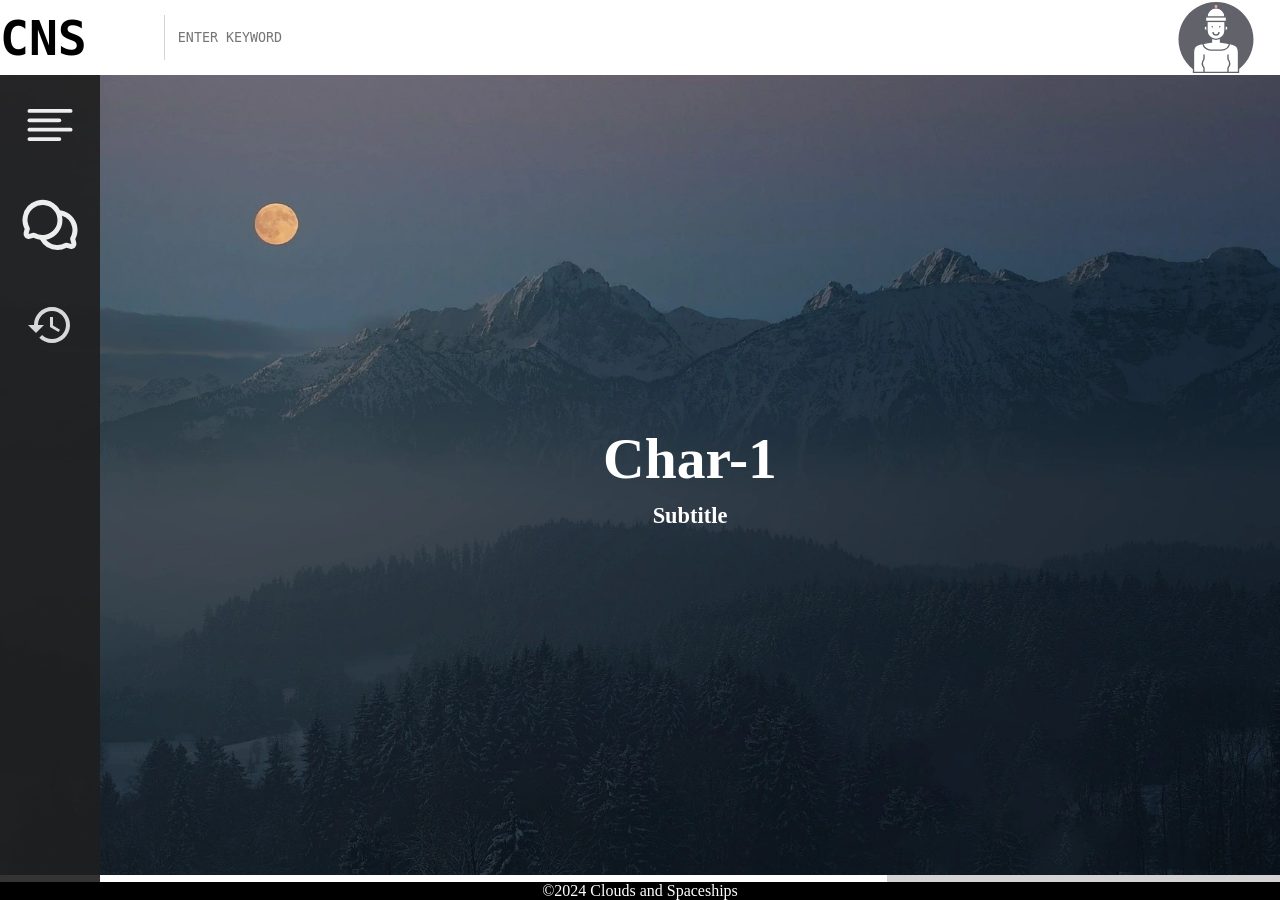
<file: wiki/char-1.html>
<!DOCTYPE html>
<html lang="en">
<head>
    <meta charset="UTF-8">
    <meta name="viewport" content="width=device-width, initial-scale=1.0">
    <title>Char-1</title>
    <link rel="stylesheet" href="../assets/css/style.css">
    <link rel="stylesheet" href="../assets/css/wiki.css">
</head>
<body>
    <section class="wiki-page">
        <header  class="wiki-header fx-row" id="header">
            <a href="/" class="logo-container">
                CNS
            </a>
            <input type="text" name="search-word" id="search-word" placeholder="ENTER KEYWORD">
            <a href="" class="profile-container">
                <?xml version="1.0" ?><!DOCTYPE svg  PUBLIC '-//W3C//DTD SVG 1.1//EN'  'http://www.w3.org/Graphics/SVG/1.1/DTD/svg11.dtd'>
                <svg id="Layer_1" style="enable-background:new 0 0 500 500;" version="1.1" viewBox="0 0 500 500" xml:space="preserve" xmlns="http://www.w3.org/2000/svg" xmlns:xlink="http://www.w3.org/1999/xlink">
                    <style type="text/css">
                        .st0{fill:#62626A;}
                        .st1{fill:#FFFFFF;stroke:#62626A;stroke-width:9;stroke-miterlimit:10;}
                        .st2{fill:#FF9E9D;}
                    </style>
                    <title/>
                    <g id="Layer_2_1_"><g id="Layer_1-2"><path class="st0" d="M500,262.8c0,91.8-50.4,176.3-131.1,220H131.1C9.7,417.1-35.6,265.4,30.1,144S247.4-22.8,368.9,42.9    C449.6,86.5,500,170.9,500,262.8z"/><circle class="st1" cx="250" cy="112.8" r="60"/><circle class="st1" cx="315" cy="187.8" r="15"/><circle class="st1" cx="185" cy="187.8" r="15"/><path class="st1" d="M400,346v136.8H100V346c0-25.1,17.7-46.8,42.4-51.7l20.1-4l33.3-6.7c35.8-7.1,72.6-7.1,108.4,0l36.2,7.2    l17.2,3.5C382.3,299.2,400,320.8,400,346z"/><path class="st1" d="M304.2,283.6c-8-1.6-16.1-2.8-24.2-3.7v-37.1h-60v37.1c-8.1,0.9-16.2,2.1-24.2,3.7l-33.3,6.7    c5,25.6,27.5,44,53.6,44h70.9c25.9,0,48.2-18.1,53.4-43.4L304.2,283.6z"/><path class="st1" d="M310,142.8v60c0,33.1-26.9,60-60,60l0,0c-33.1,0-60-26.9-60-60v-60"/><rect class="st1" height="30" width="140" x="180" y="112.8"/><circle class="st0" cx="275" cy="177.8" r="5"/><circle class="st0" cx="225" cy="177.8" r="5"/><path class="st1" d="M270,212.8L270,212.8c0,11-9,20-20,20c-11,0-20-9-20-20"/><path class="st1" d="M330,362.8v31.4c13.3,17.3,13.3,41.3,0,58.6v30"/><path class="st1" d="M170,362.8v31.4c-13.3,17.3-13.3,41.3,0,58.6v30"/><path class="st2" d="M250,32.8L250,32.8c5.5,0,10,4.5,10,10l0,0c0,5.5-4.5,10-10,10l0,0c-5.5,0-10-4.5-10-10l0,0    C240,37.2,244.5,32.8,250,32.8z"/></g></g>
                </svg>
            </a>
        </header>
        <nav class="side-bar">
            <ul class="menu-btns">
                <li>
                    <a href="#main-content">
                        <?xml version="1.0" ?><svg viewBox="0 0 256 256" xmlns="http://www.w3.org/2000/svg"><rect fill="none" height="256" width="256"/><line fill="none" stroke="#ededed" stroke-linecap="round" stroke-linejoin="round" stroke-width="16" x1="40" x2="216" y1="68" y2="68"/><line fill="none" stroke="#ededed" stroke-linecap="round" stroke-linejoin="round" stroke-width="16" x1="40" x2="168" y1="108" y2="108"/><line fill="none" stroke="#ededed" stroke-linecap="round" stroke-linejoin="round" stroke-width="16" x1="40" x2="216" y1="148" y2="148"/><line fill="none" stroke="#ededed" stroke-linecap="round" stroke-linejoin="round" stroke-width="16" x1="40" x2="168" y1="188" y2="188"/></svg>
                    </a>
                </li>
                <li>
                    <a href="#comment-section">
                        <?xml version="1.0" ?><svg viewBox="0 0 24 24" xmlns="http://www.w3.org/2000/svg"><g id="Line"><path fill="#ededed" d="M22.13,17.62a7.83,7.83,0,0,0,.74-5,8,8,0,0,0-6.36-6.44A5.24,5.24,0,0,0,16,6.08a8.45,8.45,0,0,0-1.31-1.74A8,8,0,0,0,1.13,8.57a7.91,7.91,0,0,0,.74,5l-.39,1.45a2,2,0,0,0,2.45,2.45l1.45-.39a7.94,7.94,0,0,0,2.67.81A8,8,0,0,0,15,22a7.83,7.83,0,0,0,3.6-.87l1.45.38A2,2,0,0,0,22,21a2,2,0,0,0,.52-1.93ZM5.51,15.06a1.09,1.09,0,0,0-.26,0l-1.84.5.5-1.84a1.06,1.06,0,0,0-.1-.76A5.9,5.9,0,0,1,3.1,8.92a6,6,0,1,1,7,7A5.9,5.9,0,0,1,6,15.19,1.13,1.13,0,0,0,5.51,15.06ZM20.19,17a1,1,0,0,0-.1.76l.5,1.83-1.84-.49a1,1,0,0,0-.76.11,6,6,0,0,1-7.57-1.33h0a8,8,0,0,0,6.43-6.36,8.34,8.34,0,0,0-.05-3.23,6.05,6.05,0,0,1,4.09,4.65A5.87,5.87,0,0,1,20.19,17Z"/></g></svg>
                    </a>
                </li>
                <li>
                    <a href="#revision-history">
                        <?xml version="1.0" ?><svg height="48" viewBox="0 0 48 48" width="48" xmlns="http://www.w3.org/2000/svg"><path d="M0 0h48v48h-48z" fill="none"/><path fill="#ededed" d="M25.99 6c-9.95 0-17.99 8.06-17.99 18h-6l7.79 7.79.14.29 8.07-8.08h-6c0-7.73 6.27-14 14-14s14 6.27 14 14-6.27 14-14 14c-3.87 0-7.36-1.58-9.89-4.11l-2.83 2.83c3.25 3.26 7.74 5.28 12.71 5.28 9.95 0 18.01-8.06 18.01-18s-8.06-18-18.01-18zm-1.99 10v10l8.56 5.08 1.44-2.43-7-4.15v-8.5h-3z" opacity=".9"/></svg>
                    </a>
                </li>
            </ul>
        </nav>
        <main  class="wiki-main">
            <div class="content-container">
                <section class="main-visual">
                    <h1>Char-1</h1>
                    <h3>Subtitle</h3>
                    <img src="../assets/img/wiki/char-1/char-1-main-visual.webp" alt="" class="mv-bg">
                </section>
                <article class="main-content" id="main-content">
                    <div class="content-area">
                        <section class="content">
                            <h2>Title1</h2>
                            <p>
                                Lorem ipsum dolor sit amet consectetur adipisicing elit. Laborum non incidunt rerum, dolores, tenetur, quas rem quam eligendi illum iure possimus voluptate cumque officia error? Similique laudantium delectus id cupiditate harum explicabo voluptatum exercitationem eum excepturi? Facilis, magnam. Odit, commodi! Voluptatum iste dicta temporibus reprehenderit eum, magni unde ipsam id. Hic, consequuntur accusantium earum alias molestias perspiciatis veritatis illum necessitatibus nam ratione odio voluptas accusamus sed molestiae quibusdam eos nulla provident optio reiciendis dignissimos eaque at magni veniam? Officiis cum ut, commodi quis inventore excepturi totam ipsum sequi repellendus autem tenetur magnam non. Quo neque, explicabo necessitatibus nulla debitis sit quidem dignissimos suscipit mollitia tempora similique veniam hic possimus omnis deserunt ut dolorem repellendus eius culpa soluta est maiores? Tempore, iste ipsam? Magnam dolorem nesciunt soluta ea dicta, odit repellat ex mollitia possimus molestias nemo autem! Aut facere ad laborum provident reprehenderit eveniet tempore obcaecati incidunt, reiciendis velit expedita rem maxime veniam. Debitis, distinctio nostrum! Assumenda harum modi illo, ea, quis est voluptate soluta ab vero minus et odit numquam blanditiis delectus ratione sunt consequatur quo. Repellat recusandae deleniti dignissimos dolores sunt, porro voluptate aspernatur excepturi soluta rerum nulla, ab debitis earum necessitatibus eum dolorum quae vero at! Laborum ipsa facere reprehenderit veritatis excepturi voluptate, repudiandae ducimus exercitationem repellat blanditiis ratione, magnam ut, labore a? Reiciendis enim odio distinctio eaque provident, magni suscipit quas quae modi. Soluta aspernatur necessitatibus cum voluptatibus itaque deserunt nostrum non alias sint hic laudantium, vel eveniet? Iste doloremque laudantium voluptates quod maxime, id obcaecati blanditiis optio veritatis nam vitae, aperiam ad dolores, dicta aliquam. Veniam nisi culpa vero temporibus voluptatibus expedita harum exercitationem voluptatum nobis facilis possimus distinctio officiis alias quam animi rerum quisquam a saepe fuga, officia beatae dolor nam repellendus unde? Dicta, ducimus? Ipsam recusandae, provident quo iste quos reprehenderit temporibus rem voluptatibus.
                            </p>
                        </section>
                        <section class="content">
                            <h2>Title2</h2>
                            <p>
                                Lorem ipsum dolor sit amet consectetur adipisicing elit. Laborum non incidunt rerum, dolores, tenetur, quas rem quam eligendi illum iure possimus voluptate cumque officia error? Similique laudantium delectus id cupiditate harum explicabo voluptatum exercitationem eum excepturi? Facilis, magnam. Odit, commodi! Voluptatum iste dicta temporibus reprehenderit eum, magni unde ipsam id. Hic, consequuntur accusantium earum alias molestias perspiciatis veritatis illum necessitatibus nam ratione odio voluptas accusamus sed molestiae quibusdam eos nulla provident optio reiciendis dignissimos eaque at magni veniam? Officiis cum ut, commodi quis inventore excepturi totam ipsum sequi repellendus autem tenetur magnam non. Quo neque, explicabo necessitatibus nulla debitis sit quidem dignissimos suscipit mollitia tempora similique veniam hic possimus omnis deserunt ut dolorem repellendus eius culpa soluta est maiores? Tempore, iste ipsam? Magnam dolorem nesciunt soluta ea dicta, odit repellat ex mollitia possimus molestias nemo autem! Aut facere ad laborum provident reprehenderit eveniet tempore obcaecati incidunt, reiciendis velit expedita rem maxime veniam. Debitis, distinctio nostrum! Assumenda harum modi illo, ea, quis est voluptate soluta ab vero minus et odit numquam blanditiis delectus ratione sunt consequatur quo. Repellat recusandae deleniti dignissimos dolores sunt, porro voluptate aspernatur excepturi soluta rerum nulla, ab debitis earum necessitatibus eum dolorum quae vero at! Laborum ipsa facere reprehenderit veritatis excepturi voluptate, repudiandae ducimus exercitationem repellat blanditiis ratione, magnam ut, labore a? Reiciendis enim odio distinctio eaque provident, magni suscipit quas quae modi. Soluta aspernatur necessitatibus cum voluptatibus itaque deserunt nostrum non alias sint hic laudantium, vel eveniet? Iste doloremque laudantium voluptates quod maxime, id obcaecati blanditiis optio veritatis nam vitae, aperiam ad dolores, dicta aliquam. Veniam nisi culpa vero temporibus voluptatibus expedita harum exercitationem voluptatum nobis facilis possimus distinctio officiis alias quam animi rerum quisquam a saepe fuga, officia beatae dolor nam repellendus unde? Dicta, ducimus? Ipsam recusandae, provident quo iste quos reprehenderit temporibus rem voluptatibus.
                            </p>
                        </section>
                    </div>
                    <section class="info">
                        <figure class="img-container" id="img-container">
                            <img src="../assets/img/characters/character-1-full.jpg" alt="Char-1" class="ib-img" id="ib-img">
                            <figcaption class="title-container text-center" id="ib-title">Char-1</figcaption>
                        </figure>
                        <dl class="info-area" id="info-area">
                            <dt>
                                Beast of Bodmin
                            </dt>
                            <dd>
                                Rawr!
                            </dd>
                            <dt>
                                East of Odmin
                            </dt>
                            <dd>
                                Just West of Dmin
                            </dd>
                        </dl>
                        <div class="info-text" id="info-text">
                            <h4 class="mtem-1">
                                Title
                            </h4>
                            <p>
                                Lorem ipsum dolor sit amet consectetur, adipisicing elit. Aliquam sed nisi porro blanditiis ipsum minima amet facere accusamus molestias eaque commodi quisquam quis excepturi necessitatibus, reiciendis laborum quia nesciunt sint dolore! Laboriosam placeat est suscipit dolorem perspiciatis, illo, magnam quibusdam, cum tempore repellendus unde aut molestiae doloremque magni. Autem nihil cum quo vitae saepe aliquam eaque hic doloremque dolore quis facilis beatae alias inventore esse facere accusantium voluptates, dignissimos tenetur magni quisquam repellendus? Accusantium, laborum! Libero, ea. Incidunt, fuga quis. Quidem magnam dolorum soluta, quae, veniam sunt reprehenderit atque repellendus nam necessitatibus sequi ut adipisci, vero doloremque voluptatum consequuntur vel.
                            </p>
                        </div>
                    </section>
                </article>
                <section class="comment-section full-content" id="comment-section">
                    <div class="comment-container">
                        <section class="comment-filter">
                            <div class="filter-group">
                                <select name="sort" id="sort">
                                    <option value="1" default>Sort By Newest</option>
                                    <option value="2">Sort by Oldest</option>
                                    <option value="3">Sort by Relevance</option>
                                    <option value="4">Most popular</option>
                                    <option value="5">Least popular</option>
                                </select>
                                <svg viewBox="0 0 48 48" xmlns="http://www.w3.org/2000/svg"><path d="M0 0h48v48H0z" fill="none"></path><path d="M24 4C12.95 4 4 12.95 4 24s8.95 20 20 20 20-8.95 20-20S35.05 4 24 4zm0 24-8-8h16l-8 8z" fill="#a9a9a9" class="fill-000000"></path></svg>
                            </div>
                            <div class="filter-group">
                                <select name="user" id="user">
                                    <option value="1" default>Current User</option>
                                    <option value="2">Popular Users</option>
                                </select>
                                <svg viewBox="0 0 48 48" xmlns="http://www.w3.org/2000/svg"><path d="M0 0h48v48H0z" fill="none"></path><path d="M24 4C12.95 4 4 12.95 4 24s8.95 20 20 20 20-8.95 20-20S35.05 4 24 4zm0 24-8-8h16l-8 8z" fill="#a9a9a9" class="fill-000000"></path></svg>
                            </div>
                        </section>
                        <section class="comment-input">
                            <div class="comment-group input-group">
                                <a href="" class="profile">
                                    <svg id="Layer_1" style="enable-background:new 0 0 500 500;" version="1.1" viewBox="0 0 500 500" xml:space="preserve" xmlns="http://www.w3.org/2000/svg" xmlns:xlink="http://www.w3.org/1999/xlink"><style type="text/css">.st0{fill:#62626A;}.st1{fill:#FFFFFF;stroke:#62626A;stroke-width:9;stroke-miterlimit:10;}.st2{fill:#FF9E9D;}</style><title/><g id="Layer_2_1_"><g id="Layer_1-2"><path class="st0" d="M500,262.8c0,91.8-50.4,176.3-131.1,220H131.1C9.7,417.1-35.6,265.4,30.1,144S247.4-22.8,368.9,42.9    C449.6,86.5,500,170.9,500,262.8z"/><circle class="st1" cx="250" cy="112.8" r="60"/><circle class="st1" cx="315" cy="187.8" r="15"/><circle class="st1" cx="185" cy="187.8" r="15"/><path class="st1" d="M400,346v136.8H100V346c0-25.1,17.7-46.8,42.4-51.7l20.1-4l33.3-6.7c35.8-7.1,72.6-7.1,108.4,0l36.2,7.2    l17.2,3.5C382.3,299.2,400,320.8,400,346z"/><path class="st1" d="M304.2,283.6c-8-1.6-16.1-2.8-24.2-3.7v-37.1h-60v37.1c-8.1,0.9-16.2,2.1-24.2,3.7l-33.3,6.7    c5,25.6,27.5,44,53.6,44h70.9c25.9,0,48.2-18.1,53.4-43.4L304.2,283.6z"/><path class="st1" d="M310,142.8v60c0,33.1-26.9,60-60,60l0,0c-33.1,0-60-26.9-60-60v-60"/><rect class="st1" height="30" width="140" x="180" y="112.8"/><circle class="st0" cx="275" cy="177.8" r="5"/><circle class="st0" cx="225" cy="177.8" r="5"/><path class="st1" d="M270,212.8L270,212.8c0,11-9,20-20,20c-11,0-20-9-20-20"/><path class="st1" d="M330,362.8v31.4c13.3,17.3,13.3,41.3,0,58.6v30"/><path class="st1" d="M170,362.8v31.4c-13.3,17.3-13.3,41.3,0,58.6v30"/><path class="st2" d="M250,32.8L250,32.8c5.5,0,10,4.5,10,10l0,0c0,5.5-4.5,10-10,10l0,0c-5.5,0-10-4.5-10-10l0,0    C240,37.2,244.5,32.8,250,32.8z"/></g></g></svg>
                                </a>
                                <div class="comment">
                                    <textarea class="comment-input" name="comment-input" id="comment-input" placeholder="Add a comment..."></textarea>
                                    <button class="post-btn">Post</button>
                                </div>
                            </div>
                        </section>
                        <section class="comment-list">
                            <div class="comment-group">
                                <a href="" class="profile">
                                    <svg viewBox="0 0 500 474.5" xmlns="http://www.w3.org/2000/svg"><defs><style>.cls-1{fill:#62626a;}.cls-2{fill:#ff9e9d;}.cls-3{fill:#fff;stroke:#62626a;stroke-miterlimit:10;stroke-width:9px;}</style></defs><title/><g data-name="Layer 2" id="Layer_2"><g data-name="Layer 1" id="Layer_1-2"><path class="cls-1" d="M500,250A250.28,250.28,0,0,1,368.85,470H131.15A250,250,0,1,1,500,250Z"/><path class="cls-2" d="M250,60h0a90,90,0,0,1,90,90V350a0,0,0,0,1,0,0H160a0,0,0,0,1,0,0V150A90,90,0,0,1,250,60Z"/><path class="cls-3" d="M400,333.23V470H100V333.23a52.75,52.75,0,0,1,42.39-51.72l20.13-4,33.3-6.66a276.76,276.76,0,0,1,108.36,0l36.18,7.23,17.25,3.45A52.75,52.75,0,0,1,400,333.23Z"/><path class="cls-3" d="M330,350v31.42A47.9,47.9,0,0,1,330,440v30"/><circle class="cls-3" cx="315" cy="175" r="15"/><circle class="cls-3" cx="185" cy="175" r="15"/><path class="cls-3" d="M304.18,270.83q-12-2.4-24.18-3.7V230H220v37.13q-12.15,1.32-24.18,3.7L170,276v4l80,90,80-90v-4Z"/><path class="cls-3" d="M310,130v60a60,60,0,0,1-60,60h0a60,60,0,0,1-60-60V130"/><path class="cls-3" d="M320,130s-50,0-70-20c-20,20-70,20-70,20"/><circle class="cls-1" cx="275" cy="165" r="5"/><circle class="cls-1" cx="225" cy="165" r="5"/><path class="cls-3" d="M270,200h0a20,20,0,0,1-40,0"/><path class="cls-3" d="M170,350v31.42A47.9,47.9,0,0,0,170,440v30"/><path class="cls-2" d="M250,324.5A54.56,54.56,0,0,0,304.5,270c0-1.25-.06-2.49-.14-3.71-3.06-.61-6.12-1.15-9.19-1.65a45.5,45.5,0,1,1-90.34,0c-3.07.51-6.13,1-9.19,1.65-.08,1.22-.14,2.46-.14,3.71A54.56,54.56,0,0,0,250,324.5Z"/></g></g></svg>
                                </a>
                                <div class="comment">
                                    <h4 class="poster">Avid Fan</h4>
                                    <p class="comment-content">
                                        Lorem ipsum dolor sit amet consectetur adipisicing elit. Porro vero labore officia quod quibusdam ut obcaecati expedita sapiente molestiae suscipit illo minima omnis accusamus doloribus vel enim, magnam quo illum qui. Minus quo officiis, dolore quasi voluptates sit, neque praesentium veritatis, esse veniam in commodi quia architecto laboriosam vitae rerum!
                                    </p>
                                    <div class="post-meta fx-row">
                                        <button class="reply">Reply</button>
                                        <button class="share">Share</button>
                                        <span class="like-counter">10 likes</span>
                                        <button class="rate rate-positive">
                                            <svg viewBox="0 0 32 32" xmlns="http://www.w3.org/2000/svg"><defs><style>.cls-1{fill:#101820;}</style></defs><title/><g data-name="Layer 54" id="Layer_54"><path class="cls-1" d="M16,28.72a3,3,0,0,1-2.13-.88L3.57,17.54a8.72,8.72,0,0,1-2.52-6.25,8.06,8.06,0,0,1,8.14-8A8.06,8.06,0,0,1,15,5.68l1,1,.82-.82h0a8.39,8.39,0,0,1,11-.89,8.25,8.25,0,0,1,.81,12.36L18.13,27.84A3,3,0,0,1,16,28.72ZM9.15,5.28A6.12,6.12,0,0,0,4.89,7a6,6,0,0,0-1.84,4.33A6.72,6.72,0,0,0,5,16.13l10.3,10.3a1,1,0,0,0,1.42,0L27.23,15.91A6.25,6.25,0,0,0,29,11.11a6.18,6.18,0,0,0-2.43-4.55,6.37,6.37,0,0,0-8.37.71L16.71,8.8a1,1,0,0,1-1.42,0l-1.7-1.7a6.28,6.28,0,0,0-4.4-1.82Z"/></g></svg>
                                        </button>
                                    </div>
                                    <div class="comment-group nested-group">
                                        <a href="" class="profile">
                                            <svg id="Layer_1" style="enable-background:new 0 0 500 500;" version="1.1" viewBox="0 0 500 500" xml:space="preserve" xmlns="http://www.w3.org/2000/svg" xmlns:xlink="http://www.w3.org/1999/xlink"><style type="text/css">.st0{fill:#62626A;}.st1{fill:#FFFFFF;stroke:#62626A;stroke-width:9;stroke-miterlimit:10;}.st2{fill:#FF9E9D;}</style><title/><g id="Layer_2_1_"><g id="Layer_1-2"><path class="st0" d="M500,262.8c0,91.8-50.4,176.3-131.1,220H131.1C9.7,417.1-35.6,265.4,30.1,144S247.4-22.8,368.9,42.9    C449.6,86.5,500,170.9,500,262.8z"/><circle class="st1" cx="250" cy="112.8" r="60"/><circle class="st1" cx="315" cy="187.8" r="15"/><circle class="st1" cx="185" cy="187.8" r="15"/><path class="st1" d="M400,346v136.8H100V346c0-25.1,17.7-46.8,42.4-51.7l20.1-4l33.3-6.7c35.8-7.1,72.6-7.1,108.4,0l36.2,7.2    l17.2,3.5C382.3,299.2,400,320.8,400,346z"/><path class="st1" d="M304.2,283.6c-8-1.6-16.1-2.8-24.2-3.7v-37.1h-60v37.1c-8.1,0.9-16.2,2.1-24.2,3.7l-33.3,6.7    c5,25.6,27.5,44,53.6,44h70.9c25.9,0,48.2-18.1,53.4-43.4L304.2,283.6z"/><path class="st1" d="M310,142.8v60c0,33.1-26.9,60-60,60l0,0c-33.1,0-60-26.9-60-60v-60"/><rect class="st1" height="30" width="140" x="180" y="112.8"/><circle class="st0" cx="275" cy="177.8" r="5"/><circle class="st0" cx="225" cy="177.8" r="5"/><path class="st1" d="M270,212.8L270,212.8c0,11-9,20-20,20c-11,0-20-9-20-20"/><path class="st1" d="M330,362.8v31.4c13.3,17.3,13.3,41.3,0,58.6v30"/><path class="st1" d="M170,362.8v31.4c-13.3,17.3-13.3,41.3,0,58.6v30"/><path class="st2" d="M250,32.8L250,32.8c5.5,0,10,4.5,10,10l0,0c0,5.5-4.5,10-10,10l0,0c-5.5,0-10-4.5-10-10l0,0    C240,37.2,244.5,32.8,250,32.8z"/></g></g></svg>
                                        </a>
                                        <div class="comment">
                                            <h4 class="poster">Furious Commenter</h4>
                                            <p class="comment-content">
                                                Lorem ipsum dolor sit amet consectetur adipisicing elit. 
                                            </p>
                                            <div class="post-meta fx-row">
                                                <button class="reply">Reply</button>
                                                <button class="share">Share</button>
                                                <span class="like-counter">0</span>
                                                <button class="rate rate-positive">
                                                    <svg viewBox="0 0 32 32" xmlns="http://www.w3.org/2000/svg"><defs><style>.cls-1{fill:#101820;}</style></defs><title/><g data-name="Layer 54" id="Layer_54"><path class="cls-1" d="M16,28.72a3,3,0,0,1-2.13-.88L3.57,17.54a8.72,8.72,0,0,1-2.52-6.25,8.06,8.06,0,0,1,8.14-8A8.06,8.06,0,0,1,15,5.68l1,1,.82-.82h0a8.39,8.39,0,0,1,11-.89,8.25,8.25,0,0,1,.81,12.36L18.13,27.84A3,3,0,0,1,16,28.72ZM9.15,5.28A6.12,6.12,0,0,0,4.89,7a6,6,0,0,0-1.84,4.33A6.72,6.72,0,0,0,5,16.13l10.3,10.3a1,1,0,0,0,1.42,0L27.23,15.91A6.25,6.25,0,0,0,29,11.11a6.18,6.18,0,0,0-2.43-4.55,6.37,6.37,0,0,0-8.37.71L16.71,8.8a1,1,0,0,1-1.42,0l-1.7-1.7a6.28,6.28,0,0,0-4.4-1.82Z"/></g></svg>
                                                </button>
                                            </div>
                                        </div>
                                    </div>
                                    <div class="comment-group nested-group">
                                        <a href="" class="profile">
                                            <svg id="Layer_1" style="enable-background:new 0 0 500 500;" version="1.1" viewBox="0 0 500 500" xml:space="preserve" xmlns="http://www.w3.org/2000/svg" xmlns:xlink="http://www.w3.org/1999/xlink"><style type="text/css">.st0{fill:#62626A;}.st1{fill:#FFFFFF;stroke:#62626A;stroke-width:9;stroke-miterlimit:10;}.st2{fill:#FF9E9D;}</style><title/><g id="Layer_2_1_"><g id="Layer_1-2"><path class="st0" d="M500,262.8c0,91.8-50.4,176.3-131.1,220H131.1C9.7,417.1-35.6,265.4,30.1,144S247.4-22.8,368.9,42.9    C449.6,86.5,500,170.9,500,262.8z"/><circle class="st1" cx="250" cy="112.8" r="60"/><circle class="st1" cx="315" cy="187.8" r="15"/><circle class="st1" cx="185" cy="187.8" r="15"/><path class="st1" d="M400,346v136.8H100V346c0-25.1,17.7-46.8,42.4-51.7l20.1-4l33.3-6.7c35.8-7.1,72.6-7.1,108.4,0l36.2,7.2    l17.2,3.5C382.3,299.2,400,320.8,400,346z"/><path class="st1" d="M304.2,283.6c-8-1.6-16.1-2.8-24.2-3.7v-37.1h-60v37.1c-8.1,0.9-16.2,2.1-24.2,3.7l-33.3,6.7    c5,25.6,27.5,44,53.6,44h70.9c25.9,0,48.2-18.1,53.4-43.4L304.2,283.6z"/><path class="st1" d="M310,142.8v60c0,33.1-26.9,60-60,60l0,0c-33.1,0-60-26.9-60-60v-60"/><rect class="st1" height="30" width="140" x="180" y="112.8"/><circle class="st0" cx="275" cy="177.8" r="5"/><circle class="st0" cx="225" cy="177.8" r="5"/><path class="st1" d="M270,212.8L270,212.8c0,11-9,20-20,20c-11,0-20-9-20-20"/><path class="st1" d="M330,362.8v31.4c13.3,17.3,13.3,41.3,0,58.6v30"/><path class="st1" d="M170,362.8v31.4c-13.3,17.3-13.3,41.3,0,58.6v30"/><path class="st2" d="M250,32.8L250,32.8c5.5,0,10,4.5,10,10l0,0c0,5.5-4.5,10-10,10l0,0c-5.5,0-10-4.5-10-10l0,0    C240,37.2,244.5,32.8,250,32.8z"/></g></g></svg>
                                        </a>
                                        <div class="comment">
                                            <h4 class="poster">White Knight</h4>
                                            <p class="comment-content">
                                            Lorem ipsum dolor sit amet consectetur adipisicing elit. Molestias et quo recusandae explicabo nam voluptatum eligendi, vel perspiciatis porro autem atque aliquam necessitatibus repellat magni soluta aliquid dicta quam earum libero! Maxime quaerat modi ut vero animi reprehenderit numquam nam distinctio commodi deserunt unde, officiis atque sapiente adipisci nihil ratione temporibus debitis incidunt obcaecati excepturi voluptates dignissimos! Quis labore nobis placeat culpa obcaecati? Assumenda doloremque, possimus veniam facilis nihil, exercitationem quos reprehenderit quidem unde suscipit eos voluptatibus. Aut illo ullam libero doloremque numquam praesentium assumenda voluptatum ratione minima. Aliquam neque tenetur quo velit rem aperiam odit perspiciatis modi incidunt maiores optio eaque culpa explicabo quaerat tempore hic cupiditate quibusdam, rerum labore veniam distinctio eius nulla delectus eum. Ex cupiditate modi incidunt possimus voluptates at veniam, ut recusandae, amet saepe, consequuntur blanditiis maxime atque quidem sequi animi quibusdam! A officiis aliquam culpa vero illum, natus sapiente mollitia numquam est! Labore tempore numquam nostrum harum eum vero aliquid? Inventore illo nihil voluptatum similique sapiente aspernatur adipisci reprehenderit ut cupiditate, voluptatem laudantium architecto. Tenetur repellat, ratione deserunt velit rem atque, nihil error minus molestiae eaque impedit est iusto. Ducimus corrupti ratione asperiores perferendis aut cumque voluptatem, molestias iste aliquid excepturi alias ipsa explicabo.
                                            </p>
                                            <div class="post-meta fx-row">
                                                <button class="reply">Reply</button>
                                                <button class="share">Share</button>
                                                <span class="like-counter">2</span>
                                                <button class="rate rate-positive">
                                                    <svg viewBox="0 0 32 32" xmlns="http://www.w3.org/2000/svg"><defs><style>.cls-1{fill:#101820;}</style></defs><title/><g data-name="Layer 54" id="Layer_54"><path class="cls-1" d="M16,28.72a3,3,0,0,1-2.13-.88L3.57,17.54a8.72,8.72,0,0,1-2.52-6.25,8.06,8.06,0,0,1,8.14-8A8.06,8.06,0,0,1,15,5.68l1,1,.82-.82h0a8.39,8.39,0,0,1,11-.89,8.25,8.25,0,0,1,.81,12.36L18.13,27.84A3,3,0,0,1,16,28.72ZM9.15,5.28A6.12,6.12,0,0,0,4.89,7a6,6,0,0,0-1.84,4.33A6.72,6.72,0,0,0,5,16.13l10.3,10.3a1,1,0,0,0,1.42,0L27.23,15.91A6.25,6.25,0,0,0,29,11.11a6.18,6.18,0,0,0-2.43-4.55,6.37,6.37,0,0,0-8.37.71L16.71,8.8a1,1,0,0,1-1.42,0l-1.7-1.7a6.28,6.28,0,0,0-4.4-1.82Z"/></g></svg>
                                                </button>
                                            </div>
                                        </div>
                                    </div>
                                </div>
                            </div>
                            <div class="comment-group">
                                <a href="" class="profile">
                                    <svg id="Layer_1" style="enable-background:new 0 0 500 500;" version="1.1" viewBox="0 0 500 500" xml:space="preserve" xmlns="http://www.w3.org/2000/svg" xmlns:xlink="http://www.w3.org/1999/xlink"><style type="text/css">.st0{fill:#62626A;}.st1{fill:#FFFFFF;stroke:#62626A;stroke-width:9;stroke-miterlimit:10;}.st2{fill:#FF9E9D;}</style><title/><g id="Layer_2_1_"><g id="Layer_1-2"><path class="st0" d="M500,262.8c0,91.8-50.4,176.3-131.1,220H131.1C9.7,417.1-35.6,265.4,30.1,144S247.4-22.8,368.9,42.9    C449.6,86.5,500,170.9,500,262.8z"/><circle class="st1" cx="250" cy="112.8" r="60"/><circle class="st1" cx="315" cy="187.8" r="15"/><circle class="st1" cx="185" cy="187.8" r="15"/><path class="st1" d="M400,346v136.8H100V346c0-25.1,17.7-46.8,42.4-51.7l20.1-4l33.3-6.7c35.8-7.1,72.6-7.1,108.4,0l36.2,7.2    l17.2,3.5C382.3,299.2,400,320.8,400,346z"/><path class="st1" d="M304.2,283.6c-8-1.6-16.1-2.8-24.2-3.7v-37.1h-60v37.1c-8.1,0.9-16.2,2.1-24.2,3.7l-33.3,6.7    c5,25.6,27.5,44,53.6,44h70.9c25.9,0,48.2-18.1,53.4-43.4L304.2,283.6z"/><path class="st1" d="M310,142.8v60c0,33.1-26.9,60-60,60l0,0c-33.1,0-60-26.9-60-60v-60"/><rect class="st1" height="30" width="140" x="180" y="112.8"/><circle class="st0" cx="275" cy="177.8" r="5"/><circle class="st0" cx="225" cy="177.8" r="5"/><path class="st1" d="M270,212.8L270,212.8c0,11-9,20-20,20c-11,0-20-9-20-20"/><path class="st1" d="M330,362.8v31.4c13.3,17.3,13.3,41.3,0,58.6v30"/><path class="st1" d="M170,362.8v31.4c-13.3,17.3-13.3,41.3,0,58.6v30"/><path class="st2" d="M250,32.8L250,32.8c5.5,0,10,4.5,10,10l0,0c0,5.5-4.5,10-10,10l0,0c-5.5,0-10-4.5-10-10l0,0    C240,37.2,244.5,32.8,250,32.8z"/></g></g></svg>
                                </a>
                                <div class="comment">
                                    <h4 class="poster">Avid Fan</h4>
                                    <p class="comment-content">
                                        Lorem ipsum dolor sit amet consectetur adipisicing elit. Porro vero labore officia quod quibusdam ut obcaecati expedita sapiente molestiae suscipit illo minima omnis accusamus doloribus vel enim, magnam quo illum qui. Minus quo officiis, dolore quasi voluptates sit, neque praesentium veritatis, esse veniam in commodi quia architecto laboriosam vitae rerum!
                                    </p>
                                    <div class="post-meta fx-row">
                                        <button class="reply">Reply</button>
                                        <button class="share">Share</button>
                                        <span class="like-counter">1 likes</span>
                                        <button class="rate rate-positive">
                                            <svg viewBox="0 0 32 32" xmlns="http://www.w3.org/2000/svg"><defs><style>.cls-1{fill:#101820;}</style></defs><title/><g data-name="Layer 54" id="Layer_54"><path class="cls-1" d="M16,28.72a3,3,0,0,1-2.13-.88L3.57,17.54a8.72,8.72,0,0,1-2.52-6.25,8.06,8.06,0,0,1,8.14-8A8.06,8.06,0,0,1,15,5.68l1,1,.82-.82h0a8.39,8.39,0,0,1,11-.89,8.25,8.25,0,0,1,.81,12.36L18.13,27.84A3,3,0,0,1,16,28.72ZM9.15,5.28A6.12,6.12,0,0,0,4.89,7a6,6,0,0,0-1.84,4.33A6.72,6.72,0,0,0,5,16.13l10.3,10.3a1,1,0,0,0,1.42,0L27.23,15.91A6.25,6.25,0,0,0,29,11.11a6.18,6.18,0,0,0-2.43-4.55,6.37,6.37,0,0,0-8.37.71L16.71,8.8a1,1,0,0,1-1.42,0l-1.7-1.7a6.28,6.28,0,0,0-4.4-1.82Z"/></g></svg>
                                        </button>
                                    </div>
                                </div>
                            </div>
                            <div class="comment-group">
                                <a href="" class="profile">
                                    <svg viewBox="0 0 500 474.5" xmlns="http://www.w3.org/2000/svg"><defs><style>.cls-1{fill:#62626a;}.cls-2{fill:#ff9e9d;}.cls-3{fill:#fff;stroke:#62626a;stroke-miterlimit:10;stroke-width:9px;}</style></defs><title/><g data-name="Layer 2" id="Layer_2"><g data-name="Layer 1" id="Layer_1-2"><path class="cls-1" d="M500,250A250.28,250.28,0,0,1,368.85,470H131.15A250,250,0,1,1,500,250Z"/><path class="cls-2" d="M250,60h0a90,90,0,0,1,90,90V350a0,0,0,0,1,0,0H160a0,0,0,0,1,0,0V150A90,90,0,0,1,250,60Z"/><path class="cls-3" d="M400,333.23V470H100V333.23a52.75,52.75,0,0,1,42.39-51.72l20.13-4,33.3-6.66a276.76,276.76,0,0,1,108.36,0l36.18,7.23,17.25,3.45A52.75,52.75,0,0,1,400,333.23Z"/><path class="cls-3" d="M330,350v31.42A47.9,47.9,0,0,1,330,440v30"/><circle class="cls-3" cx="315" cy="175" r="15"/><circle class="cls-3" cx="185" cy="175" r="15"/><path class="cls-3" d="M304.18,270.83q-12-2.4-24.18-3.7V230H220v37.13q-12.15,1.32-24.18,3.7L170,276v4l80,90,80-90v-4Z"/><path class="cls-3" d="M310,130v60a60,60,0,0,1-60,60h0a60,60,0,0,1-60-60V130"/><path class="cls-3" d="M320,130s-50,0-70-20c-20,20-70,20-70,20"/><circle class="cls-1" cx="275" cy="165" r="5"/><circle class="cls-1" cx="225" cy="165" r="5"/><path class="cls-3" d="M270,200h0a20,20,0,0,1-40,0"/><path class="cls-3" d="M170,350v31.42A47.9,47.9,0,0,0,170,440v30"/><path class="cls-2" d="M250,324.5A54.56,54.56,0,0,0,304.5,270c0-1.25-.06-2.49-.14-3.71-3.06-.61-6.12-1.15-9.19-1.65a45.5,45.5,0,1,1-90.34,0c-3.07.51-6.13,1-9.19,1.65-.08,1.22-.14,2.46-.14,3.71A54.56,54.56,0,0,0,250,324.5Z"/></g></g></svg>
                                </a>
                                <div class="comment">
                                    <h4 class="poster">Avid Fan</h4>
                                    <p class="comment-content">
                                        Lorem ipsum dolor sit amet consectetur adipisicing elit. Porro vero labore officia quod quibusdam ut obcaecati expedita sapiente molestiae suscipit illo minima omnis accusamus doloribus vel enim, magnam quo illum qui. Minus quo officiis, dolore quasi voluptates sit, neque praesentium veritatis, esse veniam in commodi quia architecto laboriosam vitae rerum!
                                    </p>
                                    <div class="post-meta fx-row">
                                        <button class="reply">Reply</button>
                                        <button class="share">Share</button>
                                        <span class="like-counter">1 likes</span>
                                        <button class="rate rate-positive">
                                            <svg viewBox="0 0 32 32" xmlns="http://www.w3.org/2000/svg"><defs><style>.cls-1{fill:#101820;}</style></defs><title/><g data-name="Layer 54" id="Layer_54"><path class="cls-1" d="M16,28.72a3,3,0,0,1-2.13-.88L3.57,17.54a8.72,8.72,0,0,1-2.52-6.25,8.06,8.06,0,0,1,8.14-8A8.06,8.06,0,0,1,15,5.68l1,1,.82-.82h0a8.39,8.39,0,0,1,11-.89,8.25,8.25,0,0,1,.81,12.36L18.13,27.84A3,3,0,0,1,16,28.72ZM9.15,5.28A6.12,6.12,0,0,0,4.89,7a6,6,0,0,0-1.84,4.33A6.72,6.72,0,0,0,5,16.13l10.3,10.3a1,1,0,0,0,1.42,0L27.23,15.91A6.25,6.25,0,0,0,29,11.11a6.18,6.18,0,0,0-2.43-4.55,6.37,6.37,0,0,0-8.37.71L16.71,8.8a1,1,0,0,1-1.42,0l-1.7-1.7a6.28,6.28,0,0,0-4.4-1.82Z"/></g></svg>
                                        </button>
                                    </div>
                                </div>
                            </div>
                        </section>
                    </div>
                </section>
                <section class="revision-history fx-col-center  full-content" id="revision-history">
                    <h2 class="mbem-1">Revisions</h2>
                    <dl>
                        <dt>2024.01.24</dt>
                        <dd>
                            <h4>Layout fixes</h4>
                            <p>
                                Lorem ipsum, dolor sit amet consectetur adipisicing elit. Distinctio nesciunt, quidem voluptatibus, blanditiis earum ducimus omnis fugit temporibus quibusdam ipsum similique officia inventore aspernatur quia molestias! Iure, perspiciatis veritatis voluptatibus ea commodi autem ab dignissimos nesciunt cum sint ullam deserunt eaque, quos maiores, temporibus sit sed quidem adipisci! Voluptatem labore doloribus sunt unde impedit perferendis laboriosam quae minima autem totam ipsam vero ducimus eaque quo tenetur, accusamus odit natus quibusdam repellat facere consequatur numquam fugit? Hic voluptate iusto facere incidunt modi? Sit ullam nesciunt voluptatem, quasi laborum, molestiae maiores tempore consectetur earum impedit eaque atque. Error pariatur rem obcaecati at.
                            </p>
                        </dd>
                        <dt>2024.01.22</dt>
                        <dd>Initial Post</dd>
                    </dl>
                </section>
            </div>
        </main>
        <footer class="wiki-footer">
            ©2024 Clouds and Spaceships
        </footer>
    </section>
</body>
</html>
</file>
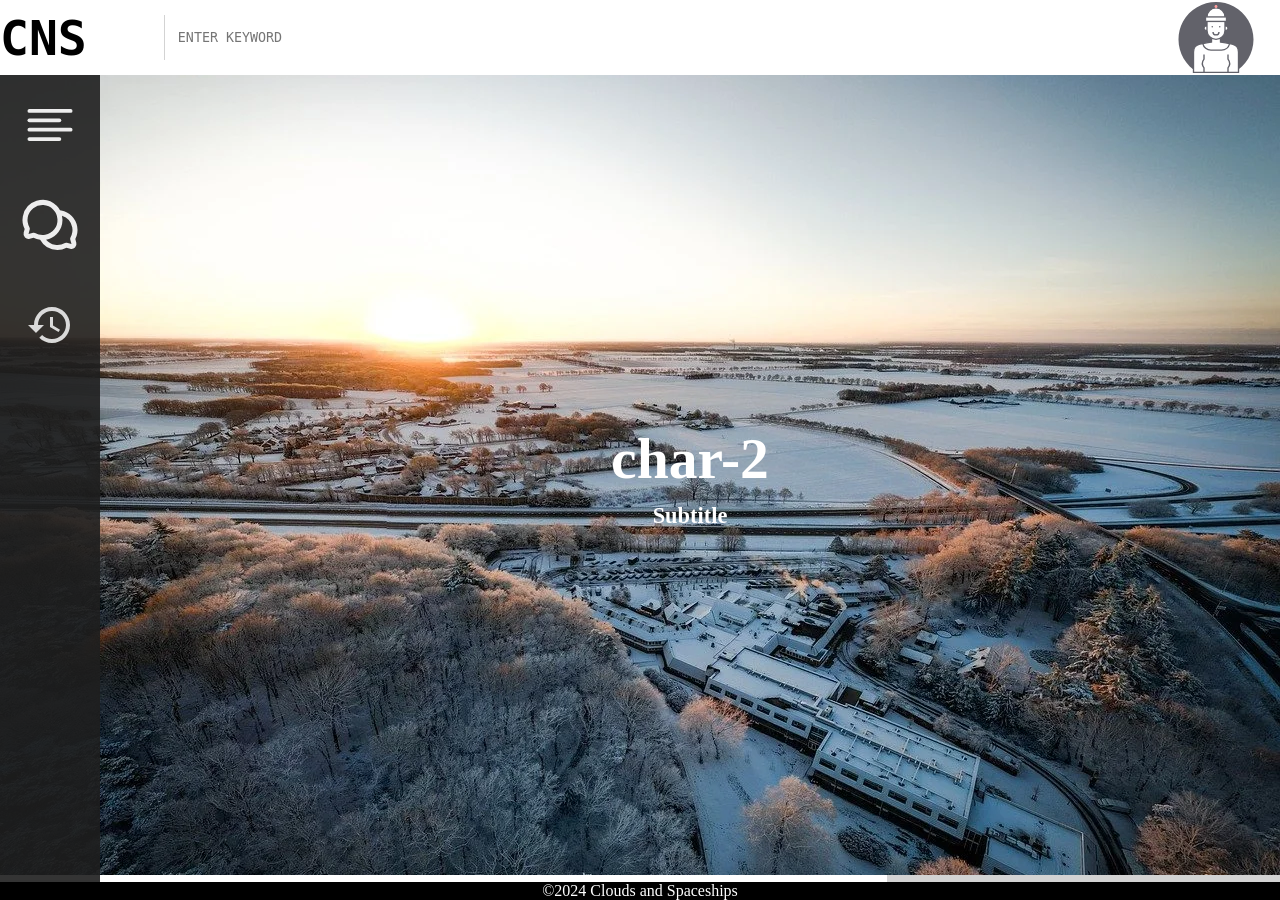
<file: wiki/char-2.html>
<!DOCTYPE html>
<html lang="en">
<head>
    <meta charset="UTF-8">
    <meta name="viewport" content="width=device-width, initial-scale=1.0">
    <title>char-2</title>
    <link rel="stylesheet" href="../assets/css/style.css">
    <link rel="stylesheet" href="../assets/css/wiki.css">
</head>
<body>
    <section class="wiki-page">
        <header  class="wiki-header fx-row" id="header">
            <a href="/" class="logo-container">
                CNS
            </a>
            <input type="text" name="search-word" id="search-word" placeholder="ENTER KEYWORD">
            <a href="" class="profile-container">
                <?xml version="1.0" ?><!DOCTYPE svg  PUBLIC '-//W3C//DTD SVG 1.1//EN'  'http://www.w3.org/Graphics/SVG/1.1/DTD/svg11.dtd'>
                <svg id="Layer_1" style="enable-background:new 0 0 500 500;" version="1.1" viewBox="0 0 500 500" xml:space="preserve" xmlns="http://www.w3.org/2000/svg" xmlns:xlink="http://www.w3.org/1999/xlink">
                    <style type="text/css">
                        .st0{fill:#62626A;}
                        .st1{fill:#FFFFFF;stroke:#62626A;stroke-width:9;stroke-miterlimit:10;}
                        .st2{fill:#FF9E9D;}
                    </style>
                    <title/>
                    <g id="Layer_2_1_"><g id="Layer_1-2"><path class="st0" d="M500,262.8c0,91.8-50.4,176.3-131.1,220H131.1C9.7,417.1-35.6,265.4,30.1,144S247.4-22.8,368.9,42.9    C449.6,86.5,500,170.9,500,262.8z"/><circle class="st1" cx="250" cy="112.8" r="60"/><circle class="st1" cx="315" cy="187.8" r="15"/><circle class="st1" cx="185" cy="187.8" r="15"/><path class="st1" d="M400,346v136.8H100V346c0-25.1,17.7-46.8,42.4-51.7l20.1-4l33.3-6.7c35.8-7.1,72.6-7.1,108.4,0l36.2,7.2    l17.2,3.5C382.3,299.2,400,320.8,400,346z"/><path class="st1" d="M304.2,283.6c-8-1.6-16.1-2.8-24.2-3.7v-37.1h-60v37.1c-8.1,0.9-16.2,2.1-24.2,3.7l-33.3,6.7    c5,25.6,27.5,44,53.6,44h70.9c25.9,0,48.2-18.1,53.4-43.4L304.2,283.6z"/><path class="st1" d="M310,142.8v60c0,33.1-26.9,60-60,60l0,0c-33.1,0-60-26.9-60-60v-60"/><rect class="st1" height="30" width="140" x="180" y="112.8"/><circle class="st0" cx="275" cy="177.8" r="5"/><circle class="st0" cx="225" cy="177.8" r="5"/><path class="st1" d="M270,212.8L270,212.8c0,11-9,20-20,20c-11,0-20-9-20-20"/><path class="st1" d="M330,362.8v31.4c13.3,17.3,13.3,41.3,0,58.6v30"/><path class="st1" d="M170,362.8v31.4c-13.3,17.3-13.3,41.3,0,58.6v30"/><path class="st2" d="M250,32.8L250,32.8c5.5,0,10,4.5,10,10l0,0c0,5.5-4.5,10-10,10l0,0c-5.5,0-10-4.5-10-10l0,0    C240,37.2,244.5,32.8,250,32.8z"/></g></g>
                </svg>
            </a>
        </header>
        <nav class="side-bar">
            <ul class="menu-btns">
                <li>
                    <a href="#main-content">
                        <?xml version="1.0" ?><svg viewBox="0 0 256 256" xmlns="http://www.w3.org/2000/svg"><rect fill="none" height="256" width="256"/><line fill="none" stroke="#ededed" stroke-linecap="round" stroke-linejoin="round" stroke-width="16" x1="40" x2="216" y1="68" y2="68"/><line fill="none" stroke="#ededed" stroke-linecap="round" stroke-linejoin="round" stroke-width="16" x1="40" x2="168" y1="108" y2="108"/><line fill="none" stroke="#ededed" stroke-linecap="round" stroke-linejoin="round" stroke-width="16" x1="40" x2="216" y1="148" y2="148"/><line fill="none" stroke="#ededed" stroke-linecap="round" stroke-linejoin="round" stroke-width="16" x1="40" x2="168" y1="188" y2="188"/></svg>
                    </a>
                </li>
                <li>
                    <a href="#comment-section">
                        <?xml version="1.0" ?><svg viewBox="0 0 24 24" xmlns="http://www.w3.org/2000/svg"><g id="Line"><path fill="#ededed" d="M22.13,17.62a7.83,7.83,0,0,0,.74-5,8,8,0,0,0-6.36-6.44A5.24,5.24,0,0,0,16,6.08a8.45,8.45,0,0,0-1.31-1.74A8,8,0,0,0,1.13,8.57a7.91,7.91,0,0,0,.74,5l-.39,1.45a2,2,0,0,0,2.45,2.45l1.45-.39a7.94,7.94,0,0,0,2.67.81A8,8,0,0,0,15,22a7.83,7.83,0,0,0,3.6-.87l1.45.38A2,2,0,0,0,22,21a2,2,0,0,0,.52-1.93ZM5.51,15.06a1.09,1.09,0,0,0-.26,0l-1.84.5.5-1.84a1.06,1.06,0,0,0-.1-.76A5.9,5.9,0,0,1,3.1,8.92a6,6,0,1,1,7,7A5.9,5.9,0,0,1,6,15.19,1.13,1.13,0,0,0,5.51,15.06ZM20.19,17a1,1,0,0,0-.1.76l.5,1.83-1.84-.49a1,1,0,0,0-.76.11,6,6,0,0,1-7.57-1.33h0a8,8,0,0,0,6.43-6.36,8.34,8.34,0,0,0-.05-3.23,6.05,6.05,0,0,1,4.09,4.65A5.87,5.87,0,0,1,20.19,17Z"/></g></svg>
                    </a>
                </li>
                <li>
                    <a href="#revision-history">
                        <?xml version="1.0" ?><svg height="48" viewBox="0 0 48 48" width="48" xmlns="http://www.w3.org/2000/svg"><path d="M0 0h48v48h-48z" fill="none"/><path fill="#ededed" d="M25.99 6c-9.95 0-17.99 8.06-17.99 18h-6l7.79 7.79.14.29 8.07-8.08h-6c0-7.73 6.27-14 14-14s14 6.27 14 14-6.27 14-14 14c-3.87 0-7.36-1.58-9.89-4.11l-2.83 2.83c3.25 3.26 7.74 5.28 12.71 5.28 9.95 0 18.01-8.06 18.01-18s-8.06-18-18.01-18zm-1.99 10v10l8.56 5.08 1.44-2.43-7-4.15v-8.5h-3z" opacity=".9"/></svg>
                    </a>
                </li>
            </ul>
        </nav>
        <main  class="wiki-main">
            <div class="content-container">
                <section class="main-visual">
                    <h1>char-2</h1>
                    <h3>Subtitle</h3>
                    <img src="../assets/img/wiki/char-2/char-2-main-visual.webp" alt="" class="mv-bg">
                </section>
                <article class="main-content" id="main-content">
                    <div class="content-area">
                        <section class="content">
                            <h2>Title1</h2>
                            <p>
                                Lorem ipsum dolor sit amet consectetur adipisicing elit. Laborum non incidunt rerum, dolores, tenetur, quas rem quam eligendi illum iure possimus voluptate cumque officia error? Similique laudantium delectus id cupiditate harum explicabo voluptatum exercitationem eum excepturi? Facilis, magnam. Odit, commodi! Voluptatum iste dicta temporibus reprehenderit eum, magni unde ipsam id. Hic, consequuntur accusantium earum alias molestias perspiciatis veritatis illum necessitatibus nam ratione odio voluptas accusamus sed molestiae quibusdam eos nulla provident optio reiciendis dignissimos eaque at magni veniam? Officiis cum ut, commodi quis inventore excepturi totam ipsum sequi repellendus autem tenetur magnam non. Quo neque, explicabo necessitatibus nulla debitis sit quidem dignissimos suscipit mollitia tempora similique veniam hic possimus omnis deserunt ut dolorem repellendus eius culpa soluta est maiores? Tempore, iste ipsam? Magnam dolorem nesciunt soluta ea dicta, odit repellat ex mollitia possimus molestias nemo autem! Aut facere ad laborum provident reprehenderit eveniet tempore obcaecati incidunt, reiciendis velit expedita rem maxime veniam. Debitis, distinctio nostrum! Assumenda harum modi illo, ea, quis est voluptate soluta ab vero minus et odit numquam blanditiis delectus ratione sunt consequatur quo. Repellat recusandae deleniti dignissimos dolores sunt, porro voluptate aspernatur excepturi soluta rerum nulla, ab debitis earum necessitatibus eum dolorum quae vero at! Laborum ipsa facere reprehenderit veritatis excepturi voluptate, repudiandae ducimus exercitationem repellat blanditiis ratione, magnam ut, labore a? Reiciendis enim odio distinctio eaque provident, magni suscipit quas quae modi. Soluta aspernatur necessitatibus cum voluptatibus itaque deserunt nostrum non alias sint hic laudantium, vel eveniet? Iste doloremque laudantium voluptates quod maxime, id obcaecati blanditiis optio veritatis nam vitae, aperiam ad dolores, dicta aliquam. Veniam nisi culpa vero temporibus voluptatibus expedita harum exercitationem voluptatum nobis facilis possimus distinctio officiis alias quam animi rerum quisquam a saepe fuga, officia beatae dolor nam repellendus unde? Dicta, ducimus? Ipsam recusandae, provident quo iste quos reprehenderit temporibus rem voluptatibus.
                            </p>
                        </section>
                        <section class="content">
                            <h2>Title2</h2>
                            <p>
                                Lorem ipsum dolor sit amet consectetur adipisicing elit. Laborum non incidunt rerum, dolores, tenetur, quas rem quam eligendi illum iure possimus voluptate cumque officia error? Similique laudantium delectus id cupiditate harum explicabo voluptatum exercitationem eum excepturi? Facilis, magnam. Odit, commodi! Voluptatum iste dicta temporibus reprehenderit eum, magni unde ipsam id. Hic, consequuntur accusantium earum alias molestias perspiciatis veritatis illum necessitatibus nam ratione odio voluptas accusamus sed molestiae quibusdam eos nulla provident optio reiciendis dignissimos eaque at magni veniam? Officiis cum ut, commodi quis inventore excepturi totam ipsum sequi repellendus autem tenetur magnam non. Quo neque, explicabo necessitatibus nulla debitis sit quidem dignissimos suscipit mollitia tempora similique veniam hic possimus omnis deserunt ut dolorem repellendus eius culpa soluta est maiores? Tempore, iste ipsam? Magnam dolorem nesciunt soluta ea dicta, odit repellat ex mollitia possimus molestias nemo autem! Aut facere ad laborum provident reprehenderit eveniet tempore obcaecati incidunt, reiciendis velit expedita rem maxime veniam. Debitis, distinctio nostrum! Assumenda harum modi illo, ea, quis est voluptate soluta ab vero minus et odit numquam blanditiis delectus ratione sunt consequatur quo. Repellat recusandae deleniti dignissimos dolores sunt, porro voluptate aspernatur excepturi soluta rerum nulla, ab debitis earum necessitatibus eum dolorum quae vero at! Laborum ipsa facere reprehenderit veritatis excepturi voluptate, repudiandae ducimus exercitationem repellat blanditiis ratione, magnam ut, labore a? Reiciendis enim odio distinctio eaque provident, magni suscipit quas quae modi. Soluta aspernatur necessitatibus cum voluptatibus itaque deserunt nostrum non alias sint hic laudantium, vel eveniet? Iste doloremque laudantium voluptates quod maxime, id obcaecati blanditiis optio veritatis nam vitae, aperiam ad dolores, dicta aliquam. Veniam nisi culpa vero temporibus voluptatibus expedita harum exercitationem voluptatum nobis facilis possimus distinctio officiis alias quam animi rerum quisquam a saepe fuga, officia beatae dolor nam repellendus unde? Dicta, ducimus? Ipsam recusandae, provident quo iste quos reprehenderit temporibus rem voluptatibus.
                            </p>
                        </section>
                    </div>
                    <section class="info">
                        <figure class="img-container" id="img-container">
                            <img src="../assets/img/characters/character-2-full.jpg" alt="char-2" class="ib-img" id="ib-img">
                            <figcaption class="title-container text-center" id="ib-title">char-2</figcaption>
                        </figure>
                        <dl class="info-area" id="info-area">
                            <dt>
                                Beast of Bodmin
                            </dt>
                            <dd>
                                Rawr!
                            </dd>
                            <dt>
                                East of Odmin
                            </dt>
                            <dd>
                                Just West of Dmin
                            </dd>
                        </dl>
                        <div class="info-text" id="info-text">
                            <h4 class="mtem-1">
                                Title
                            </h4>
                            <p>
                                Lorem ipsum dolor sit amet consectetur, adipisicing elit. Aliquam sed nisi porro blanditiis ipsum minima amet facere accusamus molestias eaque commodi quisquam quis excepturi necessitatibus, reiciendis laborum quia nesciunt sint dolore! Laboriosam placeat est suscipit dolorem perspiciatis, illo, magnam quibusdam, cum tempore repellendus unde aut molestiae doloremque magni. Autem nihil cum quo vitae saepe aliquam eaque hic doloremque dolore quis facilis beatae alias inventore esse facere accusantium voluptates, dignissimos tenetur magni quisquam repellendus? Accusantium, laborum! Libero, ea. Incidunt, fuga quis. Quidem magnam dolorum soluta, quae, veniam sunt reprehenderit atque repellendus nam necessitatibus sequi ut adipisci, vero doloremque voluptatum consequuntur vel.
                            </p>
                        </div>
                    </section>
                </article>
                <section class="comment-section full-content" id="comment-section">
                    <div class="comment-container">
                        <section class="comment-filter">
                            <div class="filter-group">
                                <select name="sort" id="sort">
                                    <option value="1" default>Sort By Newest</option>
                                    <option value="2">Sort by Oldest</option>
                                    <option value="3">Sort by Relevance</option>
                                    <option value="4">Most popular</option>
                                    <option value="5">Least popular</option>
                                </select>
                                <svg viewBox="0 0 48 48" xmlns="http://www.w3.org/2000/svg"><path d="M0 0h48v48H0z" fill="none"></path><path d="M24 4C12.95 4 4 12.95 4 24s8.95 20 20 20 20-8.95 20-20S35.05 4 24 4zm0 24-8-8h16l-8 8z" fill="#a9a9a9" class="fill-000000"></path></svg>
                            </div>
                            <div class="filter-group">
                                <select name="user" id="user">
                                    <option value="1" default>Current User</option>
                                    <option value="2">Popular Users</option>
                                </select>
                                <svg viewBox="0 0 48 48" xmlns="http://www.w3.org/2000/svg"><path d="M0 0h48v48H0z" fill="none"></path><path d="M24 4C12.95 4 4 12.95 4 24s8.95 20 20 20 20-8.95 20-20S35.05 4 24 4zm0 24-8-8h16l-8 8z" fill="#a9a9a9" class="fill-000000"></path></svg>
                            </div>
                        </section>
                        <section class="comment-input">
                            <div class="comment-group input-group">
                                <a href="" class="profile">
                                    <svg id="Layer_1" style="enable-background:new 0 0 500 500;" version="1.1" viewBox="0 0 500 500" xml:space="preserve" xmlns="http://www.w3.org/2000/svg" xmlns:xlink="http://www.w3.org/1999/xlink"><style type="text/css">.st0{fill:#62626A;}.st1{fill:#FFFFFF;stroke:#62626A;stroke-width:9;stroke-miterlimit:10;}.st2{fill:#FF9E9D;}</style><title/><g id="Layer_2_1_"><g id="Layer_1-2"><path class="st0" d="M500,262.8c0,91.8-50.4,176.3-131.1,220H131.1C9.7,417.1-35.6,265.4,30.1,144S247.4-22.8,368.9,42.9    C449.6,86.5,500,170.9,500,262.8z"/><circle class="st1" cx="250" cy="112.8" r="60"/><circle class="st1" cx="315" cy="187.8" r="15"/><circle class="st1" cx="185" cy="187.8" r="15"/><path class="st1" d="M400,346v136.8H100V346c0-25.1,17.7-46.8,42.4-51.7l20.1-4l33.3-6.7c35.8-7.1,72.6-7.1,108.4,0l36.2,7.2    l17.2,3.5C382.3,299.2,400,320.8,400,346z"/><path class="st1" d="M304.2,283.6c-8-1.6-16.1-2.8-24.2-3.7v-37.1h-60v37.1c-8.1,0.9-16.2,2.1-24.2,3.7l-33.3,6.7    c5,25.6,27.5,44,53.6,44h70.9c25.9,0,48.2-18.1,53.4-43.4L304.2,283.6z"/><path class="st1" d="M310,142.8v60c0,33.1-26.9,60-60,60l0,0c-33.1,0-60-26.9-60-60v-60"/><rect class="st1" height="30" width="140" x="180" y="112.8"/><circle class="st0" cx="275" cy="177.8" r="5"/><circle class="st0" cx="225" cy="177.8" r="5"/><path class="st1" d="M270,212.8L270,212.8c0,11-9,20-20,20c-11,0-20-9-20-20"/><path class="st1" d="M330,362.8v31.4c13.3,17.3,13.3,41.3,0,58.6v30"/><path class="st1" d="M170,362.8v31.4c-13.3,17.3-13.3,41.3,0,58.6v30"/><path class="st2" d="M250,32.8L250,32.8c5.5,0,10,4.5,10,10l0,0c0,5.5-4.5,10-10,10l0,0c-5.5,0-10-4.5-10-10l0,0    C240,37.2,244.5,32.8,250,32.8z"/></g></g></svg>
                                </a>
                                <div class="comment">
                                    <textarea class="comment-input" name="comment-input" id="comment-input" placeholder="Add a comment..."></textarea>
                                    <button class="post-btn">Post</button>
                                </div>
                            </div>
                        </section>
                        <section class="comment-list">
                            <div class="comment-group">
                                <a href="" class="profile">
                                    <svg viewBox="0 0 500 474.5" xmlns="http://www.w3.org/2000/svg"><defs><style>.cls-1{fill:#62626a;}.cls-2{fill:#ff9e9d;}.cls-3{fill:#fff;stroke:#62626a;stroke-miterlimit:10;stroke-width:9px;}</style></defs><title/><g data-name="Layer 2" id="Layer_2"><g data-name="Layer 1" id="Layer_1-2"><path class="cls-1" d="M500,250A250.28,250.28,0,0,1,368.85,470H131.15A250,250,0,1,1,500,250Z"/><path class="cls-2" d="M250,60h0a90,90,0,0,1,90,90V350a0,0,0,0,1,0,0H160a0,0,0,0,1,0,0V150A90,90,0,0,1,250,60Z"/><path class="cls-3" d="M400,333.23V470H100V333.23a52.75,52.75,0,0,1,42.39-51.72l20.13-4,33.3-6.66a276.76,276.76,0,0,1,108.36,0l36.18,7.23,17.25,3.45A52.75,52.75,0,0,1,400,333.23Z"/><path class="cls-3" d="M330,350v31.42A47.9,47.9,0,0,1,330,440v30"/><circle class="cls-3" cx="315" cy="175" r="15"/><circle class="cls-3" cx="185" cy="175" r="15"/><path class="cls-3" d="M304.18,270.83q-12-2.4-24.18-3.7V230H220v37.13q-12.15,1.32-24.18,3.7L170,276v4l80,90,80-90v-4Z"/><path class="cls-3" d="M310,130v60a60,60,0,0,1-60,60h0a60,60,0,0,1-60-60V130"/><path class="cls-3" d="M320,130s-50,0-70-20c-20,20-70,20-70,20"/><circle class="cls-1" cx="275" cy="165" r="5"/><circle class="cls-1" cx="225" cy="165" r="5"/><path class="cls-3" d="M270,200h0a20,20,0,0,1-40,0"/><path class="cls-3" d="M170,350v31.42A47.9,47.9,0,0,0,170,440v30"/><path class="cls-2" d="M250,324.5A54.56,54.56,0,0,0,304.5,270c0-1.25-.06-2.49-.14-3.71-3.06-.61-6.12-1.15-9.19-1.65a45.5,45.5,0,1,1-90.34,0c-3.07.51-6.13,1-9.19,1.65-.08,1.22-.14,2.46-.14,3.71A54.56,54.56,0,0,0,250,324.5Z"/></g></g></svg>
                                </a>
                                <div class="comment">
                                    <h4 class="poster">Avid Fan</h4>
                                    <p class="comment-content">
                                        Lorem ipsum dolor sit amet consectetur adipisicing elit. Porro vero labore officia quod quibusdam ut obcaecati expedita sapiente molestiae suscipit illo minima omnis accusamus doloribus vel enim, magnam quo illum qui. Minus quo officiis, dolore quasi voluptates sit, neque praesentium veritatis, esse veniam in commodi quia architecto laboriosam vitae rerum!
                                    </p>
                                    <div class="post-meta fx-row">
                                        <button class="reply">Reply</button>
                                        <button class="share">Share</button>
                                        <span class="like-counter">10 likes</span>
                                        <button class="rate rate-positive">
                                            <svg viewBox="0 0 32 32" xmlns="http://www.w3.org/2000/svg"><defs><style>.cls-1{fill:#101820;}</style></defs><title/><g data-name="Layer 54" id="Layer_54"><path class="cls-1" d="M16,28.72a3,3,0,0,1-2.13-.88L3.57,17.54a8.72,8.72,0,0,1-2.52-6.25,8.06,8.06,0,0,1,8.14-8A8.06,8.06,0,0,1,15,5.68l1,1,.82-.82h0a8.39,8.39,0,0,1,11-.89,8.25,8.25,0,0,1,.81,12.36L18.13,27.84A3,3,0,0,1,16,28.72ZM9.15,5.28A6.12,6.12,0,0,0,4.89,7a6,6,0,0,0-1.84,4.33A6.72,6.72,0,0,0,5,16.13l10.3,10.3a1,1,0,0,0,1.42,0L27.23,15.91A6.25,6.25,0,0,0,29,11.11a6.18,6.18,0,0,0-2.43-4.55,6.37,6.37,0,0,0-8.37.71L16.71,8.8a1,1,0,0,1-1.42,0l-1.7-1.7a6.28,6.28,0,0,0-4.4-1.82Z"/></g></svg>
                                        </button>
                                    </div>
                                    <div class="comment-group nested-group">
                                        <a href="" class="profile">
                                            <svg id="Layer_1" style="enable-background:new 0 0 500 500;" version="1.1" viewBox="0 0 500 500" xml:space="preserve" xmlns="http://www.w3.org/2000/svg" xmlns:xlink="http://www.w3.org/1999/xlink"><style type="text/css">.st0{fill:#62626A;}.st1{fill:#FFFFFF;stroke:#62626A;stroke-width:9;stroke-miterlimit:10;}.st2{fill:#FF9E9D;}</style><title/><g id="Layer_2_1_"><g id="Layer_1-2"><path class="st0" d="M500,262.8c0,91.8-50.4,176.3-131.1,220H131.1C9.7,417.1-35.6,265.4,30.1,144S247.4-22.8,368.9,42.9    C449.6,86.5,500,170.9,500,262.8z"/><circle class="st1" cx="250" cy="112.8" r="60"/><circle class="st1" cx="315" cy="187.8" r="15"/><circle class="st1" cx="185" cy="187.8" r="15"/><path class="st1" d="M400,346v136.8H100V346c0-25.1,17.7-46.8,42.4-51.7l20.1-4l33.3-6.7c35.8-7.1,72.6-7.1,108.4,0l36.2,7.2    l17.2,3.5C382.3,299.2,400,320.8,400,346z"/><path class="st1" d="M304.2,283.6c-8-1.6-16.1-2.8-24.2-3.7v-37.1h-60v37.1c-8.1,0.9-16.2,2.1-24.2,3.7l-33.3,6.7    c5,25.6,27.5,44,53.6,44h70.9c25.9,0,48.2-18.1,53.4-43.4L304.2,283.6z"/><path class="st1" d="M310,142.8v60c0,33.1-26.9,60-60,60l0,0c-33.1,0-60-26.9-60-60v-60"/><rect class="st1" height="30" width="140" x="180" y="112.8"/><circle class="st0" cx="275" cy="177.8" r="5"/><circle class="st0" cx="225" cy="177.8" r="5"/><path class="st1" d="M270,212.8L270,212.8c0,11-9,20-20,20c-11,0-20-9-20-20"/><path class="st1" d="M330,362.8v31.4c13.3,17.3,13.3,41.3,0,58.6v30"/><path class="st1" d="M170,362.8v31.4c-13.3,17.3-13.3,41.3,0,58.6v30"/><path class="st2" d="M250,32.8L250,32.8c5.5,0,10,4.5,10,10l0,0c0,5.5-4.5,10-10,10l0,0c-5.5,0-10-4.5-10-10l0,0    C240,37.2,244.5,32.8,250,32.8z"/></g></g></svg>
                                        </a>
                                        <div class="comment">
                                            <h4 class="poster">Furious Commenter</h4>
                                            <p class="comment-content">
                                                Lorem ipsum dolor sit amet consectetur adipisicing elit. 
                                            </p>
                                            <div class="post-meta fx-row">
                                                <button class="reply">Reply</button>
                                                <button class="share">Share</button>
                                                <span class="like-counter">0</span>
                                                <button class="rate rate-positive">
                                                    <svg viewBox="0 0 32 32" xmlns="http://www.w3.org/2000/svg"><defs><style>.cls-1{fill:#101820;}</style></defs><title/><g data-name="Layer 54" id="Layer_54"><path class="cls-1" d="M16,28.72a3,3,0,0,1-2.13-.88L3.57,17.54a8.72,8.72,0,0,1-2.52-6.25,8.06,8.06,0,0,1,8.14-8A8.06,8.06,0,0,1,15,5.68l1,1,.82-.82h0a8.39,8.39,0,0,1,11-.89,8.25,8.25,0,0,1,.81,12.36L18.13,27.84A3,3,0,0,1,16,28.72ZM9.15,5.28A6.12,6.12,0,0,0,4.89,7a6,6,0,0,0-1.84,4.33A6.72,6.72,0,0,0,5,16.13l10.3,10.3a1,1,0,0,0,1.42,0L27.23,15.91A6.25,6.25,0,0,0,29,11.11a6.18,6.18,0,0,0-2.43-4.55,6.37,6.37,0,0,0-8.37.71L16.71,8.8a1,1,0,0,1-1.42,0l-1.7-1.7a6.28,6.28,0,0,0-4.4-1.82Z"/></g></svg>
                                                </button>
                                            </div>
                                        </div>
                                    </div>
                                    <div class="comment-group nested-group">
                                        <a href="" class="profile">
                                            <svg id="Layer_1" style="enable-background:new 0 0 500 500;" version="1.1" viewBox="0 0 500 500" xml:space="preserve" xmlns="http://www.w3.org/2000/svg" xmlns:xlink="http://www.w3.org/1999/xlink"><style type="text/css">.st0{fill:#62626A;}.st1{fill:#FFFFFF;stroke:#62626A;stroke-width:9;stroke-miterlimit:10;}.st2{fill:#FF9E9D;}</style><title/><g id="Layer_2_1_"><g id="Layer_1-2"><path class="st0" d="M500,262.8c0,91.8-50.4,176.3-131.1,220H131.1C9.7,417.1-35.6,265.4,30.1,144S247.4-22.8,368.9,42.9    C449.6,86.5,500,170.9,500,262.8z"/><circle class="st1" cx="250" cy="112.8" r="60"/><circle class="st1" cx="315" cy="187.8" r="15"/><circle class="st1" cx="185" cy="187.8" r="15"/><path class="st1" d="M400,346v136.8H100V346c0-25.1,17.7-46.8,42.4-51.7l20.1-4l33.3-6.7c35.8-7.1,72.6-7.1,108.4,0l36.2,7.2    l17.2,3.5C382.3,299.2,400,320.8,400,346z"/><path class="st1" d="M304.2,283.6c-8-1.6-16.1-2.8-24.2-3.7v-37.1h-60v37.1c-8.1,0.9-16.2,2.1-24.2,3.7l-33.3,6.7    c5,25.6,27.5,44,53.6,44h70.9c25.9,0,48.2-18.1,53.4-43.4L304.2,283.6z"/><path class="st1" d="M310,142.8v60c0,33.1-26.9,60-60,60l0,0c-33.1,0-60-26.9-60-60v-60"/><rect class="st1" height="30" width="140" x="180" y="112.8"/><circle class="st0" cx="275" cy="177.8" r="5"/><circle class="st0" cx="225" cy="177.8" r="5"/><path class="st1" d="M270,212.8L270,212.8c0,11-9,20-20,20c-11,0-20-9-20-20"/><path class="st1" d="M330,362.8v31.4c13.3,17.3,13.3,41.3,0,58.6v30"/><path class="st1" d="M170,362.8v31.4c-13.3,17.3-13.3,41.3,0,58.6v30"/><path class="st2" d="M250,32.8L250,32.8c5.5,0,10,4.5,10,10l0,0c0,5.5-4.5,10-10,10l0,0c-5.5,0-10-4.5-10-10l0,0    C240,37.2,244.5,32.8,250,32.8z"/></g></g></svg>
                                        </a>
                                        <div class="comment">
                                            <h4 class="poster">White Knight</h4>
                                            <p class="comment-content">
                                            Lorem ipsum dolor sit amet consectetur adipisicing elit. Molestias et quo recusandae explicabo nam voluptatum eligendi, vel perspiciatis porro autem atque aliquam necessitatibus repellat magni soluta aliquid dicta quam earum libero! Maxime quaerat modi ut vero animi reprehenderit numquam nam distinctio commodi deserunt unde, officiis atque sapiente adipisci nihil ratione temporibus debitis incidunt obcaecati excepturi voluptates dignissimos! Quis labore nobis placeat culpa obcaecati? Assumenda doloremque, possimus veniam facilis nihil, exercitationem quos reprehenderit quidem unde suscipit eos voluptatibus. Aut illo ullam libero doloremque numquam praesentium assumenda voluptatum ratione minima. Aliquam neque tenetur quo velit rem aperiam odit perspiciatis modi incidunt maiores optio eaque culpa explicabo quaerat tempore hic cupiditate quibusdam, rerum labore veniam distinctio eius nulla delectus eum. Ex cupiditate modi incidunt possimus voluptates at veniam, ut recusandae, amet saepe, consequuntur blanditiis maxime atque quidem sequi animi quibusdam! A officiis aliquam culpa vero illum, natus sapiente mollitia numquam est! Labore tempore numquam nostrum harum eum vero aliquid? Inventore illo nihil voluptatum similique sapiente aspernatur adipisci reprehenderit ut cupiditate, voluptatem laudantium architecto. Tenetur repellat, ratione deserunt velit rem atque, nihil error minus molestiae eaque impedit est iusto. Ducimus corrupti ratione asperiores perferendis aut cumque voluptatem, molestias iste aliquid excepturi alias ipsa explicabo.
                                            </p>
                                            <div class="post-meta fx-row">
                                                <button class="reply">Reply</button>
                                                <button class="share">Share</button>
                                                <span class="like-counter">2</span>
                                                <button class="rate rate-positive">
                                                    <svg viewBox="0 0 32 32" xmlns="http://www.w3.org/2000/svg"><defs><style>.cls-1{fill:#101820;}</style></defs><title/><g data-name="Layer 54" id="Layer_54"><path class="cls-1" d="M16,28.72a3,3,0,0,1-2.13-.88L3.57,17.54a8.72,8.72,0,0,1-2.52-6.25,8.06,8.06,0,0,1,8.14-8A8.06,8.06,0,0,1,15,5.68l1,1,.82-.82h0a8.39,8.39,0,0,1,11-.89,8.25,8.25,0,0,1,.81,12.36L18.13,27.84A3,3,0,0,1,16,28.72ZM9.15,5.28A6.12,6.12,0,0,0,4.89,7a6,6,0,0,0-1.84,4.33A6.72,6.72,0,0,0,5,16.13l10.3,10.3a1,1,0,0,0,1.42,0L27.23,15.91A6.25,6.25,0,0,0,29,11.11a6.18,6.18,0,0,0-2.43-4.55,6.37,6.37,0,0,0-8.37.71L16.71,8.8a1,1,0,0,1-1.42,0l-1.7-1.7a6.28,6.28,0,0,0-4.4-1.82Z"/></g></svg>
                                                </button>
                                            </div>
                                        </div>
                                    </div>
                                </div>
                            </div>
                            <div class="comment-group">
                                <a href="" class="profile">
                                    <svg id="Layer_1" style="enable-background:new 0 0 500 500;" version="1.1" viewBox="0 0 500 500" xml:space="preserve" xmlns="http://www.w3.org/2000/svg" xmlns:xlink="http://www.w3.org/1999/xlink"><style type="text/css">.st0{fill:#62626A;}.st1{fill:#FFFFFF;stroke:#62626A;stroke-width:9;stroke-miterlimit:10;}.st2{fill:#FF9E9D;}</style><title/><g id="Layer_2_1_"><g id="Layer_1-2"><path class="st0" d="M500,262.8c0,91.8-50.4,176.3-131.1,220H131.1C9.7,417.1-35.6,265.4,30.1,144S247.4-22.8,368.9,42.9    C449.6,86.5,500,170.9,500,262.8z"/><circle class="st1" cx="250" cy="112.8" r="60"/><circle class="st1" cx="315" cy="187.8" r="15"/><circle class="st1" cx="185" cy="187.8" r="15"/><path class="st1" d="M400,346v136.8H100V346c0-25.1,17.7-46.8,42.4-51.7l20.1-4l33.3-6.7c35.8-7.1,72.6-7.1,108.4,0l36.2,7.2    l17.2,3.5C382.3,299.2,400,320.8,400,346z"/><path class="st1" d="M304.2,283.6c-8-1.6-16.1-2.8-24.2-3.7v-37.1h-60v37.1c-8.1,0.9-16.2,2.1-24.2,3.7l-33.3,6.7    c5,25.6,27.5,44,53.6,44h70.9c25.9,0,48.2-18.1,53.4-43.4L304.2,283.6z"/><path class="st1" d="M310,142.8v60c0,33.1-26.9,60-60,60l0,0c-33.1,0-60-26.9-60-60v-60"/><rect class="st1" height="30" width="140" x="180" y="112.8"/><circle class="st0" cx="275" cy="177.8" r="5"/><circle class="st0" cx="225" cy="177.8" r="5"/><path class="st1" d="M270,212.8L270,212.8c0,11-9,20-20,20c-11,0-20-9-20-20"/><path class="st1" d="M330,362.8v31.4c13.3,17.3,13.3,41.3,0,58.6v30"/><path class="st1" d="M170,362.8v31.4c-13.3,17.3-13.3,41.3,0,58.6v30"/><path class="st2" d="M250,32.8L250,32.8c5.5,0,10,4.5,10,10l0,0c0,5.5-4.5,10-10,10l0,0c-5.5,0-10-4.5-10-10l0,0    C240,37.2,244.5,32.8,250,32.8z"/></g></g></svg>
                                </a>
                                <div class="comment">
                                    <h4 class="poster">Avid Fan</h4>
                                    <p class="comment-content">
                                        Lorem ipsum dolor sit amet consectetur adipisicing elit. Porro vero labore officia quod quibusdam ut obcaecati expedita sapiente molestiae suscipit illo minima omnis accusamus doloribus vel enim, magnam quo illum qui. Minus quo officiis, dolore quasi voluptates sit, neque praesentium veritatis, esse veniam in commodi quia architecto laboriosam vitae rerum!
                                    </p>
                                    <div class="post-meta fx-row">
                                        <button class="reply">Reply</button>
                                        <button class="share">Share</button>
                                        <span class="like-counter">1 likes</span>
                                        <button class="rate rate-positive">
                                            <svg viewBox="0 0 32 32" xmlns="http://www.w3.org/2000/svg"><defs><style>.cls-1{fill:#101820;}</style></defs><title/><g data-name="Layer 54" id="Layer_54"><path class="cls-1" d="M16,28.72a3,3,0,0,1-2.13-.88L3.57,17.54a8.72,8.72,0,0,1-2.52-6.25,8.06,8.06,0,0,1,8.14-8A8.06,8.06,0,0,1,15,5.68l1,1,.82-.82h0a8.39,8.39,0,0,1,11-.89,8.25,8.25,0,0,1,.81,12.36L18.13,27.84A3,3,0,0,1,16,28.72ZM9.15,5.28A6.12,6.12,0,0,0,4.89,7a6,6,0,0,0-1.84,4.33A6.72,6.72,0,0,0,5,16.13l10.3,10.3a1,1,0,0,0,1.42,0L27.23,15.91A6.25,6.25,0,0,0,29,11.11a6.18,6.18,0,0,0-2.43-4.55,6.37,6.37,0,0,0-8.37.71L16.71,8.8a1,1,0,0,1-1.42,0l-1.7-1.7a6.28,6.28,0,0,0-4.4-1.82Z"/></g></svg>
                                        </button>
                                    </div>
                                </div>
                            </div>
                            <div class="comment-group">
                                <a href="" class="profile">
                                    <svg viewBox="0 0 500 474.5" xmlns="http://www.w3.org/2000/svg"><defs><style>.cls-1{fill:#62626a;}.cls-2{fill:#ff9e9d;}.cls-3{fill:#fff;stroke:#62626a;stroke-miterlimit:10;stroke-width:9px;}</style></defs><title/><g data-name="Layer 2" id="Layer_2"><g data-name="Layer 1" id="Layer_1-2"><path class="cls-1" d="M500,250A250.28,250.28,0,0,1,368.85,470H131.15A250,250,0,1,1,500,250Z"/><path class="cls-2" d="M250,60h0a90,90,0,0,1,90,90V350a0,0,0,0,1,0,0H160a0,0,0,0,1,0,0V150A90,90,0,0,1,250,60Z"/><path class="cls-3" d="M400,333.23V470H100V333.23a52.75,52.75,0,0,1,42.39-51.72l20.13-4,33.3-6.66a276.76,276.76,0,0,1,108.36,0l36.18,7.23,17.25,3.45A52.75,52.75,0,0,1,400,333.23Z"/><path class="cls-3" d="M330,350v31.42A47.9,47.9,0,0,1,330,440v30"/><circle class="cls-3" cx="315" cy="175" r="15"/><circle class="cls-3" cx="185" cy="175" r="15"/><path class="cls-3" d="M304.18,270.83q-12-2.4-24.18-3.7V230H220v37.13q-12.15,1.32-24.18,3.7L170,276v4l80,90,80-90v-4Z"/><path class="cls-3" d="M310,130v60a60,60,0,0,1-60,60h0a60,60,0,0,1-60-60V130"/><path class="cls-3" d="M320,130s-50,0-70-20c-20,20-70,20-70,20"/><circle class="cls-1" cx="275" cy="165" r="5"/><circle class="cls-1" cx="225" cy="165" r="5"/><path class="cls-3" d="M270,200h0a20,20,0,0,1-40,0"/><path class="cls-3" d="M170,350v31.42A47.9,47.9,0,0,0,170,440v30"/><path class="cls-2" d="M250,324.5A54.56,54.56,0,0,0,304.5,270c0-1.25-.06-2.49-.14-3.71-3.06-.61-6.12-1.15-9.19-1.65a45.5,45.5,0,1,1-90.34,0c-3.07.51-6.13,1-9.19,1.65-.08,1.22-.14,2.46-.14,3.71A54.56,54.56,0,0,0,250,324.5Z"/></g></g></svg>
                                </a>
                                <div class="comment">
                                    <h4 class="poster">Avid Fan</h4>
                                    <p class="comment-content">
                                        Lorem ipsum dolor sit amet consectetur adipisicing elit. Porro vero labore officia quod quibusdam ut obcaecati expedita sapiente molestiae suscipit illo minima omnis accusamus doloribus vel enim, magnam quo illum qui. Minus quo officiis, dolore quasi voluptates sit, neque praesentium veritatis, esse veniam in commodi quia architecto laboriosam vitae rerum!
                                    </p>
                                    <div class="post-meta fx-row">
                                        <button class="reply">Reply</button>
                                        <button class="share">Share</button>
                                        <span class="like-counter">1 likes</span>
                                        <button class="rate rate-positive">
                                            <svg viewBox="0 0 32 32" xmlns="http://www.w3.org/2000/svg"><defs><style>.cls-1{fill:#101820;}</style></defs><title/><g data-name="Layer 54" id="Layer_54"><path class="cls-1" d="M16,28.72a3,3,0,0,1-2.13-.88L3.57,17.54a8.72,8.72,0,0,1-2.52-6.25,8.06,8.06,0,0,1,8.14-8A8.06,8.06,0,0,1,15,5.68l1,1,.82-.82h0a8.39,8.39,0,0,1,11-.89,8.25,8.25,0,0,1,.81,12.36L18.13,27.84A3,3,0,0,1,16,28.72ZM9.15,5.28A6.12,6.12,0,0,0,4.89,7a6,6,0,0,0-1.84,4.33A6.72,6.72,0,0,0,5,16.13l10.3,10.3a1,1,0,0,0,1.42,0L27.23,15.91A6.25,6.25,0,0,0,29,11.11a6.18,6.18,0,0,0-2.43-4.55,6.37,6.37,0,0,0-8.37.71L16.71,8.8a1,1,0,0,1-1.42,0l-1.7-1.7a6.28,6.28,0,0,0-4.4-1.82Z"/></g></svg>
                                        </button>
                                    </div>
                                </div>
                            </div>
                        </section>
                    </div>
                </section>
                <section class="revision-history fx-col-center  full-content" id="revision-history">
                    <h2 class="mbem-1">Revisions</h2>
                    <dl>
                        <dt>2024.01.24</dt>
                        <dd>
                            <h4>Layout fixes</h4>
                            <p>
                                Lorem ipsum, dolor sit amet consectetur adipisicing elit. Distinctio nesciunt, quidem voluptatibus, blanditiis earum ducimus omnis fugit temporibus quibusdam ipsum similique officia inventore aspernatur quia molestias! Iure, perspiciatis veritatis voluptatibus ea commodi autem ab dignissimos nesciunt cum sint ullam deserunt eaque, quos maiores, temporibus sit sed quidem adipisci! Voluptatem labore doloribus sunt unde impedit perferendis laboriosam quae minima autem totam ipsam vero ducimus eaque quo tenetur, accusamus odit natus quibusdam repellat facere consequatur numquam fugit? Hic voluptate iusto facere incidunt modi? Sit ullam nesciunt voluptatem, quasi laborum, molestiae maiores tempore consectetur earum impedit eaque atque. Error pariatur rem obcaecati at.
                            </p>
                        </dd>
                        <dt>2024.01.22</dt>
                        <dd>Initial Post</dd>
                    </dl>
                </section>
            </div>
        </main>
        <footer class="wiki-footer">
            ©2024 Clouds and Spaceships
        </footer>
    </section>
</body>
</html>
</file>
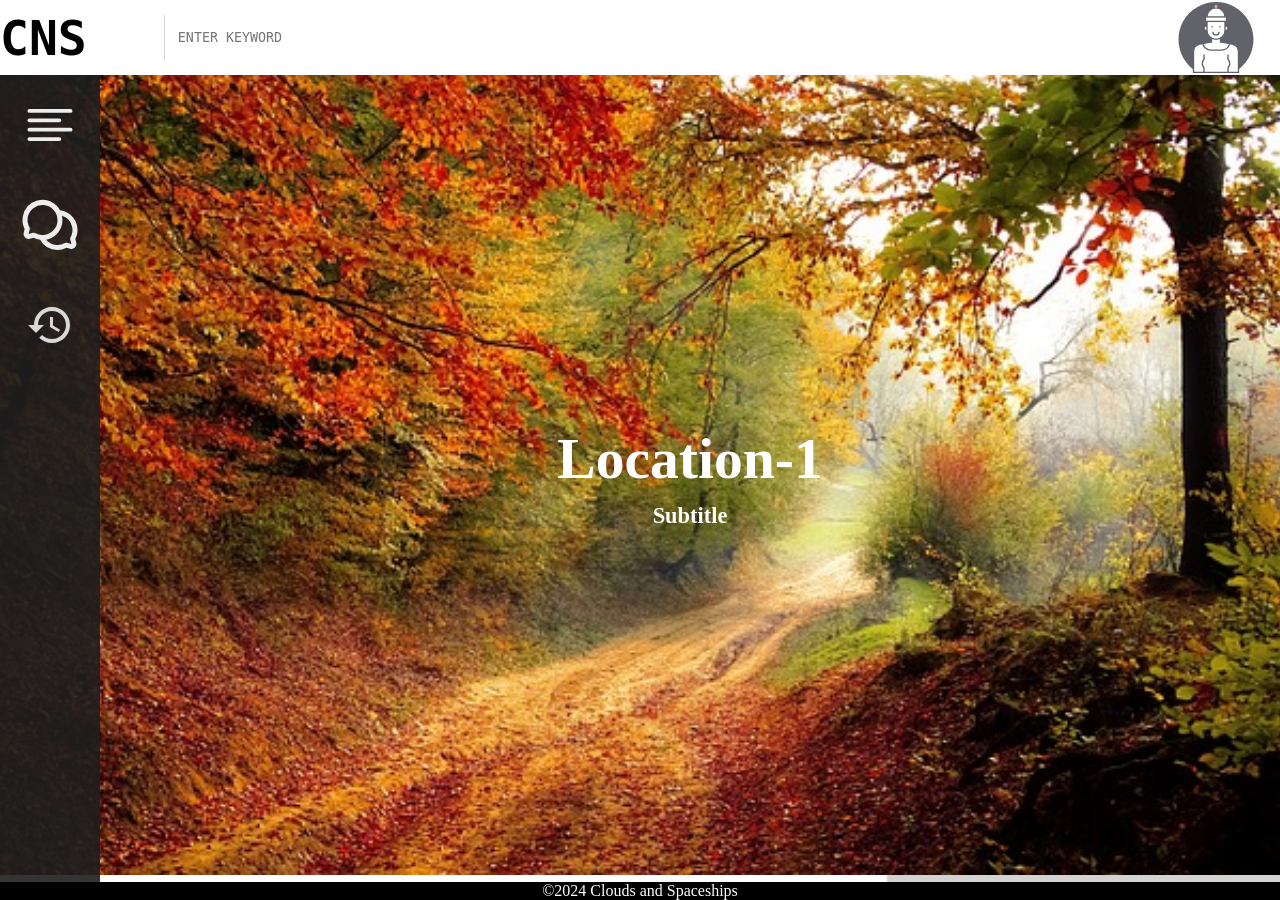
<file: wiki/location-1.html>
<!DOCTYPE html>
<html lang="en">
<head>
    <meta charset="UTF-8">
    <meta name="viewport" content="width=device-width, initial-scale=1.0">
    <title>location-1</title>
    <link rel="stylesheet" href="../assets/css/style.css">
    <link rel="stylesheet" href="../assets/css/wiki.css">
</head>
<body>
    <section class="wiki-page">
        <header  class="wiki-header fx-row" id="header">
            <a href="/" class="logo-container">
                CNS
            </a>
            <input type="text" name="search-word" id="search-word" placeholder="ENTER KEYWORD">
            <a href="" class="profile-container">
                <?xml version="1.0" ?><!DOCTYPE svg  PUBLIC '-//W3C//DTD SVG 1.1//EN'  'http://www.w3.org/Graphics/SVG/1.1/DTD/svg11.dtd'>
                <svg id="Layer_1" style="enable-background:new 0 0 500 500;" version="1.1" viewBox="0 0 500 500" xml:space="preserve" xmlns="http://www.w3.org/2000/svg" xmlns:xlink="http://www.w3.org/1999/xlink">
                    <style type="text/css">
                        .st0{fill:#62626A;}
                        .st1{fill:#FFFFFF;stroke:#62626A;stroke-width:9;stroke-miterlimit:10;}
                        .st2{fill:#FF9E9D;}
                    </style>
                    <title/>
                    <g id="Layer_2_1_"><g id="Layer_1-2"><path class="st0" d="M500,262.8c0,91.8-50.4,176.3-131.1,220H131.1C9.7,417.1-35.6,265.4,30.1,144S247.4-22.8,368.9,42.9    C449.6,86.5,500,170.9,500,262.8z"/><circle class="st1" cx="250" cy="112.8" r="60"/><circle class="st1" cx="315" cy="187.8" r="15"/><circle class="st1" cx="185" cy="187.8" r="15"/><path class="st1" d="M400,346v136.8H100V346c0-25.1,17.7-46.8,42.4-51.7l20.1-4l33.3-6.7c35.8-7.1,72.6-7.1,108.4,0l36.2,7.2    l17.2,3.5C382.3,299.2,400,320.8,400,346z"/><path class="st1" d="M304.2,283.6c-8-1.6-16.1-2.8-24.2-3.7v-37.1h-60v37.1c-8.1,0.9-16.2,2.1-24.2,3.7l-33.3,6.7    c5,25.6,27.5,44,53.6,44h70.9c25.9,0,48.2-18.1,53.4-43.4L304.2,283.6z"/><path class="st1" d="M310,142.8v60c0,33.1-26.9,60-60,60l0,0c-33.1,0-60-26.9-60-60v-60"/><rect class="st1" height="30" width="140" x="180" y="112.8"/><circle class="st0" cx="275" cy="177.8" r="5"/><circle class="st0" cx="225" cy="177.8" r="5"/><path class="st1" d="M270,212.8L270,212.8c0,11-9,20-20,20c-11,0-20-9-20-20"/><path class="st1" d="M330,362.8v31.4c13.3,17.3,13.3,41.3,0,58.6v30"/><path class="st1" d="M170,362.8v31.4c-13.3,17.3-13.3,41.3,0,58.6v30"/><path class="st2" d="M250,32.8L250,32.8c5.5,0,10,4.5,10,10l0,0c0,5.5-4.5,10-10,10l0,0c-5.5,0-10-4.5-10-10l0,0    C240,37.2,244.5,32.8,250,32.8z"/></g></g>
                </svg>
            </a>
        </header>
        <nav class="side-bar">
            <ul class="menu-btns">
                <li>
                    <a href="#main-content">
                        <?xml version="1.0" ?><svg viewBox="0 0 256 256" xmlns="http://www.w3.org/2000/svg"><rect fill="none" height="256" width="256"/><line fill="none" stroke="#ededed" stroke-linecap="round" stroke-linejoin="round" stroke-width="16" x1="40" x2="216" y1="68" y2="68"/><line fill="none" stroke="#ededed" stroke-linecap="round" stroke-linejoin="round" stroke-width="16" x1="40" x2="168" y1="108" y2="108"/><line fill="none" stroke="#ededed" stroke-linecap="round" stroke-linejoin="round" stroke-width="16" x1="40" x2="216" y1="148" y2="148"/><line fill="none" stroke="#ededed" stroke-linecap="round" stroke-linejoin="round" stroke-width="16" x1="40" x2="168" y1="188" y2="188"/></svg>
                    </a>
                </li>
                <li>
                    <a href="#comment-section">
                        <?xml version="1.0" ?><svg viewBox="0 0 24 24" xmlns="http://www.w3.org/2000/svg"><g id="Line"><path fill="#ededed" d="M22.13,17.62a7.83,7.83,0,0,0,.74-5,8,8,0,0,0-6.36-6.44A5.24,5.24,0,0,0,16,6.08a8.45,8.45,0,0,0-1.31-1.74A8,8,0,0,0,1.13,8.57a7.91,7.91,0,0,0,.74,5l-.39,1.45a2,2,0,0,0,2.45,2.45l1.45-.39a7.94,7.94,0,0,0,2.67.81A8,8,0,0,0,15,22a7.83,7.83,0,0,0,3.6-.87l1.45.38A2,2,0,0,0,22,21a2,2,0,0,0,.52-1.93ZM5.51,15.06a1.09,1.09,0,0,0-.26,0l-1.84.5.5-1.84a1.06,1.06,0,0,0-.1-.76A5.9,5.9,0,0,1,3.1,8.92a6,6,0,1,1,7,7A5.9,5.9,0,0,1,6,15.19,1.13,1.13,0,0,0,5.51,15.06ZM20.19,17a1,1,0,0,0-.1.76l.5,1.83-1.84-.49a1,1,0,0,0-.76.11,6,6,0,0,1-7.57-1.33h0a8,8,0,0,0,6.43-6.36,8.34,8.34,0,0,0-.05-3.23,6.05,6.05,0,0,1,4.09,4.65A5.87,5.87,0,0,1,20.19,17Z"/></g></svg>
                    </a>
                </li>
                <li>
                    <a href="#revision-history">
                        <?xml version="1.0" ?><svg height="48" viewBox="0 0 48 48" width="48" xmlns="http://www.w3.org/2000/svg"><path d="M0 0h48v48h-48z" fill="none"/><path fill="#ededed" d="M25.99 6c-9.95 0-17.99 8.06-17.99 18h-6l7.79 7.79.14.29 8.07-8.08h-6c0-7.73 6.27-14 14-14s14 6.27 14 14-6.27 14-14 14c-3.87 0-7.36-1.58-9.89-4.11l-2.83 2.83c3.25 3.26 7.74 5.28 12.71 5.28 9.95 0 18.01-8.06 18.01-18s-8.06-18-18.01-18zm-1.99 10v10l8.56 5.08 1.44-2.43-7-4.15v-8.5h-3z" opacity=".9"/></svg>
                    </a>
                </li>
            </ul>
        </nav>
        <main  class="wiki-main">
            <div class="content-container">
                <section class="main-visual">
                    <h1>Location-1</h1>
                    <h3>Subtitle</h3>
                    <img src="../assets/img/locations/location-1.jpg" alt="" class="mv-bg">
                </section>
                <article class="main-content" id="main-content">
                    <div class="content-area">
                        <section class="content">
                            <h2>Title1</h2>
                            <p>
                                Lorem ipsum dolor sit amet consectetur adipisicing elit. Laborum non incidunt rerum, dolores, tenetur, quas rem quam eligendi illum iure possimus voluptate cumque officia error? Similique laudantium delectus id cupiditate harum explicabo voluptatum exercitationem eum excepturi? Facilis, magnam. Odit, commodi! Voluptatum iste dicta temporibus reprehenderit eum, magni unde ipsam id. Hic, consequuntur accusantium earum alias molestias perspiciatis veritatis illum necessitatibus nam ratione odio voluptas accusamus sed molestiae quibusdam eos nulla provident optio reiciendis dignissimos eaque at magni veniam? Officiis cum ut, commodi quis inventore excepturi totam ipsum sequi repellendus autem tenetur magnam non. Quo neque, explicabo necessitatibus nulla debitis sit quidem dignissimos suscipit mollitia tempora similique veniam hic possimus omnis deserunt ut dolorem repellendus eius culpa soluta est maiores? Tempore, iste ipsam? Magnam dolorem nesciunt soluta ea dicta, odit repellat ex mollitia possimus molestias nemo autem! Aut facere ad laborum provident reprehenderit eveniet tempore obcaecati incidunt, reiciendis velit expedita rem maxime veniam. Debitis, distinctio nostrum! Assumenda harum modi illo, ea, quis est voluptate soluta ab vero minus et odit numquam blanditiis delectus ratione sunt consequatur quo. Repellat recusandae deleniti dignissimos dolores sunt, porro voluptate aspernatur excepturi soluta rerum nulla, ab debitis earum necessitatibus eum dolorum quae vero at! Laborum ipsa facere reprehenderit veritatis excepturi voluptate, repudiandae ducimus exercitationem repellat blanditiis ratione, magnam ut, labore a? Reiciendis enim odio distinctio eaque provident, magni suscipit quas quae modi. Soluta aspernatur necessitatibus cum voluptatibus itaque deserunt nostrum non alias sint hic laudantium, vel eveniet? Iste doloremque laudantium voluptates quod maxime, id obcaecati blanditiis optio veritatis nam vitae, aperiam ad dolores, dicta aliquam. Veniam nisi culpa vero temporibus voluptatibus expedita harum exercitationem voluptatum nobis facilis possimus distinctio officiis alias quam animi rerum quisquam a saepe fuga, officia beatae dolor nam repellendus unde? Dicta, ducimus? Ipsam recusandae, provident quo iste quos reprehenderit temporibus rem voluptatibus.
                            </p>
                        </section>
                        <section class="content">
                            <h2>Title2</h2>
                            <p>
                                Lorem ipsum dolor sit amet consectetur adipisicing elit. Laborum non incidunt rerum, dolores, tenetur, quas rem quam eligendi illum iure possimus voluptate cumque officia error? Similique laudantium delectus id cupiditate harum explicabo voluptatum exercitationem eum excepturi? Facilis, magnam. Odit, commodi! Voluptatum iste dicta temporibus reprehenderit eum, magni unde ipsam id. Hic, consequuntur accusantium earum alias molestias perspiciatis veritatis illum necessitatibus nam ratione odio voluptas accusamus sed molestiae quibusdam eos nulla provident optio reiciendis dignissimos eaque at magni veniam? Officiis cum ut, commodi quis inventore excepturi totam ipsum sequi repellendus autem tenetur magnam non. Quo neque, explicabo necessitatibus nulla debitis sit quidem dignissimos suscipit mollitia tempora similique veniam hic possimus omnis deserunt ut dolorem repellendus eius culpa soluta est maiores? Tempore, iste ipsam? Magnam dolorem nesciunt soluta ea dicta, odit repellat ex mollitia possimus molestias nemo autem! Aut facere ad laborum provident reprehenderit eveniet tempore obcaecati incidunt, reiciendis velit expedita rem maxime veniam. Debitis, distinctio nostrum! Assumenda harum modi illo, ea, quis est voluptate soluta ab vero minus et odit numquam blanditiis delectus ratione sunt consequatur quo. Repellat recusandae deleniti dignissimos dolores sunt, porro voluptate aspernatur excepturi soluta rerum nulla, ab debitis earum necessitatibus eum dolorum quae vero at! Laborum ipsa facere reprehenderit veritatis excepturi voluptate, repudiandae ducimus exercitationem repellat blanditiis ratione, magnam ut, labore a? Reiciendis enim odio distinctio eaque provident, magni suscipit quas quae modi. Soluta aspernatur necessitatibus cum voluptatibus itaque deserunt nostrum non alias sint hic laudantium, vel eveniet? Iste doloremque laudantium voluptates quod maxime, id obcaecati blanditiis optio veritatis nam vitae, aperiam ad dolores, dicta aliquam. Veniam nisi culpa vero temporibus voluptatibus expedita harum exercitationem voluptatum nobis facilis possimus distinctio officiis alias quam animi rerum quisquam a saepe fuga, officia beatae dolor nam repellendus unde? Dicta, ducimus? Ipsam recusandae, provident quo iste quos reprehenderit temporibus rem voluptatibus.
                            </p>
                        </section>
                    </div>
                    <section class="info">
                        <figure class="img-container" id="img-container">
                            <img src="../assets/img/locations/location-1.jpg" alt="location-1" class="ib-img" id="ib-img">
                            <figcaption class="title-container text-center" id="ib-title">location-1</figcaption>
                        </figure>
                        <dl class="info-area" id="info-area">
                            <dt>
                                Beast of Bodmin
                            </dt>
                            <dd>
                                Rawr!
                            </dd>
                            <dt>
                                East of Odmin
                            </dt>
                            <dd>
                                Just West of Dmin
                            </dd>
                        </dl>
                        <div class="info-text" id="info-text">
                            <h4 class="mtem-1">
                                Title
                            </h4>
                            <p>
                                Lorem ipsum dolor sit amet consectetur, adipisicing elit. Aliquam sed nisi porro blanditiis ipsum minima amet facere accusamus molestias eaque commodi quisquam quis excepturi necessitatibus, reiciendis laborum quia nesciunt sint dolore! Laboriosam placeat est suscipit dolorem perspiciatis, illo, magnam quibusdam, cum tempore repellendus unde aut molestiae doloremque magni. Autem nihil cum quo vitae saepe aliquam eaque hic doloremque dolore quis facilis beatae alias inventore esse facere accusantium voluptates, dignissimos tenetur magni quisquam repellendus? Accusantium, laborum! Libero, ea. Incidunt, fuga quis. Quidem magnam dolorum soluta, quae, veniam sunt reprehenderit atque repellendus nam necessitatibus sequi ut adipisci, vero doloremque voluptatum consequuntur vel.
                            </p>
                        </div>
                    </section>
                </article>
                <section class="comment-section full-content" id="comment-section">
                    <div class="comment-container">
                        <section class="comment-filter">
                            <div class="filter-group">
                                <select name="sort" id="sort">
                                    <option value="1" default>Sort By Newest</option>
                                    <option value="2">Sort by Oldest</option>
                                    <option value="3">Sort by Relevance</option>
                                    <option value="4">Most popular</option>
                                    <option value="5">Least popular</option>
                                </select>
                                <svg viewBox="0 0 48 48" xmlns="http://www.w3.org/2000/svg"><path d="M0 0h48v48H0z" fill="none"></path><path d="M24 4C12.95 4 4 12.95 4 24s8.95 20 20 20 20-8.95 20-20S35.05 4 24 4zm0 24-8-8h16l-8 8z" fill="#a9a9a9" class="fill-000000"></path></svg>
                            </div>
                            <div class="filter-group">
                                <select name="user" id="user">
                                    <option value="1" default>Current User</option>
                                    <option value="2">Popular Users</option>
                                </select>
                                <svg viewBox="0 0 48 48" xmlns="http://www.w3.org/2000/svg"><path d="M0 0h48v48H0z" fill="none"></path><path d="M24 4C12.95 4 4 12.95 4 24s8.95 20 20 20 20-8.95 20-20S35.05 4 24 4zm0 24-8-8h16l-8 8z" fill="#a9a9a9" class="fill-000000"></path></svg>
                            </div>
                        </section>
                        <section class="comment-input">
                            <div class="comment-group input-group">
                                <a href="" class="profile">
                                    <svg id="Layer_1" style="enable-background:new 0 0 500 500;" version="1.1" viewBox="0 0 500 500" xml:space="preserve" xmlns="http://www.w3.org/2000/svg" xmlns:xlink="http://www.w3.org/1999/xlink"><style type="text/css">.st0{fill:#62626A;}.st1{fill:#FFFFFF;stroke:#62626A;stroke-width:9;stroke-miterlimit:10;}.st2{fill:#FF9E9D;}</style><title/><g id="Layer_2_1_"><g id="Layer_1-2"><path class="st0" d="M500,262.8c0,91.8-50.4,176.3-131.1,220H131.1C9.7,417.1-35.6,265.4,30.1,144S247.4-22.8,368.9,42.9    C449.6,86.5,500,170.9,500,262.8z"/><circle class="st1" cx="250" cy="112.8" r="60"/><circle class="st1" cx="315" cy="187.8" r="15"/><circle class="st1" cx="185" cy="187.8" r="15"/><path class="st1" d="M400,346v136.8H100V346c0-25.1,17.7-46.8,42.4-51.7l20.1-4l33.3-6.7c35.8-7.1,72.6-7.1,108.4,0l36.2,7.2    l17.2,3.5C382.3,299.2,400,320.8,400,346z"/><path class="st1" d="M304.2,283.6c-8-1.6-16.1-2.8-24.2-3.7v-37.1h-60v37.1c-8.1,0.9-16.2,2.1-24.2,3.7l-33.3,6.7    c5,25.6,27.5,44,53.6,44h70.9c25.9,0,48.2-18.1,53.4-43.4L304.2,283.6z"/><path class="st1" d="M310,142.8v60c0,33.1-26.9,60-60,60l0,0c-33.1,0-60-26.9-60-60v-60"/><rect class="st1" height="30" width="140" x="180" y="112.8"/><circle class="st0" cx="275" cy="177.8" r="5"/><circle class="st0" cx="225" cy="177.8" r="5"/><path class="st1" d="M270,212.8L270,212.8c0,11-9,20-20,20c-11,0-20-9-20-20"/><path class="st1" d="M330,362.8v31.4c13.3,17.3,13.3,41.3,0,58.6v30"/><path class="st1" d="M170,362.8v31.4c-13.3,17.3-13.3,41.3,0,58.6v30"/><path class="st2" d="M250,32.8L250,32.8c5.5,0,10,4.5,10,10l0,0c0,5.5-4.5,10-10,10l0,0c-5.5,0-10-4.5-10-10l0,0    C240,37.2,244.5,32.8,250,32.8z"/></g></g></svg>
                                </a>
                                <div class="comment">
                                    <textarea class="comment-input" name="comment-input" id="comment-input" placeholder="Add a comment..."></textarea>
                                    <button class="post-btn">Post</button>
                                </div>
                            </div>
                        </section>
                        <section class="comment-list">
                            <div class="comment-group">
                                <a href="" class="profile">
                                    <svg viewBox="0 0 500 474.5" xmlns="http://www.w3.org/2000/svg"><defs><style>.cls-1{fill:#62626a;}.cls-2{fill:#ff9e9d;}.cls-3{fill:#fff;stroke:#62626a;stroke-miterlimit:10;stroke-width:9px;}</style></defs><title/><g data-name="Layer 2" id="Layer_2"><g data-name="Layer 1" id="Layer_1-2"><path class="cls-1" d="M500,250A250.28,250.28,0,0,1,368.85,470H131.15A250,250,0,1,1,500,250Z"/><path class="cls-2" d="M250,60h0a90,90,0,0,1,90,90V350a0,0,0,0,1,0,0H160a0,0,0,0,1,0,0V150A90,90,0,0,1,250,60Z"/><path class="cls-3" d="M400,333.23V470H100V333.23a52.75,52.75,0,0,1,42.39-51.72l20.13-4,33.3-6.66a276.76,276.76,0,0,1,108.36,0l36.18,7.23,17.25,3.45A52.75,52.75,0,0,1,400,333.23Z"/><path class="cls-3" d="M330,350v31.42A47.9,47.9,0,0,1,330,440v30"/><circle class="cls-3" cx="315" cy="175" r="15"/><circle class="cls-3" cx="185" cy="175" r="15"/><path class="cls-3" d="M304.18,270.83q-12-2.4-24.18-3.7V230H220v37.13q-12.15,1.32-24.18,3.7L170,276v4l80,90,80-90v-4Z"/><path class="cls-3" d="M310,130v60a60,60,0,0,1-60,60h0a60,60,0,0,1-60-60V130"/><path class="cls-3" d="M320,130s-50,0-70-20c-20,20-70,20-70,20"/><circle class="cls-1" cx="275" cy="165" r="5"/><circle class="cls-1" cx="225" cy="165" r="5"/><path class="cls-3" d="M270,200h0a20,20,0,0,1-40,0"/><path class="cls-3" d="M170,350v31.42A47.9,47.9,0,0,0,170,440v30"/><path class="cls-2" d="M250,324.5A54.56,54.56,0,0,0,304.5,270c0-1.25-.06-2.49-.14-3.71-3.06-.61-6.12-1.15-9.19-1.65a45.5,45.5,0,1,1-90.34,0c-3.07.51-6.13,1-9.19,1.65-.08,1.22-.14,2.46-.14,3.71A54.56,54.56,0,0,0,250,324.5Z"/></g></g></svg>
                                </a>
                                <div class="comment">
                                    <h4 class="poster">Avid Fan</h4>
                                    <p class="comment-content">
                                        Lorem ipsum dolor sit amet consectetur adipisicing elit. Porro vero labore officia quod quibusdam ut obcaecati expedita sapiente molestiae suscipit illo minima omnis accusamus doloribus vel enim, magnam quo illum qui. Minus quo officiis, dolore quasi voluptates sit, neque praesentium veritatis, esse veniam in commodi quia architecto laboriosam vitae rerum!
                                    </p>
                                    <div class="post-meta fx-row">
                                        <button class="reply">Reply</button>
                                        <button class="share">Share</button>
                                        <span class="like-counter">10 likes</span>
                                        <button class="rate rate-positive">
                                            <svg viewBox="0 0 32 32" xmlns="http://www.w3.org/2000/svg"><defs><style>.cls-1{fill:#101820;}</style></defs><title/><g data-name="Layer 54" id="Layer_54"><path class="cls-1" d="M16,28.72a3,3,0,0,1-2.13-.88L3.57,17.54a8.72,8.72,0,0,1-2.52-6.25,8.06,8.06,0,0,1,8.14-8A8.06,8.06,0,0,1,15,5.68l1,1,.82-.82h0a8.39,8.39,0,0,1,11-.89,8.25,8.25,0,0,1,.81,12.36L18.13,27.84A3,3,0,0,1,16,28.72ZM9.15,5.28A6.12,6.12,0,0,0,4.89,7a6,6,0,0,0-1.84,4.33A6.72,6.72,0,0,0,5,16.13l10.3,10.3a1,1,0,0,0,1.42,0L27.23,15.91A6.25,6.25,0,0,0,29,11.11a6.18,6.18,0,0,0-2.43-4.55,6.37,6.37,0,0,0-8.37.71L16.71,8.8a1,1,0,0,1-1.42,0l-1.7-1.7a6.28,6.28,0,0,0-4.4-1.82Z"/></g></svg>
                                        </button>
                                    </div>
                                    <div class="comment-group nested-group">
                                        <a href="" class="profile">
                                            <svg id="Layer_1" style="enable-background:new 0 0 500 500;" version="1.1" viewBox="0 0 500 500" xml:space="preserve" xmlns="http://www.w3.org/2000/svg" xmlns:xlink="http://www.w3.org/1999/xlink"><style type="text/css">.st0{fill:#62626A;}.st1{fill:#FFFFFF;stroke:#62626A;stroke-width:9;stroke-miterlimit:10;}.st2{fill:#FF9E9D;}</style><title/><g id="Layer_2_1_"><g id="Layer_1-2"><path class="st0" d="M500,262.8c0,91.8-50.4,176.3-131.1,220H131.1C9.7,417.1-35.6,265.4,30.1,144S247.4-22.8,368.9,42.9    C449.6,86.5,500,170.9,500,262.8z"/><circle class="st1" cx="250" cy="112.8" r="60"/><circle class="st1" cx="315" cy="187.8" r="15"/><circle class="st1" cx="185" cy="187.8" r="15"/><path class="st1" d="M400,346v136.8H100V346c0-25.1,17.7-46.8,42.4-51.7l20.1-4l33.3-6.7c35.8-7.1,72.6-7.1,108.4,0l36.2,7.2    l17.2,3.5C382.3,299.2,400,320.8,400,346z"/><path class="st1" d="M304.2,283.6c-8-1.6-16.1-2.8-24.2-3.7v-37.1h-60v37.1c-8.1,0.9-16.2,2.1-24.2,3.7l-33.3,6.7    c5,25.6,27.5,44,53.6,44h70.9c25.9,0,48.2-18.1,53.4-43.4L304.2,283.6z"/><path class="st1" d="M310,142.8v60c0,33.1-26.9,60-60,60l0,0c-33.1,0-60-26.9-60-60v-60"/><rect class="st1" height="30" width="140" x="180" y="112.8"/><circle class="st0" cx="275" cy="177.8" r="5"/><circle class="st0" cx="225" cy="177.8" r="5"/><path class="st1" d="M270,212.8L270,212.8c0,11-9,20-20,20c-11,0-20-9-20-20"/><path class="st1" d="M330,362.8v31.4c13.3,17.3,13.3,41.3,0,58.6v30"/><path class="st1" d="M170,362.8v31.4c-13.3,17.3-13.3,41.3,0,58.6v30"/><path class="st2" d="M250,32.8L250,32.8c5.5,0,10,4.5,10,10l0,0c0,5.5-4.5,10-10,10l0,0c-5.5,0-10-4.5-10-10l0,0    C240,37.2,244.5,32.8,250,32.8z"/></g></g></svg>
                                        </a>
                                        <div class="comment">
                                            <h4 class="poster">Furious Commenter</h4>
                                            <p class="comment-content">
                                                Lorem ipsum dolor sit amet consectetur adipisicing elit. 
                                            </p>
                                            <div class="post-meta fx-row">
                                                <button class="reply">Reply</button>
                                                <button class="share">Share</button>
                                                <span class="like-counter">0</span>
                                                <button class="rate rate-positive">
                                                    <svg viewBox="0 0 32 32" xmlns="http://www.w3.org/2000/svg"><defs><style>.cls-1{fill:#101820;}</style></defs><title/><g data-name="Layer 54" id="Layer_54"><path class="cls-1" d="M16,28.72a3,3,0,0,1-2.13-.88L3.57,17.54a8.72,8.72,0,0,1-2.52-6.25,8.06,8.06,0,0,1,8.14-8A8.06,8.06,0,0,1,15,5.68l1,1,.82-.82h0a8.39,8.39,0,0,1,11-.89,8.25,8.25,0,0,1,.81,12.36L18.13,27.84A3,3,0,0,1,16,28.72ZM9.15,5.28A6.12,6.12,0,0,0,4.89,7a6,6,0,0,0-1.84,4.33A6.72,6.72,0,0,0,5,16.13l10.3,10.3a1,1,0,0,0,1.42,0L27.23,15.91A6.25,6.25,0,0,0,29,11.11a6.18,6.18,0,0,0-2.43-4.55,6.37,6.37,0,0,0-8.37.71L16.71,8.8a1,1,0,0,1-1.42,0l-1.7-1.7a6.28,6.28,0,0,0-4.4-1.82Z"/></g></svg>
                                                </button>
                                            </div>
                                        </div>
                                    </div>
                                    <div class="comment-group nested-group">
                                        <a href="" class="profile">
                                            <svg id="Layer_1" style="enable-background:new 0 0 500 500;" version="1.1" viewBox="0 0 500 500" xml:space="preserve" xmlns="http://www.w3.org/2000/svg" xmlns:xlink="http://www.w3.org/1999/xlink"><style type="text/css">.st0{fill:#62626A;}.st1{fill:#FFFFFF;stroke:#62626A;stroke-width:9;stroke-miterlimit:10;}.st2{fill:#FF9E9D;}</style><title/><g id="Layer_2_1_"><g id="Layer_1-2"><path class="st0" d="M500,262.8c0,91.8-50.4,176.3-131.1,220H131.1C9.7,417.1-35.6,265.4,30.1,144S247.4-22.8,368.9,42.9    C449.6,86.5,500,170.9,500,262.8z"/><circle class="st1" cx="250" cy="112.8" r="60"/><circle class="st1" cx="315" cy="187.8" r="15"/><circle class="st1" cx="185" cy="187.8" r="15"/><path class="st1" d="M400,346v136.8H100V346c0-25.1,17.7-46.8,42.4-51.7l20.1-4l33.3-6.7c35.8-7.1,72.6-7.1,108.4,0l36.2,7.2    l17.2,3.5C382.3,299.2,400,320.8,400,346z"/><path class="st1" d="M304.2,283.6c-8-1.6-16.1-2.8-24.2-3.7v-37.1h-60v37.1c-8.1,0.9-16.2,2.1-24.2,3.7l-33.3,6.7    c5,25.6,27.5,44,53.6,44h70.9c25.9,0,48.2-18.1,53.4-43.4L304.2,283.6z"/><path class="st1" d="M310,142.8v60c0,33.1-26.9,60-60,60l0,0c-33.1,0-60-26.9-60-60v-60"/><rect class="st1" height="30" width="140" x="180" y="112.8"/><circle class="st0" cx="275" cy="177.8" r="5"/><circle class="st0" cx="225" cy="177.8" r="5"/><path class="st1" d="M270,212.8L270,212.8c0,11-9,20-20,20c-11,0-20-9-20-20"/><path class="st1" d="M330,362.8v31.4c13.3,17.3,13.3,41.3,0,58.6v30"/><path class="st1" d="M170,362.8v31.4c-13.3,17.3-13.3,41.3,0,58.6v30"/><path class="st2" d="M250,32.8L250,32.8c5.5,0,10,4.5,10,10l0,0c0,5.5-4.5,10-10,10l0,0c-5.5,0-10-4.5-10-10l0,0    C240,37.2,244.5,32.8,250,32.8z"/></g></g></svg>
                                        </a>
                                        <div class="comment">
                                            <h4 class="poster">White Knight</h4>
                                            <p class="comment-content">
                                            Lorem ipsum dolor sit amet consectetur adipisicing elit. Molestias et quo recusandae explicabo nam voluptatum eligendi, vel perspiciatis porro autem atque aliquam necessitatibus repellat magni soluta aliquid dicta quam earum libero! Maxime quaerat modi ut vero animi reprehenderit numquam nam distinctio commodi deserunt unde, officiis atque sapiente adipisci nihil ratione temporibus debitis incidunt obcaecati excepturi voluptates dignissimos! Quis labore nobis placeat culpa obcaecati? Assumenda doloremque, possimus veniam facilis nihil, exercitationem quos reprehenderit quidem unde suscipit eos voluptatibus. Aut illo ullam libero doloremque numquam praesentium assumenda voluptatum ratione minima. Aliquam neque tenetur quo velit rem aperiam odit perspiciatis modi incidunt maiores optio eaque culpa explicabo quaerat tempore hic cupiditate quibusdam, rerum labore veniam distinctio eius nulla delectus eum. Ex cupiditate modi incidunt possimus voluptates at veniam, ut recusandae, amet saepe, consequuntur blanditiis maxime atque quidem sequi animi quibusdam! A officiis aliquam culpa vero illum, natus sapiente mollitia numquam est! Labore tempore numquam nostrum harum eum vero aliquid? Inventore illo nihil voluptatum similique sapiente aspernatur adipisci reprehenderit ut cupiditate, voluptatem laudantium architecto. Tenetur repellat, ratione deserunt velit rem atque, nihil error minus molestiae eaque impedit est iusto. Ducimus corrupti ratione asperiores perferendis aut cumque voluptatem, molestias iste aliquid excepturi alias ipsa explicabo.
                                            </p>
                                            <div class="post-meta fx-row">
                                                <button class="reply">Reply</button>
                                                <button class="share">Share</button>
                                                <span class="like-counter">2</span>
                                                <button class="rate rate-positive">
                                                    <svg viewBox="0 0 32 32" xmlns="http://www.w3.org/2000/svg"><defs><style>.cls-1{fill:#101820;}</style></defs><title/><g data-name="Layer 54" id="Layer_54"><path class="cls-1" d="M16,28.72a3,3,0,0,1-2.13-.88L3.57,17.54a8.72,8.72,0,0,1-2.52-6.25,8.06,8.06,0,0,1,8.14-8A8.06,8.06,0,0,1,15,5.68l1,1,.82-.82h0a8.39,8.39,0,0,1,11-.89,8.25,8.25,0,0,1,.81,12.36L18.13,27.84A3,3,0,0,1,16,28.72ZM9.15,5.28A6.12,6.12,0,0,0,4.89,7a6,6,0,0,0-1.84,4.33A6.72,6.72,0,0,0,5,16.13l10.3,10.3a1,1,0,0,0,1.42,0L27.23,15.91A6.25,6.25,0,0,0,29,11.11a6.18,6.18,0,0,0-2.43-4.55,6.37,6.37,0,0,0-8.37.71L16.71,8.8a1,1,0,0,1-1.42,0l-1.7-1.7a6.28,6.28,0,0,0-4.4-1.82Z"/></g></svg>
                                                </button>
                                            </div>
                                        </div>
                                    </div>
                                </div>
                            </div>
                            <div class="comment-group">
                                <a href="" class="profile">
                                    <svg id="Layer_1" style="enable-background:new 0 0 500 500;" version="1.1" viewBox="0 0 500 500" xml:space="preserve" xmlns="http://www.w3.org/2000/svg" xmlns:xlink="http://www.w3.org/1999/xlink"><style type="text/css">.st0{fill:#62626A;}.st1{fill:#FFFFFF;stroke:#62626A;stroke-width:9;stroke-miterlimit:10;}.st2{fill:#FF9E9D;}</style><title/><g id="Layer_2_1_"><g id="Layer_1-2"><path class="st0" d="M500,262.8c0,91.8-50.4,176.3-131.1,220H131.1C9.7,417.1-35.6,265.4,30.1,144S247.4-22.8,368.9,42.9    C449.6,86.5,500,170.9,500,262.8z"/><circle class="st1" cx="250" cy="112.8" r="60"/><circle class="st1" cx="315" cy="187.8" r="15"/><circle class="st1" cx="185" cy="187.8" r="15"/><path class="st1" d="M400,346v136.8H100V346c0-25.1,17.7-46.8,42.4-51.7l20.1-4l33.3-6.7c35.8-7.1,72.6-7.1,108.4,0l36.2,7.2    l17.2,3.5C382.3,299.2,400,320.8,400,346z"/><path class="st1" d="M304.2,283.6c-8-1.6-16.1-2.8-24.2-3.7v-37.1h-60v37.1c-8.1,0.9-16.2,2.1-24.2,3.7l-33.3,6.7    c5,25.6,27.5,44,53.6,44h70.9c25.9,0,48.2-18.1,53.4-43.4L304.2,283.6z"/><path class="st1" d="M310,142.8v60c0,33.1-26.9,60-60,60l0,0c-33.1,0-60-26.9-60-60v-60"/><rect class="st1" height="30" width="140" x="180" y="112.8"/><circle class="st0" cx="275" cy="177.8" r="5"/><circle class="st0" cx="225" cy="177.8" r="5"/><path class="st1" d="M270,212.8L270,212.8c0,11-9,20-20,20c-11,0-20-9-20-20"/><path class="st1" d="M330,362.8v31.4c13.3,17.3,13.3,41.3,0,58.6v30"/><path class="st1" d="M170,362.8v31.4c-13.3,17.3-13.3,41.3,0,58.6v30"/><path class="st2" d="M250,32.8L250,32.8c5.5,0,10,4.5,10,10l0,0c0,5.5-4.5,10-10,10l0,0c-5.5,0-10-4.5-10-10l0,0    C240,37.2,244.5,32.8,250,32.8z"/></g></g></svg>
                                </a>
                                <div class="comment">
                                    <h4 class="poster">Avid Fan</h4>
                                    <p class="comment-content">
                                        Lorem ipsum dolor sit amet consectetur adipisicing elit. Porro vero labore officia quod quibusdam ut obcaecati expedita sapiente molestiae suscipit illo minima omnis accusamus doloribus vel enim, magnam quo illum qui. Minus quo officiis, dolore quasi voluptates sit, neque praesentium veritatis, esse veniam in commodi quia architecto laboriosam vitae rerum!
                                    </p>
                                    <div class="post-meta fx-row">
                                        <button class="reply">Reply</button>
                                        <button class="share">Share</button>
                                        <span class="like-counter">1 likes</span>
                                        <button class="rate rate-positive">
                                            <svg viewBox="0 0 32 32" xmlns="http://www.w3.org/2000/svg"><defs><style>.cls-1{fill:#101820;}</style></defs><title/><g data-name="Layer 54" id="Layer_54"><path class="cls-1" d="M16,28.72a3,3,0,0,1-2.13-.88L3.57,17.54a8.72,8.72,0,0,1-2.52-6.25,8.06,8.06,0,0,1,8.14-8A8.06,8.06,0,0,1,15,5.68l1,1,.82-.82h0a8.39,8.39,0,0,1,11-.89,8.25,8.25,0,0,1,.81,12.36L18.13,27.84A3,3,0,0,1,16,28.72ZM9.15,5.28A6.12,6.12,0,0,0,4.89,7a6,6,0,0,0-1.84,4.33A6.72,6.72,0,0,0,5,16.13l10.3,10.3a1,1,0,0,0,1.42,0L27.23,15.91A6.25,6.25,0,0,0,29,11.11a6.18,6.18,0,0,0-2.43-4.55,6.37,6.37,0,0,0-8.37.71L16.71,8.8a1,1,0,0,1-1.42,0l-1.7-1.7a6.28,6.28,0,0,0-4.4-1.82Z"/></g></svg>
                                        </button>
                                    </div>
                                </div>
                            </div>
                            <div class="comment-group">
                                <a href="" class="profile">
                                    <svg viewBox="0 0 500 474.5" xmlns="http://www.w3.org/2000/svg"><defs><style>.cls-1{fill:#62626a;}.cls-2{fill:#ff9e9d;}.cls-3{fill:#fff;stroke:#62626a;stroke-miterlimit:10;stroke-width:9px;}</style></defs><title/><g data-name="Layer 2" id="Layer_2"><g data-name="Layer 1" id="Layer_1-2"><path class="cls-1" d="M500,250A250.28,250.28,0,0,1,368.85,470H131.15A250,250,0,1,1,500,250Z"/><path class="cls-2" d="M250,60h0a90,90,0,0,1,90,90V350a0,0,0,0,1,0,0H160a0,0,0,0,1,0,0V150A90,90,0,0,1,250,60Z"/><path class="cls-3" d="M400,333.23V470H100V333.23a52.75,52.75,0,0,1,42.39-51.72l20.13-4,33.3-6.66a276.76,276.76,0,0,1,108.36,0l36.18,7.23,17.25,3.45A52.75,52.75,0,0,1,400,333.23Z"/><path class="cls-3" d="M330,350v31.42A47.9,47.9,0,0,1,330,440v30"/><circle class="cls-3" cx="315" cy="175" r="15"/><circle class="cls-3" cx="185" cy="175" r="15"/><path class="cls-3" d="M304.18,270.83q-12-2.4-24.18-3.7V230H220v37.13q-12.15,1.32-24.18,3.7L170,276v4l80,90,80-90v-4Z"/><path class="cls-3" d="M310,130v60a60,60,0,0,1-60,60h0a60,60,0,0,1-60-60V130"/><path class="cls-3" d="M320,130s-50,0-70-20c-20,20-70,20-70,20"/><circle class="cls-1" cx="275" cy="165" r="5"/><circle class="cls-1" cx="225" cy="165" r="5"/><path class="cls-3" d="M270,200h0a20,20,0,0,1-40,0"/><path class="cls-3" d="M170,350v31.42A47.9,47.9,0,0,0,170,440v30"/><path class="cls-2" d="M250,324.5A54.56,54.56,0,0,0,304.5,270c0-1.25-.06-2.49-.14-3.71-3.06-.61-6.12-1.15-9.19-1.65a45.5,45.5,0,1,1-90.34,0c-3.07.51-6.13,1-9.19,1.65-.08,1.22-.14,2.46-.14,3.71A54.56,54.56,0,0,0,250,324.5Z"/></g></g></svg>
                                </a>
                                <div class="comment">
                                    <h4 class="poster">Avid Fan</h4>
                                    <p class="comment-content">
                                        Lorem ipsum dolor sit amet consectetur adipisicing elit. Porro vero labore officia quod quibusdam ut obcaecati expedita sapiente molestiae suscipit illo minima omnis accusamus doloribus vel enim, magnam quo illum qui. Minus quo officiis, dolore quasi voluptates sit, neque praesentium veritatis, esse veniam in commodi quia architecto laboriosam vitae rerum!
                                    </p>
                                    <div class="post-meta fx-row">
                                        <button class="reply">Reply</button>
                                        <button class="share">Share</button>
                                        <span class="like-counter">1 likes</span>
                                        <button class="rate rate-positive">
                                            <svg viewBox="0 0 32 32" xmlns="http://www.w3.org/2000/svg"><defs><style>.cls-1{fill:#101820;}</style></defs><title/><g data-name="Layer 54" id="Layer_54"><path class="cls-1" d="M16,28.72a3,3,0,0,1-2.13-.88L3.57,17.54a8.72,8.72,0,0,1-2.52-6.25,8.06,8.06,0,0,1,8.14-8A8.06,8.06,0,0,1,15,5.68l1,1,.82-.82h0a8.39,8.39,0,0,1,11-.89,8.25,8.25,0,0,1,.81,12.36L18.13,27.84A3,3,0,0,1,16,28.72ZM9.15,5.28A6.12,6.12,0,0,0,4.89,7a6,6,0,0,0-1.84,4.33A6.72,6.72,0,0,0,5,16.13l10.3,10.3a1,1,0,0,0,1.42,0L27.23,15.91A6.25,6.25,0,0,0,29,11.11a6.18,6.18,0,0,0-2.43-4.55,6.37,6.37,0,0,0-8.37.71L16.71,8.8a1,1,0,0,1-1.42,0l-1.7-1.7a6.28,6.28,0,0,0-4.4-1.82Z"/></g></svg>
                                        </button>
                                    </div>
                                </div>
                            </div>
                        </section>
                    </div>
                </section>
                <section class="revision-history fx-col-center  full-content" id="revision-history">
                    <h2 class="mbem-1">Revisions</h2>
                    <dl>
                        <dt>2024.01.24</dt>
                        <dd>
                            <h4>Layout fixes</h4>
                            <p>
                                Lorem ipsum, dolor sit amet consectetur adipisicing elit. Distinctio nesciunt, quidem voluptatibus, blanditiis earum ducimus omnis fugit temporibus quibusdam ipsum similique officia inventore aspernatur quia molestias! Iure, perspiciatis veritatis voluptatibus ea commodi autem ab dignissimos nesciunt cum sint ullam deserunt eaque, quos maiores, temporibus sit sed quidem adipisci! Voluptatem labore doloribus sunt unde impedit perferendis laboriosam quae minima autem totam ipsam vero ducimus eaque quo tenetur, accusamus odit natus quibusdam repellat facere consequatur numquam fugit? Hic voluptate iusto facere incidunt modi? Sit ullam nesciunt voluptatem, quasi laborum, molestiae maiores tempore consectetur earum impedit eaque atque. Error pariatur rem obcaecati at.
                            </p>
                        </dd>
                        <dt>2024.01.22</dt>
                        <dd>Initial Post</dd>
                    </dl>
                </section>
            </div>
        </main>
        <footer class="wiki-footer">
            ©2024 Clouds and Spaceships
        </footer>
    </section>
</body>
</html>
</file>
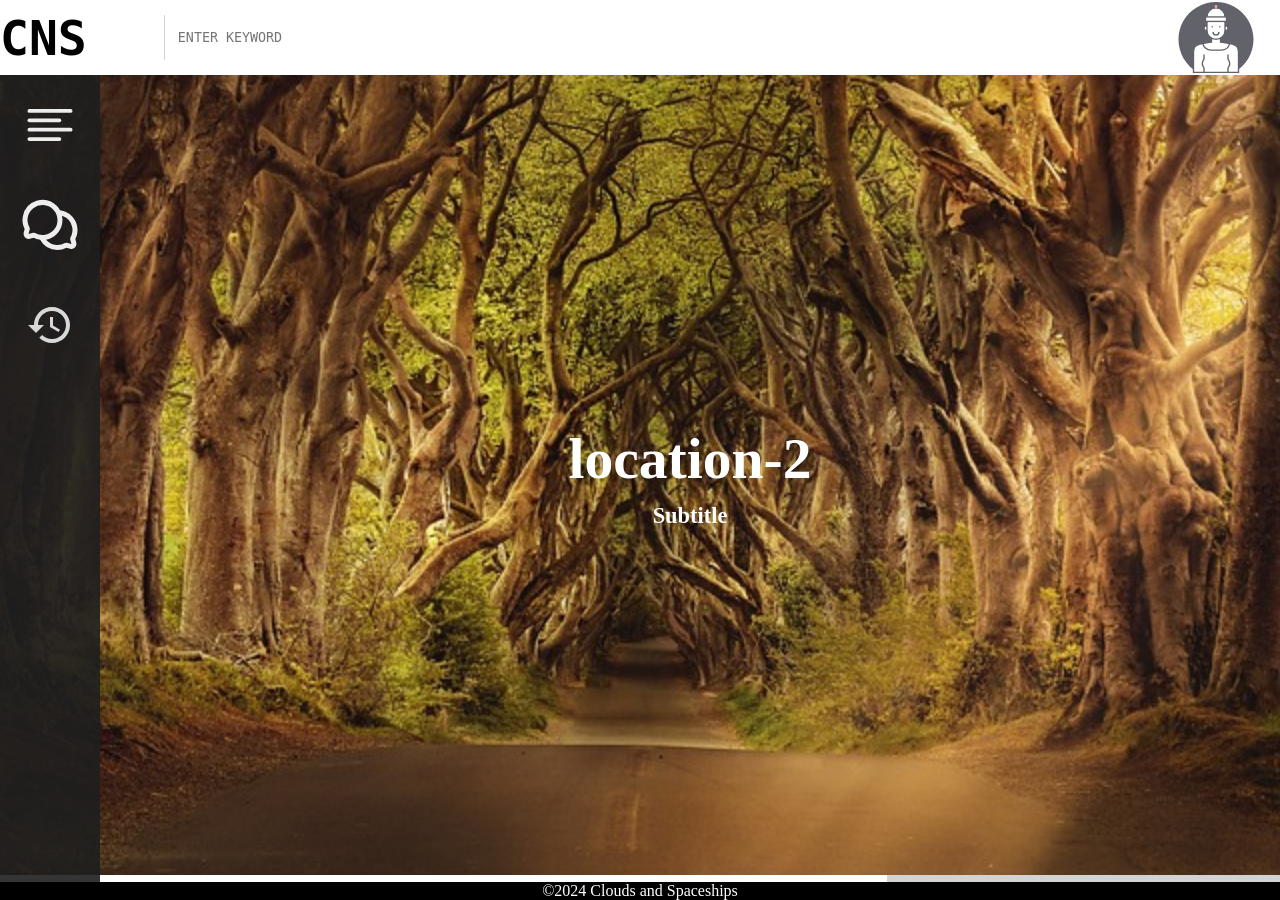
<file: wiki/location-2.html>
<!DOCTYPE html>
<html lang="en">
<head>
    <meta charset="UTF-8">
    <meta name="viewport" content="width=device-width, initial-scale=1.0">
    <title>location-2</title>
    <link rel="stylesheet" href="../assets/css/style.css">
    <link rel="stylesheet" href="../assets/css/wiki.css">
</head>
<body>
    <section class="wiki-page">
        <header  class="wiki-header fx-row" id="header">
            <a href="/" class="logo-container">
                CNS
            </a>
            <input type="text" name="search-word" id="search-word" placeholder="ENTER KEYWORD">
            <a href="" class="profile-container">
                <?xml version="1.0" ?><!DOCTYPE svg  PUBLIC '-//W3C//DTD SVG 1.1//EN'  'http://www.w3.org/Graphics/SVG/1.1/DTD/svg11.dtd'>
                <svg id="Layer_1" style="enable-background:new 0 0 500 500;" version="1.1" viewBox="0 0 500 500" xml:space="preserve" xmlns="http://www.w3.org/2000/svg" xmlns:xlink="http://www.w3.org/1999/xlink">
                    <style type="text/css">
                        .st0{fill:#62626A;}
                        .st1{fill:#FFFFFF;stroke:#62626A;stroke-width:9;stroke-miterlimit:10;}
                        .st2{fill:#FF9E9D;}
                    </style>
                    <title/>
                    <g id="Layer_2_1_"><g id="Layer_1-2"><path class="st0" d="M500,262.8c0,91.8-50.4,176.3-131.1,220H131.1C9.7,417.1-35.6,265.4,30.1,144S247.4-22.8,368.9,42.9    C449.6,86.5,500,170.9,500,262.8z"/><circle class="st1" cx="250" cy="112.8" r="60"/><circle class="st1" cx="315" cy="187.8" r="15"/><circle class="st1" cx="185" cy="187.8" r="15"/><path class="st1" d="M400,346v136.8H100V346c0-25.1,17.7-46.8,42.4-51.7l20.1-4l33.3-6.7c35.8-7.1,72.6-7.1,108.4,0l36.2,7.2    l17.2,3.5C382.3,299.2,400,320.8,400,346z"/><path class="st1" d="M304.2,283.6c-8-1.6-16.1-2.8-24.2-3.7v-37.1h-60v37.1c-8.1,0.9-16.2,2.1-24.2,3.7l-33.3,6.7    c5,25.6,27.5,44,53.6,44h70.9c25.9,0,48.2-18.1,53.4-43.4L304.2,283.6z"/><path class="st1" d="M310,142.8v60c0,33.1-26.9,60-60,60l0,0c-33.1,0-60-26.9-60-60v-60"/><rect class="st1" height="30" width="140" x="180" y="112.8"/><circle class="st0" cx="275" cy="177.8" r="5"/><circle class="st0" cx="225" cy="177.8" r="5"/><path class="st1" d="M270,212.8L270,212.8c0,11-9,20-20,20c-11,0-20-9-20-20"/><path class="st1" d="M330,362.8v31.4c13.3,17.3,13.3,41.3,0,58.6v30"/><path class="st1" d="M170,362.8v31.4c-13.3,17.3-13.3,41.3,0,58.6v30"/><path class="st2" d="M250,32.8L250,32.8c5.5,0,10,4.5,10,10l0,0c0,5.5-4.5,10-10,10l0,0c-5.5,0-10-4.5-10-10l0,0    C240,37.2,244.5,32.8,250,32.8z"/></g></g>
                </svg>
            </a>
        </header>
        <nav class="side-bar">
            <ul class="menu-btns">
                <li>
                    <a href="#main-content">
                        <?xml version="1.0" ?><svg viewBox="0 0 256 256" xmlns="http://www.w3.org/2000/svg"><rect fill="none" height="256" width="256"/><line fill="none" stroke="#ededed" stroke-linecap="round" stroke-linejoin="round" stroke-width="16" x1="40" x2="216" y1="68" y2="68"/><line fill="none" stroke="#ededed" stroke-linecap="round" stroke-linejoin="round" stroke-width="16" x1="40" x2="168" y1="108" y2="108"/><line fill="none" stroke="#ededed" stroke-linecap="round" stroke-linejoin="round" stroke-width="16" x1="40" x2="216" y1="148" y2="148"/><line fill="none" stroke="#ededed" stroke-linecap="round" stroke-linejoin="round" stroke-width="16" x1="40" x2="168" y1="188" y2="188"/></svg>
                    </a>
                </li>
                <li>
                    <a href="#comment-section">
                        <?xml version="1.0" ?><svg viewBox="0 0 24 24" xmlns="http://www.w3.org/2000/svg"><g id="Line"><path fill="#ededed" d="M22.13,17.62a7.83,7.83,0,0,0,.74-5,8,8,0,0,0-6.36-6.44A5.24,5.24,0,0,0,16,6.08a8.45,8.45,0,0,0-1.31-1.74A8,8,0,0,0,1.13,8.57a7.91,7.91,0,0,0,.74,5l-.39,1.45a2,2,0,0,0,2.45,2.45l1.45-.39a7.94,7.94,0,0,0,2.67.81A8,8,0,0,0,15,22a7.83,7.83,0,0,0,3.6-.87l1.45.38A2,2,0,0,0,22,21a2,2,0,0,0,.52-1.93ZM5.51,15.06a1.09,1.09,0,0,0-.26,0l-1.84.5.5-1.84a1.06,1.06,0,0,0-.1-.76A5.9,5.9,0,0,1,3.1,8.92a6,6,0,1,1,7,7A5.9,5.9,0,0,1,6,15.19,1.13,1.13,0,0,0,5.51,15.06ZM20.19,17a1,1,0,0,0-.1.76l.5,1.83-1.84-.49a1,1,0,0,0-.76.11,6,6,0,0,1-7.57-1.33h0a8,8,0,0,0,6.43-6.36,8.34,8.34,0,0,0-.05-3.23,6.05,6.05,0,0,1,4.09,4.65A5.87,5.87,0,0,1,20.19,17Z"/></g></svg>
                    </a>
                </li>
                <li>
                    <a href="#revision-history">
                        <?xml version="1.0" ?><svg height="48" viewBox="0 0 48 48" width="48" xmlns="http://www.w3.org/2000/svg"><path d="M0 0h48v48h-48z" fill="none"/><path fill="#ededed" d="M25.99 6c-9.95 0-17.99 8.06-17.99 18h-6l7.79 7.79.14.29 8.07-8.08h-6c0-7.73 6.27-14 14-14s14 6.27 14 14-6.27 14-14 14c-3.87 0-7.36-1.58-9.89-4.11l-2.83 2.83c3.25 3.26 7.74 5.28 12.71 5.28 9.95 0 18.01-8.06 18.01-18s-8.06-18-18.01-18zm-1.99 10v10l8.56 5.08 1.44-2.43-7-4.15v-8.5h-3z" opacity=".9"/></svg>
                    </a>
                </li>
            </ul>
        </nav>
        <main  class="wiki-main">
            <div class="content-container">
                <section class="main-visual">
                    <h1>location-2</h1>
                    <h3>Subtitle</h3>
                    <img src="../assets/img/locations/location-2.jpg" alt="" class="mv-bg">
                </section>
                <article class="main-content" id="main-content">
                    <div class="content-area">
                        <section class="content">
                            <h2>Title1</h2>
                            <p>
                                Lorem ipsum dolor sit amet consectetur adipisicing elit. Laborum non incidunt rerum, dolores, tenetur, quas rem quam eligendi illum iure possimus voluptate cumque officia error? Similique laudantium delectus id cupiditate harum explicabo voluptatum exercitationem eum excepturi? Facilis, magnam. Odit, commodi! Voluptatum iste dicta temporibus reprehenderit eum, magni unde ipsam id. Hic, consequuntur accusantium earum alias molestias perspiciatis veritatis illum necessitatibus nam ratione odio voluptas accusamus sed molestiae quibusdam eos nulla provident optio reiciendis dignissimos eaque at magni veniam? Officiis cum ut, commodi quis inventore excepturi totam ipsum sequi repellendus autem tenetur magnam non. Quo neque, explicabo necessitatibus nulla debitis sit quidem dignissimos suscipit mollitia tempora similique veniam hic possimus omnis deserunt ut dolorem repellendus eius culpa soluta est maiores? Tempore, iste ipsam? Magnam dolorem nesciunt soluta ea dicta, odit repellat ex mollitia possimus molestias nemo autem! Aut facere ad laborum provident reprehenderit eveniet tempore obcaecati incidunt, reiciendis velit expedita rem maxime veniam. Debitis, distinctio nostrum! Assumenda harum modi illo, ea, quis est voluptate soluta ab vero minus et odit numquam blanditiis delectus ratione sunt consequatur quo. Repellat recusandae deleniti dignissimos dolores sunt, porro voluptate aspernatur excepturi soluta rerum nulla, ab debitis earum necessitatibus eum dolorum quae vero at! Laborum ipsa facere reprehenderit veritatis excepturi voluptate, repudiandae ducimus exercitationem repellat blanditiis ratione, magnam ut, labore a? Reiciendis enim odio distinctio eaque provident, magni suscipit quas quae modi. Soluta aspernatur necessitatibus cum voluptatibus itaque deserunt nostrum non alias sint hic laudantium, vel eveniet? Iste doloremque laudantium voluptates quod maxime, id obcaecati blanditiis optio veritatis nam vitae, aperiam ad dolores, dicta aliquam. Veniam nisi culpa vero temporibus voluptatibus expedita harum exercitationem voluptatum nobis facilis possimus distinctio officiis alias quam animi rerum quisquam a saepe fuga, officia beatae dolor nam repellendus unde? Dicta, ducimus? Ipsam recusandae, provident quo iste quos reprehenderit temporibus rem voluptatibus.
                            </p>
                        </section>
                        <section class="content">
                            <h2>Title2</h2>
                            <p>
                                Lorem ipsum dolor sit amet consectetur adipisicing elit. Laborum non incidunt rerum, dolores, tenetur, quas rem quam eligendi illum iure possimus voluptate cumque officia error? Similique laudantium delectus id cupiditate harum explicabo voluptatum exercitationem eum excepturi? Facilis, magnam. Odit, commodi! Voluptatum iste dicta temporibus reprehenderit eum, magni unde ipsam id. Hic, consequuntur accusantium earum alias molestias perspiciatis veritatis illum necessitatibus nam ratione odio voluptas accusamus sed molestiae quibusdam eos nulla provident optio reiciendis dignissimos eaque at magni veniam? Officiis cum ut, commodi quis inventore excepturi totam ipsum sequi repellendus autem tenetur magnam non. Quo neque, explicabo necessitatibus nulla debitis sit quidem dignissimos suscipit mollitia tempora similique veniam hic possimus omnis deserunt ut dolorem repellendus eius culpa soluta est maiores? Tempore, iste ipsam? Magnam dolorem nesciunt soluta ea dicta, odit repellat ex mollitia possimus molestias nemo autem! Aut facere ad laborum provident reprehenderit eveniet tempore obcaecati incidunt, reiciendis velit expedita rem maxime veniam. Debitis, distinctio nostrum! Assumenda harum modi illo, ea, quis est voluptate soluta ab vero minus et odit numquam blanditiis delectus ratione sunt consequatur quo. Repellat recusandae deleniti dignissimos dolores sunt, porro voluptate aspernatur excepturi soluta rerum nulla, ab debitis earum necessitatibus eum dolorum quae vero at! Laborum ipsa facere reprehenderit veritatis excepturi voluptate, repudiandae ducimus exercitationem repellat blanditiis ratione, magnam ut, labore a? Reiciendis enim odio distinctio eaque provident, magni suscipit quas quae modi. Soluta aspernatur necessitatibus cum voluptatibus itaque deserunt nostrum non alias sint hic laudantium, vel eveniet? Iste doloremque laudantium voluptates quod maxime, id obcaecati blanditiis optio veritatis nam vitae, aperiam ad dolores, dicta aliquam. Veniam nisi culpa vero temporibus voluptatibus expedita harum exercitationem voluptatum nobis facilis possimus distinctio officiis alias quam animi rerum quisquam a saepe fuga, officia beatae dolor nam repellendus unde? Dicta, ducimus? Ipsam recusandae, provident quo iste quos reprehenderit temporibus rem voluptatibus.
                            </p>
                        </section>
                    </div>
                    <section class="info">
                        <figure class="img-container" id="img-container">
                            <img src="../assets/img/locations/location-2.jpg" alt="location-2" class="ib-img" id="ib-img">
                            <figcaption class="title-container text-center" id="ib-title">location-2</figcaption>
                        </figure>
                        <dl class="info-area" id="info-area">
                            <dt>
                                Beast of Bodmin
                            </dt>
                            <dd>
                                Rawr!
                            </dd>
                            <dt>
                                East of Odmin
                            </dt>
                            <dd>
                                Just West of Dmin
                            </dd>
                        </dl>
                        <div class="info-text" id="info-text">
                            <h4 class="mtem-1">
                                Title
                            </h4>
                            <p>
                                Lorem ipsum dolor sit amet consectetur, adipisicing elit. Aliquam sed nisi porro blanditiis ipsum minima amet facere accusamus molestias eaque commodi quisquam quis excepturi necessitatibus, reiciendis laborum quia nesciunt sint dolore! Laboriosam placeat est suscipit dolorem perspiciatis, illo, magnam quibusdam, cum tempore repellendus unde aut molestiae doloremque magni. Autem nihil cum quo vitae saepe aliquam eaque hic doloremque dolore quis facilis beatae alias inventore esse facere accusantium voluptates, dignissimos tenetur magni quisquam repellendus? Accusantium, laborum! Libero, ea. Incidunt, fuga quis. Quidem magnam dolorum soluta, quae, veniam sunt reprehenderit atque repellendus nam necessitatibus sequi ut adipisci, vero doloremque voluptatum consequuntur vel.
                            </p>
                        </div>
                    </section>
                </article>
                <section class="comment-section full-content" id="comment-section">
                    <div class="comment-container">
                        <section class="comment-filter">
                            <div class="filter-group">
                                <select name="sort" id="sort">
                                    <option value="1" default>Sort By Newest</option>
                                    <option value="2">Sort by Oldest</option>
                                    <option value="3">Sort by Relevance</option>
                                    <option value="4">Most popular</option>
                                    <option value="5">Least popular</option>
                                </select>
                                <svg viewBox="0 0 48 48" xmlns="http://www.w3.org/2000/svg"><path d="M0 0h48v48H0z" fill="none"></path><path d="M24 4C12.95 4 4 12.95 4 24s8.95 20 20 20 20-8.95 20-20S35.05 4 24 4zm0 24-8-8h16l-8 8z" fill="#a9a9a9" class="fill-000000"></path></svg>
                            </div>
                            <div class="filter-group">
                                <select name="user" id="user">
                                    <option value="1" default>Current User</option>
                                    <option value="2">Popular Users</option>
                                </select>
                                <svg viewBox="0 0 48 48" xmlns="http://www.w3.org/2000/svg"><path d="M0 0h48v48H0z" fill="none"></path><path d="M24 4C12.95 4 4 12.95 4 24s8.95 20 20 20 20-8.95 20-20S35.05 4 24 4zm0 24-8-8h16l-8 8z" fill="#a9a9a9" class="fill-000000"></path></svg>
                            </div>
                        </section>
                        <section class="comment-input">
                            <div class="comment-group input-group">
                                <a href="" class="profile">
                                    <svg id="Layer_1" style="enable-background:new 0 0 500 500;" version="1.1" viewBox="0 0 500 500" xml:space="preserve" xmlns="http://www.w3.org/2000/svg" xmlns:xlink="http://www.w3.org/1999/xlink"><style type="text/css">.st0{fill:#62626A;}.st1{fill:#FFFFFF;stroke:#62626A;stroke-width:9;stroke-miterlimit:10;}.st2{fill:#FF9E9D;}</style><title/><g id="Layer_2_1_"><g id="Layer_1-2"><path class="st0" d="M500,262.8c0,91.8-50.4,176.3-131.1,220H131.1C9.7,417.1-35.6,265.4,30.1,144S247.4-22.8,368.9,42.9    C449.6,86.5,500,170.9,500,262.8z"/><circle class="st1" cx="250" cy="112.8" r="60"/><circle class="st1" cx="315" cy="187.8" r="15"/><circle class="st1" cx="185" cy="187.8" r="15"/><path class="st1" d="M400,346v136.8H100V346c0-25.1,17.7-46.8,42.4-51.7l20.1-4l33.3-6.7c35.8-7.1,72.6-7.1,108.4,0l36.2,7.2    l17.2,3.5C382.3,299.2,400,320.8,400,346z"/><path class="st1" d="M304.2,283.6c-8-1.6-16.1-2.8-24.2-3.7v-37.1h-60v37.1c-8.1,0.9-16.2,2.1-24.2,3.7l-33.3,6.7    c5,25.6,27.5,44,53.6,44h70.9c25.9,0,48.2-18.1,53.4-43.4L304.2,283.6z"/><path class="st1" d="M310,142.8v60c0,33.1-26.9,60-60,60l0,0c-33.1,0-60-26.9-60-60v-60"/><rect class="st1" height="30" width="140" x="180" y="112.8"/><circle class="st0" cx="275" cy="177.8" r="5"/><circle class="st0" cx="225" cy="177.8" r="5"/><path class="st1" d="M270,212.8L270,212.8c0,11-9,20-20,20c-11,0-20-9-20-20"/><path class="st1" d="M330,362.8v31.4c13.3,17.3,13.3,41.3,0,58.6v30"/><path class="st1" d="M170,362.8v31.4c-13.3,17.3-13.3,41.3,0,58.6v30"/><path class="st2" d="M250,32.8L250,32.8c5.5,0,10,4.5,10,10l0,0c0,5.5-4.5,10-10,10l0,0c-5.5,0-10-4.5-10-10l0,0    C240,37.2,244.5,32.8,250,32.8z"/></g></g></svg>
                                </a>
                                <div class="comment">
                                    <textarea class="comment-input" name="comment-input" id="comment-input" placeholder="Add a comment..."></textarea>
                                    <button class="post-btn">Post</button>
                                </div>
                            </div>
                        </section>
                        <section class="comment-list">
                            <div class="comment-group">
                                <a href="" class="profile">
                                    <svg viewBox="0 0 500 474.5" xmlns="http://www.w3.org/2000/svg"><defs><style>.cls-1{fill:#62626a;}.cls-2{fill:#ff9e9d;}.cls-3{fill:#fff;stroke:#62626a;stroke-miterlimit:10;stroke-width:9px;}</style></defs><title/><g data-name="Layer 2" id="Layer_2"><g data-name="Layer 1" id="Layer_1-2"><path class="cls-1" d="M500,250A250.28,250.28,0,0,1,368.85,470H131.15A250,250,0,1,1,500,250Z"/><path class="cls-2" d="M250,60h0a90,90,0,0,1,90,90V350a0,0,0,0,1,0,0H160a0,0,0,0,1,0,0V150A90,90,0,0,1,250,60Z"/><path class="cls-3" d="M400,333.23V470H100V333.23a52.75,52.75,0,0,1,42.39-51.72l20.13-4,33.3-6.66a276.76,276.76,0,0,1,108.36,0l36.18,7.23,17.25,3.45A52.75,52.75,0,0,1,400,333.23Z"/><path class="cls-3" d="M330,350v31.42A47.9,47.9,0,0,1,330,440v30"/><circle class="cls-3" cx="315" cy="175" r="15"/><circle class="cls-3" cx="185" cy="175" r="15"/><path class="cls-3" d="M304.18,270.83q-12-2.4-24.18-3.7V230H220v37.13q-12.15,1.32-24.18,3.7L170,276v4l80,90,80-90v-4Z"/><path class="cls-3" d="M310,130v60a60,60,0,0,1-60,60h0a60,60,0,0,1-60-60V130"/><path class="cls-3" d="M320,130s-50,0-70-20c-20,20-70,20-70,20"/><circle class="cls-1" cx="275" cy="165" r="5"/><circle class="cls-1" cx="225" cy="165" r="5"/><path class="cls-3" d="M270,200h0a20,20,0,0,1-40,0"/><path class="cls-3" d="M170,350v31.42A47.9,47.9,0,0,0,170,440v30"/><path class="cls-2" d="M250,324.5A54.56,54.56,0,0,0,304.5,270c0-1.25-.06-2.49-.14-3.71-3.06-.61-6.12-1.15-9.19-1.65a45.5,45.5,0,1,1-90.34,0c-3.07.51-6.13,1-9.19,1.65-.08,1.22-.14,2.46-.14,3.71A54.56,54.56,0,0,0,250,324.5Z"/></g></g></svg>
                                </a>
                                <div class="comment">
                                    <h4 class="poster">Avid Fan</h4>
                                    <p class="comment-content">
                                        Lorem ipsum dolor sit amet consectetur adipisicing elit. Porro vero labore officia quod quibusdam ut obcaecati expedita sapiente molestiae suscipit illo minima omnis accusamus doloribus vel enim, magnam quo illum qui. Minus quo officiis, dolore quasi voluptates sit, neque praesentium veritatis, esse veniam in commodi quia architecto laboriosam vitae rerum!
                                    </p>
                                    <div class="post-meta fx-row">
                                        <button class="reply">Reply</button>
                                        <button class="share">Share</button>
                                        <span class="like-counter">10 likes</span>
                                        <button class="rate rate-positive">
                                            <svg viewBox="0 0 32 32" xmlns="http://www.w3.org/2000/svg"><defs><style>.cls-1{fill:#101820;}</style></defs><title/><g data-name="Layer 54" id="Layer_54"><path class="cls-1" d="M16,28.72a3,3,0,0,1-2.13-.88L3.57,17.54a8.72,8.72,0,0,1-2.52-6.25,8.06,8.06,0,0,1,8.14-8A8.06,8.06,0,0,1,15,5.68l1,1,.82-.82h0a8.39,8.39,0,0,1,11-.89,8.25,8.25,0,0,1,.81,12.36L18.13,27.84A3,3,0,0,1,16,28.72ZM9.15,5.28A6.12,6.12,0,0,0,4.89,7a6,6,0,0,0-1.84,4.33A6.72,6.72,0,0,0,5,16.13l10.3,10.3a1,1,0,0,0,1.42,0L27.23,15.91A6.25,6.25,0,0,0,29,11.11a6.18,6.18,0,0,0-2.43-4.55,6.37,6.37,0,0,0-8.37.71L16.71,8.8a1,1,0,0,1-1.42,0l-1.7-1.7a6.28,6.28,0,0,0-4.4-1.82Z"/></g></svg>
                                        </button>
                                    </div>
                                    <div class="comment-group nested-group">
                                        <a href="" class="profile">
                                            <svg id="Layer_1" style="enable-background:new 0 0 500 500;" version="1.1" viewBox="0 0 500 500" xml:space="preserve" xmlns="http://www.w3.org/2000/svg" xmlns:xlink="http://www.w3.org/1999/xlink"><style type="text/css">.st0{fill:#62626A;}.st1{fill:#FFFFFF;stroke:#62626A;stroke-width:9;stroke-miterlimit:10;}.st2{fill:#FF9E9D;}</style><title/><g id="Layer_2_1_"><g id="Layer_1-2"><path class="st0" d="M500,262.8c0,91.8-50.4,176.3-131.1,220H131.1C9.7,417.1-35.6,265.4,30.1,144S247.4-22.8,368.9,42.9    C449.6,86.5,500,170.9,500,262.8z"/><circle class="st1" cx="250" cy="112.8" r="60"/><circle class="st1" cx="315" cy="187.8" r="15"/><circle class="st1" cx="185" cy="187.8" r="15"/><path class="st1" d="M400,346v136.8H100V346c0-25.1,17.7-46.8,42.4-51.7l20.1-4l33.3-6.7c35.8-7.1,72.6-7.1,108.4,0l36.2,7.2    l17.2,3.5C382.3,299.2,400,320.8,400,346z"/><path class="st1" d="M304.2,283.6c-8-1.6-16.1-2.8-24.2-3.7v-37.1h-60v37.1c-8.1,0.9-16.2,2.1-24.2,3.7l-33.3,6.7    c5,25.6,27.5,44,53.6,44h70.9c25.9,0,48.2-18.1,53.4-43.4L304.2,283.6z"/><path class="st1" d="M310,142.8v60c0,33.1-26.9,60-60,60l0,0c-33.1,0-60-26.9-60-60v-60"/><rect class="st1" height="30" width="140" x="180" y="112.8"/><circle class="st0" cx="275" cy="177.8" r="5"/><circle class="st0" cx="225" cy="177.8" r="5"/><path class="st1" d="M270,212.8L270,212.8c0,11-9,20-20,20c-11,0-20-9-20-20"/><path class="st1" d="M330,362.8v31.4c13.3,17.3,13.3,41.3,0,58.6v30"/><path class="st1" d="M170,362.8v31.4c-13.3,17.3-13.3,41.3,0,58.6v30"/><path class="st2" d="M250,32.8L250,32.8c5.5,0,10,4.5,10,10l0,0c0,5.5-4.5,10-10,10l0,0c-5.5,0-10-4.5-10-10l0,0    C240,37.2,244.5,32.8,250,32.8z"/></g></g></svg>
                                        </a>
                                        <div class="comment">
                                            <h4 class="poster">Furious Commenter</h4>
                                            <p class="comment-content">
                                                Lorem ipsum dolor sit amet consectetur adipisicing elit. 
                                            </p>
                                            <div class="post-meta fx-row">
                                                <button class="reply">Reply</button>
                                                <button class="share">Share</button>
                                                <span class="like-counter">0</span>
                                                <button class="rate rate-positive">
                                                    <svg viewBox="0 0 32 32" xmlns="http://www.w3.org/2000/svg"><defs><style>.cls-1{fill:#101820;}</style></defs><title/><g data-name="Layer 54" id="Layer_54"><path class="cls-1" d="M16,28.72a3,3,0,0,1-2.13-.88L3.57,17.54a8.72,8.72,0,0,1-2.52-6.25,8.06,8.06,0,0,1,8.14-8A8.06,8.06,0,0,1,15,5.68l1,1,.82-.82h0a8.39,8.39,0,0,1,11-.89,8.25,8.25,0,0,1,.81,12.36L18.13,27.84A3,3,0,0,1,16,28.72ZM9.15,5.28A6.12,6.12,0,0,0,4.89,7a6,6,0,0,0-1.84,4.33A6.72,6.72,0,0,0,5,16.13l10.3,10.3a1,1,0,0,0,1.42,0L27.23,15.91A6.25,6.25,0,0,0,29,11.11a6.18,6.18,0,0,0-2.43-4.55,6.37,6.37,0,0,0-8.37.71L16.71,8.8a1,1,0,0,1-1.42,0l-1.7-1.7a6.28,6.28,0,0,0-4.4-1.82Z"/></g></svg>
                                                </button>
                                            </div>
                                        </div>
                                    </div>
                                    <div class="comment-group nested-group">
                                        <a href="" class="profile">
                                            <svg id="Layer_1" style="enable-background:new 0 0 500 500;" version="1.1" viewBox="0 0 500 500" xml:space="preserve" xmlns="http://www.w3.org/2000/svg" xmlns:xlink="http://www.w3.org/1999/xlink"><style type="text/css">.st0{fill:#62626A;}.st1{fill:#FFFFFF;stroke:#62626A;stroke-width:9;stroke-miterlimit:10;}.st2{fill:#FF9E9D;}</style><title/><g id="Layer_2_1_"><g id="Layer_1-2"><path class="st0" d="M500,262.8c0,91.8-50.4,176.3-131.1,220H131.1C9.7,417.1-35.6,265.4,30.1,144S247.4-22.8,368.9,42.9    C449.6,86.5,500,170.9,500,262.8z"/><circle class="st1" cx="250" cy="112.8" r="60"/><circle class="st1" cx="315" cy="187.8" r="15"/><circle class="st1" cx="185" cy="187.8" r="15"/><path class="st1" d="M400,346v136.8H100V346c0-25.1,17.7-46.8,42.4-51.7l20.1-4l33.3-6.7c35.8-7.1,72.6-7.1,108.4,0l36.2,7.2    l17.2,3.5C382.3,299.2,400,320.8,400,346z"/><path class="st1" d="M304.2,283.6c-8-1.6-16.1-2.8-24.2-3.7v-37.1h-60v37.1c-8.1,0.9-16.2,2.1-24.2,3.7l-33.3,6.7    c5,25.6,27.5,44,53.6,44h70.9c25.9,0,48.2-18.1,53.4-43.4L304.2,283.6z"/><path class="st1" d="M310,142.8v60c0,33.1-26.9,60-60,60l0,0c-33.1,0-60-26.9-60-60v-60"/><rect class="st1" height="30" width="140" x="180" y="112.8"/><circle class="st0" cx="275" cy="177.8" r="5"/><circle class="st0" cx="225" cy="177.8" r="5"/><path class="st1" d="M270,212.8L270,212.8c0,11-9,20-20,20c-11,0-20-9-20-20"/><path class="st1" d="M330,362.8v31.4c13.3,17.3,13.3,41.3,0,58.6v30"/><path class="st1" d="M170,362.8v31.4c-13.3,17.3-13.3,41.3,0,58.6v30"/><path class="st2" d="M250,32.8L250,32.8c5.5,0,10,4.5,10,10l0,0c0,5.5-4.5,10-10,10l0,0c-5.5,0-10-4.5-10-10l0,0    C240,37.2,244.5,32.8,250,32.8z"/></g></g></svg>
                                        </a>
                                        <div class="comment">
                                            <h4 class="poster">White Knight</h4>
                                            <p class="comment-content">
                                            Lorem ipsum dolor sit amet consectetur adipisicing elit. Molestias et quo recusandae explicabo nam voluptatum eligendi, vel perspiciatis porro autem atque aliquam necessitatibus repellat magni soluta aliquid dicta quam earum libero! Maxime quaerat modi ut vero animi reprehenderit numquam nam distinctio commodi deserunt unde, officiis atque sapiente adipisci nihil ratione temporibus debitis incidunt obcaecati excepturi voluptates dignissimos! Quis labore nobis placeat culpa obcaecati? Assumenda doloremque, possimus veniam facilis nihil, exercitationem quos reprehenderit quidem unde suscipit eos voluptatibus. Aut illo ullam libero doloremque numquam praesentium assumenda voluptatum ratione minima. Aliquam neque tenetur quo velit rem aperiam odit perspiciatis modi incidunt maiores optio eaque culpa explicabo quaerat tempore hic cupiditate quibusdam, rerum labore veniam distinctio eius nulla delectus eum. Ex cupiditate modi incidunt possimus voluptates at veniam, ut recusandae, amet saepe, consequuntur blanditiis maxime atque quidem sequi animi quibusdam! A officiis aliquam culpa vero illum, natus sapiente mollitia numquam est! Labore tempore numquam nostrum harum eum vero aliquid? Inventore illo nihil voluptatum similique sapiente aspernatur adipisci reprehenderit ut cupiditate, voluptatem laudantium architecto. Tenetur repellat, ratione deserunt velit rem atque, nihil error minus molestiae eaque impedit est iusto. Ducimus corrupti ratione asperiores perferendis aut cumque voluptatem, molestias iste aliquid excepturi alias ipsa explicabo.
                                            </p>
                                            <div class="post-meta fx-row">
                                                <button class="reply">Reply</button>
                                                <button class="share">Share</button>
                                                <span class="like-counter">2</span>
                                                <button class="rate rate-positive">
                                                    <svg viewBox="0 0 32 32" xmlns="http://www.w3.org/2000/svg"><defs><style>.cls-1{fill:#101820;}</style></defs><title/><g data-name="Layer 54" id="Layer_54"><path class="cls-1" d="M16,28.72a3,3,0,0,1-2.13-.88L3.57,17.54a8.72,8.72,0,0,1-2.52-6.25,8.06,8.06,0,0,1,8.14-8A8.06,8.06,0,0,1,15,5.68l1,1,.82-.82h0a8.39,8.39,0,0,1,11-.89,8.25,8.25,0,0,1,.81,12.36L18.13,27.84A3,3,0,0,1,16,28.72ZM9.15,5.28A6.12,6.12,0,0,0,4.89,7a6,6,0,0,0-1.84,4.33A6.72,6.72,0,0,0,5,16.13l10.3,10.3a1,1,0,0,0,1.42,0L27.23,15.91A6.25,6.25,0,0,0,29,11.11a6.18,6.18,0,0,0-2.43-4.55,6.37,6.37,0,0,0-8.37.71L16.71,8.8a1,1,0,0,1-1.42,0l-1.7-1.7a6.28,6.28,0,0,0-4.4-1.82Z"/></g></svg>
                                                </button>
                                            </div>
                                        </div>
                                    </div>
                                </div>
                            </div>
                            <div class="comment-group">
                                <a href="" class="profile">
                                    <svg id="Layer_1" style="enable-background:new 0 0 500 500;" version="1.1" viewBox="0 0 500 500" xml:space="preserve" xmlns="http://www.w3.org/2000/svg" xmlns:xlink="http://www.w3.org/1999/xlink"><style type="text/css">.st0{fill:#62626A;}.st1{fill:#FFFFFF;stroke:#62626A;stroke-width:9;stroke-miterlimit:10;}.st2{fill:#FF9E9D;}</style><title/><g id="Layer_2_1_"><g id="Layer_1-2"><path class="st0" d="M500,262.8c0,91.8-50.4,176.3-131.1,220H131.1C9.7,417.1-35.6,265.4,30.1,144S247.4-22.8,368.9,42.9    C449.6,86.5,500,170.9,500,262.8z"/><circle class="st1" cx="250" cy="112.8" r="60"/><circle class="st1" cx="315" cy="187.8" r="15"/><circle class="st1" cx="185" cy="187.8" r="15"/><path class="st1" d="M400,346v136.8H100V346c0-25.1,17.7-46.8,42.4-51.7l20.1-4l33.3-6.7c35.8-7.1,72.6-7.1,108.4,0l36.2,7.2    l17.2,3.5C382.3,299.2,400,320.8,400,346z"/><path class="st1" d="M304.2,283.6c-8-1.6-16.1-2.8-24.2-3.7v-37.1h-60v37.1c-8.1,0.9-16.2,2.1-24.2,3.7l-33.3,6.7    c5,25.6,27.5,44,53.6,44h70.9c25.9,0,48.2-18.1,53.4-43.4L304.2,283.6z"/><path class="st1" d="M310,142.8v60c0,33.1-26.9,60-60,60l0,0c-33.1,0-60-26.9-60-60v-60"/><rect class="st1" height="30" width="140" x="180" y="112.8"/><circle class="st0" cx="275" cy="177.8" r="5"/><circle class="st0" cx="225" cy="177.8" r="5"/><path class="st1" d="M270,212.8L270,212.8c0,11-9,20-20,20c-11,0-20-9-20-20"/><path class="st1" d="M330,362.8v31.4c13.3,17.3,13.3,41.3,0,58.6v30"/><path class="st1" d="M170,362.8v31.4c-13.3,17.3-13.3,41.3,0,58.6v30"/><path class="st2" d="M250,32.8L250,32.8c5.5,0,10,4.5,10,10l0,0c0,5.5-4.5,10-10,10l0,0c-5.5,0-10-4.5-10-10l0,0    C240,37.2,244.5,32.8,250,32.8z"/></g></g></svg>
                                </a>
                                <div class="comment">
                                    <h4 class="poster">Avid Fan</h4>
                                    <p class="comment-content">
                                        Lorem ipsum dolor sit amet consectetur adipisicing elit. Porro vero labore officia quod quibusdam ut obcaecati expedita sapiente molestiae suscipit illo minima omnis accusamus doloribus vel enim, magnam quo illum qui. Minus quo officiis, dolore quasi voluptates sit, neque praesentium veritatis, esse veniam in commodi quia architecto laboriosam vitae rerum!
                                    </p>
                                    <div class="post-meta fx-row">
                                        <button class="reply">Reply</button>
                                        <button class="share">Share</button>
                                        <span class="like-counter">1 likes</span>
                                        <button class="rate rate-positive">
                                            <svg viewBox="0 0 32 32" xmlns="http://www.w3.org/2000/svg"><defs><style>.cls-1{fill:#101820;}</style></defs><title/><g data-name="Layer 54" id="Layer_54"><path class="cls-1" d="M16,28.72a3,3,0,0,1-2.13-.88L3.57,17.54a8.72,8.72,0,0,1-2.52-6.25,8.06,8.06,0,0,1,8.14-8A8.06,8.06,0,0,1,15,5.68l1,1,.82-.82h0a8.39,8.39,0,0,1,11-.89,8.25,8.25,0,0,1,.81,12.36L18.13,27.84A3,3,0,0,1,16,28.72ZM9.15,5.28A6.12,6.12,0,0,0,4.89,7a6,6,0,0,0-1.84,4.33A6.72,6.72,0,0,0,5,16.13l10.3,10.3a1,1,0,0,0,1.42,0L27.23,15.91A6.25,6.25,0,0,0,29,11.11a6.18,6.18,0,0,0-2.43-4.55,6.37,6.37,0,0,0-8.37.71L16.71,8.8a1,1,0,0,1-1.42,0l-1.7-1.7a6.28,6.28,0,0,0-4.4-1.82Z"/></g></svg>
                                        </button>
                                    </div>
                                </div>
                            </div>
                            <div class="comment-group">
                                <a href="" class="profile">
                                    <svg viewBox="0 0 500 474.5" xmlns="http://www.w3.org/2000/svg"><defs><style>.cls-1{fill:#62626a;}.cls-2{fill:#ff9e9d;}.cls-3{fill:#fff;stroke:#62626a;stroke-miterlimit:10;stroke-width:9px;}</style></defs><title/><g data-name="Layer 2" id="Layer_2"><g data-name="Layer 1" id="Layer_1-2"><path class="cls-1" d="M500,250A250.28,250.28,0,0,1,368.85,470H131.15A250,250,0,1,1,500,250Z"/><path class="cls-2" d="M250,60h0a90,90,0,0,1,90,90V350a0,0,0,0,1,0,0H160a0,0,0,0,1,0,0V150A90,90,0,0,1,250,60Z"/><path class="cls-3" d="M400,333.23V470H100V333.23a52.75,52.75,0,0,1,42.39-51.72l20.13-4,33.3-6.66a276.76,276.76,0,0,1,108.36,0l36.18,7.23,17.25,3.45A52.75,52.75,0,0,1,400,333.23Z"/><path class="cls-3" d="M330,350v31.42A47.9,47.9,0,0,1,330,440v30"/><circle class="cls-3" cx="315" cy="175" r="15"/><circle class="cls-3" cx="185" cy="175" r="15"/><path class="cls-3" d="M304.18,270.83q-12-2.4-24.18-3.7V230H220v37.13q-12.15,1.32-24.18,3.7L170,276v4l80,90,80-90v-4Z"/><path class="cls-3" d="M310,130v60a60,60,0,0,1-60,60h0a60,60,0,0,1-60-60V130"/><path class="cls-3" d="M320,130s-50,0-70-20c-20,20-70,20-70,20"/><circle class="cls-1" cx="275" cy="165" r="5"/><circle class="cls-1" cx="225" cy="165" r="5"/><path class="cls-3" d="M270,200h0a20,20,0,0,1-40,0"/><path class="cls-3" d="M170,350v31.42A47.9,47.9,0,0,0,170,440v30"/><path class="cls-2" d="M250,324.5A54.56,54.56,0,0,0,304.5,270c0-1.25-.06-2.49-.14-3.71-3.06-.61-6.12-1.15-9.19-1.65a45.5,45.5,0,1,1-90.34,0c-3.07.51-6.13,1-9.19,1.65-.08,1.22-.14,2.46-.14,3.71A54.56,54.56,0,0,0,250,324.5Z"/></g></g></svg>
                                </a>
                                <div class="comment">
                                    <h4 class="poster">Avid Fan</h4>
                                    <p class="comment-content">
                                        Lorem ipsum dolor sit amet consectetur adipisicing elit. Porro vero labore officia quod quibusdam ut obcaecati expedita sapiente molestiae suscipit illo minima omnis accusamus doloribus vel enim, magnam quo illum qui. Minus quo officiis, dolore quasi voluptates sit, neque praesentium veritatis, esse veniam in commodi quia architecto laboriosam vitae rerum!
                                    </p>
                                    <div class="post-meta fx-row">
                                        <button class="reply">Reply</button>
                                        <button class="share">Share</button>
                                        <span class="like-counter">1 likes</span>
                                        <button class="rate rate-positive">
                                            <svg viewBox="0 0 32 32" xmlns="http://www.w3.org/2000/svg"><defs><style>.cls-1{fill:#101820;}</style></defs><title/><g data-name="Layer 54" id="Layer_54"><path class="cls-1" d="M16,28.72a3,3,0,0,1-2.13-.88L3.57,17.54a8.72,8.72,0,0,1-2.52-6.25,8.06,8.06,0,0,1,8.14-8A8.06,8.06,0,0,1,15,5.68l1,1,.82-.82h0a8.39,8.39,0,0,1,11-.89,8.25,8.25,0,0,1,.81,12.36L18.13,27.84A3,3,0,0,1,16,28.72ZM9.15,5.28A6.12,6.12,0,0,0,4.89,7a6,6,0,0,0-1.84,4.33A6.72,6.72,0,0,0,5,16.13l10.3,10.3a1,1,0,0,0,1.42,0L27.23,15.91A6.25,6.25,0,0,0,29,11.11a6.18,6.18,0,0,0-2.43-4.55,6.37,6.37,0,0,0-8.37.71L16.71,8.8a1,1,0,0,1-1.42,0l-1.7-1.7a6.28,6.28,0,0,0-4.4-1.82Z"/></g></svg>
                                        </button>
                                    </div>
                                </div>
                            </div>
                        </section>
                    </div>
                </section>
                <section class="revision-history fx-col-center  full-content" id="revision-history">
                    <h2 class="mbem-1">Revisions</h2>
                    <dl>
                        <dt>2024.01.24</dt>
                        <dd>
                            <h4>Layout fixes</h4>
                            <p>
                                Lorem ipsum, dolor sit amet consectetur adipisicing elit. Distinctio nesciunt, quidem voluptatibus, blanditiis earum ducimus omnis fugit temporibus quibusdam ipsum similique officia inventore aspernatur quia molestias! Iure, perspiciatis veritatis voluptatibus ea commodi autem ab dignissimos nesciunt cum sint ullam deserunt eaque, quos maiores, temporibus sit sed quidem adipisci! Voluptatem labore doloribus sunt unde impedit perferendis laboriosam quae minima autem totam ipsam vero ducimus eaque quo tenetur, accusamus odit natus quibusdam repellat facere consequatur numquam fugit? Hic voluptate iusto facere incidunt modi? Sit ullam nesciunt voluptatem, quasi laborum, molestiae maiores tempore consectetur earum impedit eaque atque. Error pariatur rem obcaecati at.
                            </p>
                        </dd>
                        <dt>2024.01.22</dt>
                        <dd>Initial Post</dd>
                    </dl>
                </section>
            </div>
        </main>
        <footer class="wiki-footer">
            ©2024 Clouds and Spaceships
        </footer>
    </section>
</body>
</html>
</file>
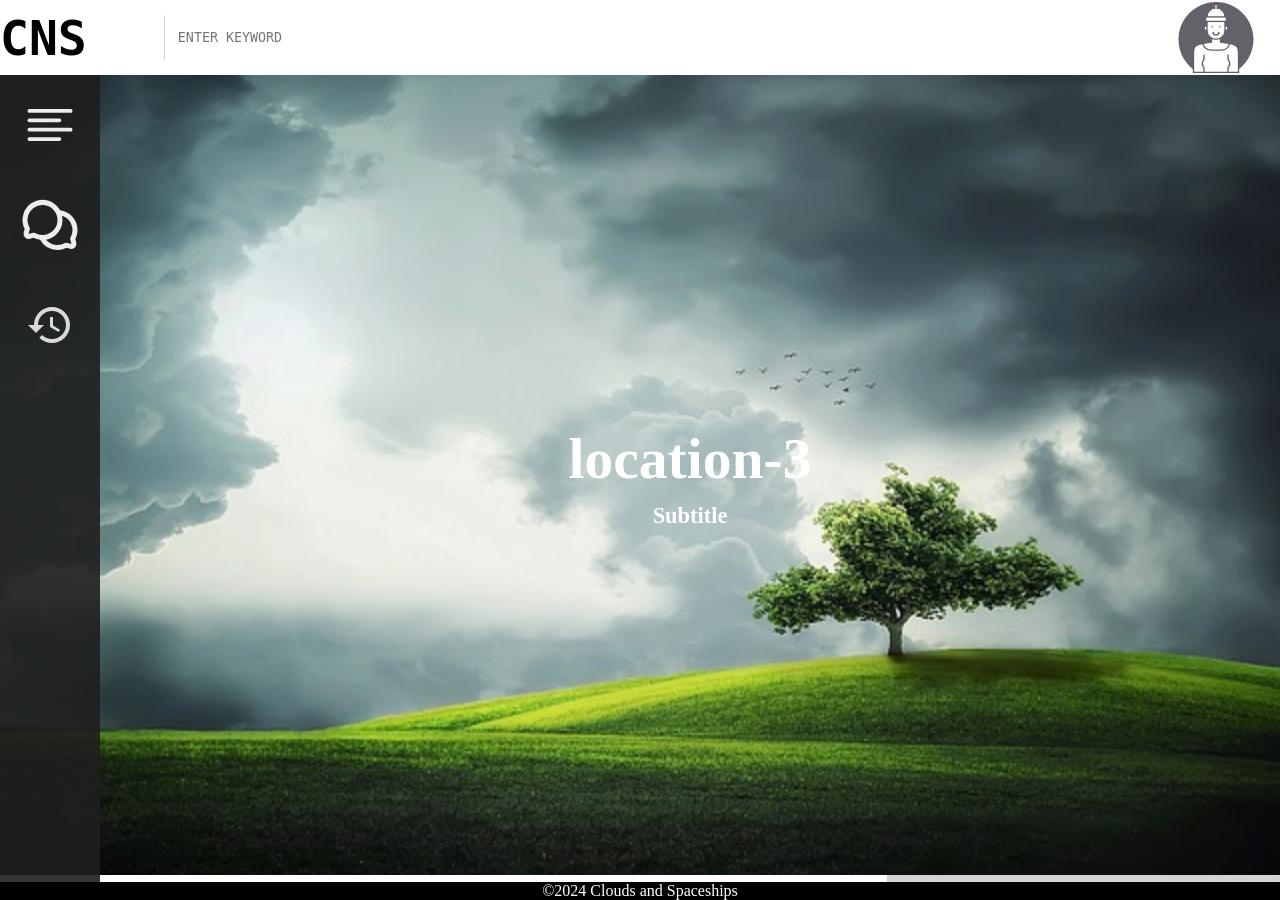
<file: wiki/location-3.html>
<!DOCTYPE html>
<html lang="en">
<head>
    <meta charset="UTF-8">
    <meta name="viewport" content="width=device-width, initial-scale=1.0">
    <title>location-3</title>
    <link rel="stylesheet" href="../assets/css/style.css">
    <link rel="stylesheet" href="../assets/css/wiki.css">
</head>
<body>
    <section class="wiki-page">
        <header  class="wiki-header fx-row" id="header">
            <a href="/" class="logo-container">
                CNS
            </a>
            <input type="text" name="search-word" id="search-word" placeholder="ENTER KEYWORD">
            <a href="" class="profile-container">
                <?xml version="1.0" ?><!DOCTYPE svg  PUBLIC '-//W3C//DTD SVG 1.1//EN'  'http://www.w3.org/Graphics/SVG/1.1/DTD/svg11.dtd'>
                <svg id="Layer_1" style="enable-background:new 0 0 500 500;" version="1.1" viewBox="0 0 500 500" xml:space="preserve" xmlns="http://www.w3.org/2000/svg" xmlns:xlink="http://www.w3.org/1999/xlink">
                    <style type="text/css">
                        .st0{fill:#62626A;}
                        .st1{fill:#FFFFFF;stroke:#62626A;stroke-width:9;stroke-miterlimit:10;}
                        .st2{fill:#FF9E9D;}
                    </style>
                    <title/>
                    <g id="Layer_2_1_"><g id="Layer_1-2"><path class="st0" d="M500,262.8c0,91.8-50.4,176.3-131.1,220H131.1C9.7,417.1-35.6,265.4,30.1,144S247.4-22.8,368.9,42.9    C449.6,86.5,500,170.9,500,262.8z"/><circle class="st1" cx="250" cy="112.8" r="60"/><circle class="st1" cx="315" cy="187.8" r="15"/><circle class="st1" cx="185" cy="187.8" r="15"/><path class="st1" d="M400,346v136.8H100V346c0-25.1,17.7-46.8,42.4-51.7l20.1-4l33.3-6.7c35.8-7.1,72.6-7.1,108.4,0l36.2,7.2    l17.2,3.5C382.3,299.2,400,320.8,400,346z"/><path class="st1" d="M304.2,283.6c-8-1.6-16.1-2.8-24.2-3.7v-37.1h-60v37.1c-8.1,0.9-16.2,2.1-24.2,3.7l-33.3,6.7    c5,25.6,27.5,44,53.6,44h70.9c25.9,0,48.2-18.1,53.4-43.4L304.2,283.6z"/><path class="st1" d="M310,142.8v60c0,33.1-26.9,60-60,60l0,0c-33.1,0-60-26.9-60-60v-60"/><rect class="st1" height="30" width="140" x="180" y="112.8"/><circle class="st0" cx="275" cy="177.8" r="5"/><circle class="st0" cx="225" cy="177.8" r="5"/><path class="st1" d="M270,212.8L270,212.8c0,11-9,20-20,20c-11,0-20-9-20-20"/><path class="st1" d="M330,362.8v31.4c13.3,17.3,13.3,41.3,0,58.6v30"/><path class="st1" d="M170,362.8v31.4c-13.3,17.3-13.3,41.3,0,58.6v30"/><path class="st2" d="M250,32.8L250,32.8c5.5,0,10,4.5,10,10l0,0c0,5.5-4.5,10-10,10l0,0c-5.5,0-10-4.5-10-10l0,0    C240,37.2,244.5,32.8,250,32.8z"/></g></g>
                </svg>
            </a>
        </header>
        <nav class="side-bar">
            <ul class="menu-btns">
                <li>
                    <a href="#main-content">
                        <?xml version="1.0" ?><svg viewBox="0 0 256 256" xmlns="http://www.w3.org/2000/svg"><rect fill="none" height="256" width="256"/><line fill="none" stroke="#ededed" stroke-linecap="round" stroke-linejoin="round" stroke-width="16" x1="40" x2="216" y1="68" y2="68"/><line fill="none" stroke="#ededed" stroke-linecap="round" stroke-linejoin="round" stroke-width="16" x1="40" x2="168" y1="108" y2="108"/><line fill="none" stroke="#ededed" stroke-linecap="round" stroke-linejoin="round" stroke-width="16" x1="40" x2="216" y1="148" y2="148"/><line fill="none" stroke="#ededed" stroke-linecap="round" stroke-linejoin="round" stroke-width="16" x1="40" x2="168" y1="188" y2="188"/></svg>
                    </a>
                </li>
                <li>
                    <a href="#comment-section">
                        <?xml version="1.0" ?><svg viewBox="0 0 24 24" xmlns="http://www.w3.org/2000/svg"><g id="Line"><path fill="#ededed" d="M22.13,17.62a7.83,7.83,0,0,0,.74-5,8,8,0,0,0-6.36-6.44A5.24,5.24,0,0,0,16,6.08a8.45,8.45,0,0,0-1.31-1.74A8,8,0,0,0,1.13,8.57a7.91,7.91,0,0,0,.74,5l-.39,1.45a2,2,0,0,0,2.45,2.45l1.45-.39a7.94,7.94,0,0,0,2.67.81A8,8,0,0,0,15,22a7.83,7.83,0,0,0,3.6-.87l1.45.38A2,2,0,0,0,22,21a2,2,0,0,0,.52-1.93ZM5.51,15.06a1.09,1.09,0,0,0-.26,0l-1.84.5.5-1.84a1.06,1.06,0,0,0-.1-.76A5.9,5.9,0,0,1,3.1,8.92a6,6,0,1,1,7,7A5.9,5.9,0,0,1,6,15.19,1.13,1.13,0,0,0,5.51,15.06ZM20.19,17a1,1,0,0,0-.1.76l.5,1.83-1.84-.49a1,1,0,0,0-.76.11,6,6,0,0,1-7.57-1.33h0a8,8,0,0,0,6.43-6.36,8.34,8.34,0,0,0-.05-3.23,6.05,6.05,0,0,1,4.09,4.65A5.87,5.87,0,0,1,20.19,17Z"/></g></svg>
                    </a>
                </li>
                <li>
                    <a href="#revision-history">
                        <?xml version="1.0" ?><svg height="48" viewBox="0 0 48 48" width="48" xmlns="http://www.w3.org/2000/svg"><path d="M0 0h48v48h-48z" fill="none"/><path fill="#ededed" d="M25.99 6c-9.95 0-17.99 8.06-17.99 18h-6l7.79 7.79.14.29 8.07-8.08h-6c0-7.73 6.27-14 14-14s14 6.27 14 14-6.27 14-14 14c-3.87 0-7.36-1.58-9.89-4.11l-2.83 2.83c3.25 3.26 7.74 5.28 12.71 5.28 9.95 0 18.01-8.06 18.01-18s-8.06-18-18.01-18zm-1.99 10v10l8.56 5.08 1.44-2.43-7-4.15v-8.5h-3z" opacity=".9"/></svg>
                    </a>
                </li>
            </ul>
        </nav>
        <main  class="wiki-main">
            <div class="content-container">
                <section class="main-visual">
                    <h1>location-3</h1>
                    <h3>Subtitle</h3>
                    <img src="../assets/img/locations/location-3.jpg" alt="" class="mv-bg">
                </section>
                <article class="main-content" id="main-content">
                    <div class="content-area">
                        <section class="content">
                            <h2>Title1</h2>
                            <p>
                                Lorem ipsum dolor sit amet consectetur adipisicing elit. Laborum non incidunt rerum, dolores, tenetur, quas rem quam eligendi illum iure possimus voluptate cumque officia error? Similique laudantium delectus id cupiditate harum explicabo voluptatum exercitationem eum excepturi? Facilis, magnam. Odit, commodi! Voluptatum iste dicta temporibus reprehenderit eum, magni unde ipsam id. Hic, consequuntur accusantium earum alias molestias perspiciatis veritatis illum necessitatibus nam ratione odio voluptas accusamus sed molestiae quibusdam eos nulla provident optio reiciendis dignissimos eaque at magni veniam? Officiis cum ut, commodi quis inventore excepturi totam ipsum sequi repellendus autem tenetur magnam non. Quo neque, explicabo necessitatibus nulla debitis sit quidem dignissimos suscipit mollitia tempora similique veniam hic possimus omnis deserunt ut dolorem repellendus eius culpa soluta est maiores? Tempore, iste ipsam? Magnam dolorem nesciunt soluta ea dicta, odit repellat ex mollitia possimus molestias nemo autem! Aut facere ad laborum provident reprehenderit eveniet tempore obcaecati incidunt, reiciendis velit expedita rem maxime veniam. Debitis, distinctio nostrum! Assumenda harum modi illo, ea, quis est voluptate soluta ab vero minus et odit numquam blanditiis delectus ratione sunt consequatur quo. Repellat recusandae deleniti dignissimos dolores sunt, porro voluptate aspernatur excepturi soluta rerum nulla, ab debitis earum necessitatibus eum dolorum quae vero at! Laborum ipsa facere reprehenderit veritatis excepturi voluptate, repudiandae ducimus exercitationem repellat blanditiis ratione, magnam ut, labore a? Reiciendis enim odio distinctio eaque provident, magni suscipit quas quae modi. Soluta aspernatur necessitatibus cum voluptatibus itaque deserunt nostrum non alias sint hic laudantium, vel eveniet? Iste doloremque laudantium voluptates quod maxime, id obcaecati blanditiis optio veritatis nam vitae, aperiam ad dolores, dicta aliquam. Veniam nisi culpa vero temporibus voluptatibus expedita harum exercitationem voluptatum nobis facilis possimus distinctio officiis alias quam animi rerum quisquam a saepe fuga, officia beatae dolor nam repellendus unde? Dicta, ducimus? Ipsam recusandae, provident quo iste quos reprehenderit temporibus rem voluptatibus.
                            </p>
                        </section>
                        <section class="content">
                            <h2>Title2</h2>
                            <p>
                                Lorem ipsum dolor sit amet consectetur adipisicing elit. Laborum non incidunt rerum, dolores, tenetur, quas rem quam eligendi illum iure possimus voluptate cumque officia error? Similique laudantium delectus id cupiditate harum explicabo voluptatum exercitationem eum excepturi? Facilis, magnam. Odit, commodi! Voluptatum iste dicta temporibus reprehenderit eum, magni unde ipsam id. Hic, consequuntur accusantium earum alias molestias perspiciatis veritatis illum necessitatibus nam ratione odio voluptas accusamus sed molestiae quibusdam eos nulla provident optio reiciendis dignissimos eaque at magni veniam? Officiis cum ut, commodi quis inventore excepturi totam ipsum sequi repellendus autem tenetur magnam non. Quo neque, explicabo necessitatibus nulla debitis sit quidem dignissimos suscipit mollitia tempora similique veniam hic possimus omnis deserunt ut dolorem repellendus eius culpa soluta est maiores? Tempore, iste ipsam? Magnam dolorem nesciunt soluta ea dicta, odit repellat ex mollitia possimus molestias nemo autem! Aut facere ad laborum provident reprehenderit eveniet tempore obcaecati incidunt, reiciendis velit expedita rem maxime veniam. Debitis, distinctio nostrum! Assumenda harum modi illo, ea, quis est voluptate soluta ab vero minus et odit numquam blanditiis delectus ratione sunt consequatur quo. Repellat recusandae deleniti dignissimos dolores sunt, porro voluptate aspernatur excepturi soluta rerum nulla, ab debitis earum necessitatibus eum dolorum quae vero at! Laborum ipsa facere reprehenderit veritatis excepturi voluptate, repudiandae ducimus exercitationem repellat blanditiis ratione, magnam ut, labore a? Reiciendis enim odio distinctio eaque provident, magni suscipit quas quae modi. Soluta aspernatur necessitatibus cum voluptatibus itaque deserunt nostrum non alias sint hic laudantium, vel eveniet? Iste doloremque laudantium voluptates quod maxime, id obcaecati blanditiis optio veritatis nam vitae, aperiam ad dolores, dicta aliquam. Veniam nisi culpa vero temporibus voluptatibus expedita harum exercitationem voluptatum nobis facilis possimus distinctio officiis alias quam animi rerum quisquam a saepe fuga, officia beatae dolor nam repellendus unde? Dicta, ducimus? Ipsam recusandae, provident quo iste quos reprehenderit temporibus rem voluptatibus.
                            </p>
                        </section>
                    </div>
                    <section class="info">
                        <figure class="img-container" id="img-container">
                            <img src="../assets/img/locations/location-3.jpg" alt="location-3" class="ib-img" id="ib-img">
                            <figcaption class="title-container text-center" id="ib-title">location-3</figcaption>
                        </figure>
                        <dl class="info-area" id="info-area">
                            <dt>
                                Beast of Bodmin
                            </dt>
                            <dd>
                                Rawr!
                            </dd>
                            <dt>
                                East of Odmin
                            </dt>
                            <dd>
                                Just West of Dmin
                            </dd>
                        </dl>
                        <div class="info-text" id="info-text">
                            <h4 class="mtem-1">
                                Title
                            </h4>
                            <p>
                                Lorem ipsum dolor sit amet consectetur, adipisicing elit. Aliquam sed nisi porro blanditiis ipsum minima amet facere accusamus molestias eaque commodi quisquam quis excepturi necessitatibus, reiciendis laborum quia nesciunt sint dolore! Laboriosam placeat est suscipit dolorem perspiciatis, illo, magnam quibusdam, cum tempore repellendus unde aut molestiae doloremque magni. Autem nihil cum quo vitae saepe aliquam eaque hic doloremque dolore quis facilis beatae alias inventore esse facere accusantium voluptates, dignissimos tenetur magni quisquam repellendus? Accusantium, laborum! Libero, ea. Incidunt, fuga quis. Quidem magnam dolorum soluta, quae, veniam sunt reprehenderit atque repellendus nam necessitatibus sequi ut adipisci, vero doloremque voluptatum consequuntur vel.
                            </p>
                        </div>
                    </section>
                </article>
                <section class="comment-section full-content" id="comment-section">
                    <div class="comment-container">
                        <section class="comment-filter">
                            <div class="filter-group">
                                <select name="sort" id="sort">
                                    <option value="1" default>Sort By Newest</option>
                                    <option value="2">Sort by Oldest</option>
                                    <option value="3">Sort by Relevance</option>
                                    <option value="4">Most popular</option>
                                    <option value="5">Least popular</option>
                                </select>
                                <svg viewBox="0 0 48 48" xmlns="http://www.w3.org/2000/svg"><path d="M0 0h48v48H0z" fill="none"></path><path d="M24 4C12.95 4 4 12.95 4 24s8.95 20 20 20 20-8.95 20-20S35.05 4 24 4zm0 24-8-8h16l-8 8z" fill="#a9a9a9" class="fill-000000"></path></svg>
                            </div>
                            <div class="filter-group">
                                <select name="user" id="user">
                                    <option value="1" default>Current User</option>
                                    <option value="2">Popular Users</option>
                                </select>
                                <svg viewBox="0 0 48 48" xmlns="http://www.w3.org/2000/svg"><path d="M0 0h48v48H0z" fill="none"></path><path d="M24 4C12.95 4 4 12.95 4 24s8.95 20 20 20 20-8.95 20-20S35.05 4 24 4zm0 24-8-8h16l-8 8z" fill="#a9a9a9" class="fill-000000"></path></svg>
                            </div>
                        </section>
                        <section class="comment-input">
                            <div class="comment-group input-group">
                                <a href="" class="profile">
                                    <svg id="Layer_1" style="enable-background:new 0 0 500 500;" version="1.1" viewBox="0 0 500 500" xml:space="preserve" xmlns="http://www.w3.org/2000/svg" xmlns:xlink="http://www.w3.org/1999/xlink"><style type="text/css">.st0{fill:#62626A;}.st1{fill:#FFFFFF;stroke:#62626A;stroke-width:9;stroke-miterlimit:10;}.st2{fill:#FF9E9D;}</style><title/><g id="Layer_2_1_"><g id="Layer_1-2"><path class="st0" d="M500,262.8c0,91.8-50.4,176.3-131.1,220H131.1C9.7,417.1-35.6,265.4,30.1,144S247.4-22.8,368.9,42.9    C449.6,86.5,500,170.9,500,262.8z"/><circle class="st1" cx="250" cy="112.8" r="60"/><circle class="st1" cx="315" cy="187.8" r="15"/><circle class="st1" cx="185" cy="187.8" r="15"/><path class="st1" d="M400,346v136.8H100V346c0-25.1,17.7-46.8,42.4-51.7l20.1-4l33.3-6.7c35.8-7.1,72.6-7.1,108.4,0l36.2,7.2    l17.2,3.5C382.3,299.2,400,320.8,400,346z"/><path class="st1" d="M304.2,283.6c-8-1.6-16.1-2.8-24.2-3.7v-37.1h-60v37.1c-8.1,0.9-16.2,2.1-24.2,3.7l-33.3,6.7    c5,25.6,27.5,44,53.6,44h70.9c25.9,0,48.2-18.1,53.4-43.4L304.2,283.6z"/><path class="st1" d="M310,142.8v60c0,33.1-26.9,60-60,60l0,0c-33.1,0-60-26.9-60-60v-60"/><rect class="st1" height="30" width="140" x="180" y="112.8"/><circle class="st0" cx="275" cy="177.8" r="5"/><circle class="st0" cx="225" cy="177.8" r="5"/><path class="st1" d="M270,212.8L270,212.8c0,11-9,20-20,20c-11,0-20-9-20-20"/><path class="st1" d="M330,362.8v31.4c13.3,17.3,13.3,41.3,0,58.6v30"/><path class="st1" d="M170,362.8v31.4c-13.3,17.3-13.3,41.3,0,58.6v30"/><path class="st2" d="M250,32.8L250,32.8c5.5,0,10,4.5,10,10l0,0c0,5.5-4.5,10-10,10l0,0c-5.5,0-10-4.5-10-10l0,0    C240,37.2,244.5,32.8,250,32.8z"/></g></g></svg>
                                </a>
                                <div class="comment">
                                    <textarea class="comment-input" name="comment-input" id="comment-input" placeholder="Add a comment..."></textarea>
                                    <button class="post-btn">Post</button>
                                </div>
                            </div>
                        </section>
                        <section class="comment-list">
                            <div class="comment-group">
                                <a href="" class="profile">
                                    <svg viewBox="0 0 500 474.5" xmlns="http://www.w3.org/2000/svg"><defs><style>.cls-1{fill:#62626a;}.cls-2{fill:#ff9e9d;}.cls-3{fill:#fff;stroke:#62626a;stroke-miterlimit:10;stroke-width:9px;}</style></defs><title/><g data-name="Layer 2" id="Layer_2"><g data-name="Layer 1" id="Layer_1-2"><path class="cls-1" d="M500,250A250.28,250.28,0,0,1,368.85,470H131.15A250,250,0,1,1,500,250Z"/><path class="cls-2" d="M250,60h0a90,90,0,0,1,90,90V350a0,0,0,0,1,0,0H160a0,0,0,0,1,0,0V150A90,90,0,0,1,250,60Z"/><path class="cls-3" d="M400,333.23V470H100V333.23a52.75,52.75,0,0,1,42.39-51.72l20.13-4,33.3-6.66a276.76,276.76,0,0,1,108.36,0l36.18,7.23,17.25,3.45A52.75,52.75,0,0,1,400,333.23Z"/><path class="cls-3" d="M330,350v31.42A47.9,47.9,0,0,1,330,440v30"/><circle class="cls-3" cx="315" cy="175" r="15"/><circle class="cls-3" cx="185" cy="175" r="15"/><path class="cls-3" d="M304.18,270.83q-12-2.4-24.18-3.7V230H220v37.13q-12.15,1.32-24.18,3.7L170,276v4l80,90,80-90v-4Z"/><path class="cls-3" d="M310,130v60a60,60,0,0,1-60,60h0a60,60,0,0,1-60-60V130"/><path class="cls-3" d="M320,130s-50,0-70-20c-20,20-70,20-70,20"/><circle class="cls-1" cx="275" cy="165" r="5"/><circle class="cls-1" cx="225" cy="165" r="5"/><path class="cls-3" d="M270,200h0a20,20,0,0,1-40,0"/><path class="cls-3" d="M170,350v31.42A47.9,47.9,0,0,0,170,440v30"/><path class="cls-2" d="M250,324.5A54.56,54.56,0,0,0,304.5,270c0-1.25-.06-2.49-.14-3.71-3.06-.61-6.12-1.15-9.19-1.65a45.5,45.5,0,1,1-90.34,0c-3.07.51-6.13,1-9.19,1.65-.08,1.22-.14,2.46-.14,3.71A54.56,54.56,0,0,0,250,324.5Z"/></g></g></svg>
                                </a>
                                <div class="comment">
                                    <h4 class="poster">Avid Fan</h4>
                                    <p class="comment-content">
                                        Lorem ipsum dolor sit amet consectetur adipisicing elit. Porro vero labore officia quod quibusdam ut obcaecati expedita sapiente molestiae suscipit illo minima omnis accusamus doloribus vel enim, magnam quo illum qui. Minus quo officiis, dolore quasi voluptates sit, neque praesentium veritatis, esse veniam in commodi quia architecto laboriosam vitae rerum!
                                    </p>
                                    <div class="post-meta fx-row">
                                        <button class="reply">Reply</button>
                                        <button class="share">Share</button>
                                        <span class="like-counter">10 likes</span>
                                        <button class="rate rate-positive">
                                            <svg viewBox="0 0 32 32" xmlns="http://www.w3.org/2000/svg"><defs><style>.cls-1{fill:#101820;}</style></defs><title/><g data-name="Layer 54" id="Layer_54"><path class="cls-1" d="M16,28.72a3,3,0,0,1-2.13-.88L3.57,17.54a8.72,8.72,0,0,1-2.52-6.25,8.06,8.06,0,0,1,8.14-8A8.06,8.06,0,0,1,15,5.68l1,1,.82-.82h0a8.39,8.39,0,0,1,11-.89,8.25,8.25,0,0,1,.81,12.36L18.13,27.84A3,3,0,0,1,16,28.72ZM9.15,5.28A6.12,6.12,0,0,0,4.89,7a6,6,0,0,0-1.84,4.33A6.72,6.72,0,0,0,5,16.13l10.3,10.3a1,1,0,0,0,1.42,0L27.23,15.91A6.25,6.25,0,0,0,29,11.11a6.18,6.18,0,0,0-2.43-4.55,6.37,6.37,0,0,0-8.37.71L16.71,8.8a1,1,0,0,1-1.42,0l-1.7-1.7a6.28,6.28,0,0,0-4.4-1.82Z"/></g></svg>
                                        </button>
                                    </div>
                                    <div class="comment-group nested-group">
                                        <a href="" class="profile">
                                            <svg id="Layer_1" style="enable-background:new 0 0 500 500;" version="1.1" viewBox="0 0 500 500" xml:space="preserve" xmlns="http://www.w3.org/2000/svg" xmlns:xlink="http://www.w3.org/1999/xlink"><style type="text/css">.st0{fill:#62626A;}.st1{fill:#FFFFFF;stroke:#62626A;stroke-width:9;stroke-miterlimit:10;}.st2{fill:#FF9E9D;}</style><title/><g id="Layer_2_1_"><g id="Layer_1-2"><path class="st0" d="M500,262.8c0,91.8-50.4,176.3-131.1,220H131.1C9.7,417.1-35.6,265.4,30.1,144S247.4-22.8,368.9,42.9    C449.6,86.5,500,170.9,500,262.8z"/><circle class="st1" cx="250" cy="112.8" r="60"/><circle class="st1" cx="315" cy="187.8" r="15"/><circle class="st1" cx="185" cy="187.8" r="15"/><path class="st1" d="M400,346v136.8H100V346c0-25.1,17.7-46.8,42.4-51.7l20.1-4l33.3-6.7c35.8-7.1,72.6-7.1,108.4,0l36.2,7.2    l17.2,3.5C382.3,299.2,400,320.8,400,346z"/><path class="st1" d="M304.2,283.6c-8-1.6-16.1-2.8-24.2-3.7v-37.1h-60v37.1c-8.1,0.9-16.2,2.1-24.2,3.7l-33.3,6.7    c5,25.6,27.5,44,53.6,44h70.9c25.9,0,48.2-18.1,53.4-43.4L304.2,283.6z"/><path class="st1" d="M310,142.8v60c0,33.1-26.9,60-60,60l0,0c-33.1,0-60-26.9-60-60v-60"/><rect class="st1" height="30" width="140" x="180" y="112.8"/><circle class="st0" cx="275" cy="177.8" r="5"/><circle class="st0" cx="225" cy="177.8" r="5"/><path class="st1" d="M270,212.8L270,212.8c0,11-9,20-20,20c-11,0-20-9-20-20"/><path class="st1" d="M330,362.8v31.4c13.3,17.3,13.3,41.3,0,58.6v30"/><path class="st1" d="M170,362.8v31.4c-13.3,17.3-13.3,41.3,0,58.6v30"/><path class="st2" d="M250,32.8L250,32.8c5.5,0,10,4.5,10,10l0,0c0,5.5-4.5,10-10,10l0,0c-5.5,0-10-4.5-10-10l0,0    C240,37.2,244.5,32.8,250,32.8z"/></g></g></svg>
                                        </a>
                                        <div class="comment">
                                            <h4 class="poster">Furious Commenter</h4>
                                            <p class="comment-content">
                                                Lorem ipsum dolor sit amet consectetur adipisicing elit. 
                                            </p>
                                            <div class="post-meta fx-row">
                                                <button class="reply">Reply</button>
                                                <button class="share">Share</button>
                                                <span class="like-counter">0</span>
                                                <button class="rate rate-positive">
                                                    <svg viewBox="0 0 32 32" xmlns="http://www.w3.org/2000/svg"><defs><style>.cls-1{fill:#101820;}</style></defs><title/><g data-name="Layer 54" id="Layer_54"><path class="cls-1" d="M16,28.72a3,3,0,0,1-2.13-.88L3.57,17.54a8.72,8.72,0,0,1-2.52-6.25,8.06,8.06,0,0,1,8.14-8A8.06,8.06,0,0,1,15,5.68l1,1,.82-.82h0a8.39,8.39,0,0,1,11-.89,8.25,8.25,0,0,1,.81,12.36L18.13,27.84A3,3,0,0,1,16,28.72ZM9.15,5.28A6.12,6.12,0,0,0,4.89,7a6,6,0,0,0-1.84,4.33A6.72,6.72,0,0,0,5,16.13l10.3,10.3a1,1,0,0,0,1.42,0L27.23,15.91A6.25,6.25,0,0,0,29,11.11a6.18,6.18,0,0,0-2.43-4.55,6.37,6.37,0,0,0-8.37.71L16.71,8.8a1,1,0,0,1-1.42,0l-1.7-1.7a6.28,6.28,0,0,0-4.4-1.82Z"/></g></svg>
                                                </button>
                                            </div>
                                        </div>
                                    </div>
                                    <div class="comment-group nested-group">
                                        <a href="" class="profile">
                                            <svg id="Layer_1" style="enable-background:new 0 0 500 500;" version="1.1" viewBox="0 0 500 500" xml:space="preserve" xmlns="http://www.w3.org/2000/svg" xmlns:xlink="http://www.w3.org/1999/xlink"><style type="text/css">.st0{fill:#62626A;}.st1{fill:#FFFFFF;stroke:#62626A;stroke-width:9;stroke-miterlimit:10;}.st2{fill:#FF9E9D;}</style><title/><g id="Layer_2_1_"><g id="Layer_1-2"><path class="st0" d="M500,262.8c0,91.8-50.4,176.3-131.1,220H131.1C9.7,417.1-35.6,265.4,30.1,144S247.4-22.8,368.9,42.9    C449.6,86.5,500,170.9,500,262.8z"/><circle class="st1" cx="250" cy="112.8" r="60"/><circle class="st1" cx="315" cy="187.8" r="15"/><circle class="st1" cx="185" cy="187.8" r="15"/><path class="st1" d="M400,346v136.8H100V346c0-25.1,17.7-46.8,42.4-51.7l20.1-4l33.3-6.7c35.8-7.1,72.6-7.1,108.4,0l36.2,7.2    l17.2,3.5C382.3,299.2,400,320.8,400,346z"/><path class="st1" d="M304.2,283.6c-8-1.6-16.1-2.8-24.2-3.7v-37.1h-60v37.1c-8.1,0.9-16.2,2.1-24.2,3.7l-33.3,6.7    c5,25.6,27.5,44,53.6,44h70.9c25.9,0,48.2-18.1,53.4-43.4L304.2,283.6z"/><path class="st1" d="M310,142.8v60c0,33.1-26.9,60-60,60l0,0c-33.1,0-60-26.9-60-60v-60"/><rect class="st1" height="30" width="140" x="180" y="112.8"/><circle class="st0" cx="275" cy="177.8" r="5"/><circle class="st0" cx="225" cy="177.8" r="5"/><path class="st1" d="M270,212.8L270,212.8c0,11-9,20-20,20c-11,0-20-9-20-20"/><path class="st1" d="M330,362.8v31.4c13.3,17.3,13.3,41.3,0,58.6v30"/><path class="st1" d="M170,362.8v31.4c-13.3,17.3-13.3,41.3,0,58.6v30"/><path class="st2" d="M250,32.8L250,32.8c5.5,0,10,4.5,10,10l0,0c0,5.5-4.5,10-10,10l0,0c-5.5,0-10-4.5-10-10l0,0    C240,37.2,244.5,32.8,250,32.8z"/></g></g></svg>
                                        </a>
                                        <div class="comment">
                                            <h4 class="poster">White Knight</h4>
                                            <p class="comment-content">
                                            Lorem ipsum dolor sit amet consectetur adipisicing elit. Molestias et quo recusandae explicabo nam voluptatum eligendi, vel perspiciatis porro autem atque aliquam necessitatibus repellat magni soluta aliquid dicta quam earum libero! Maxime quaerat modi ut vero animi reprehenderit numquam nam distinctio commodi deserunt unde, officiis atque sapiente adipisci nihil ratione temporibus debitis incidunt obcaecati excepturi voluptates dignissimos! Quis labore nobis placeat culpa obcaecati? Assumenda doloremque, possimus veniam facilis nihil, exercitationem quos reprehenderit quidem unde suscipit eos voluptatibus. Aut illo ullam libero doloremque numquam praesentium assumenda voluptatum ratione minima. Aliquam neque tenetur quo velit rem aperiam odit perspiciatis modi incidunt maiores optio eaque culpa explicabo quaerat tempore hic cupiditate quibusdam, rerum labore veniam distinctio eius nulla delectus eum. Ex cupiditate modi incidunt possimus voluptates at veniam, ut recusandae, amet saepe, consequuntur blanditiis maxime atque quidem sequi animi quibusdam! A officiis aliquam culpa vero illum, natus sapiente mollitia numquam est! Labore tempore numquam nostrum harum eum vero aliquid? Inventore illo nihil voluptatum similique sapiente aspernatur adipisci reprehenderit ut cupiditate, voluptatem laudantium architecto. Tenetur repellat, ratione deserunt velit rem atque, nihil error minus molestiae eaque impedit est iusto. Ducimus corrupti ratione asperiores perferendis aut cumque voluptatem, molestias iste aliquid excepturi alias ipsa explicabo.
                                            </p>
                                            <div class="post-meta fx-row">
                                                <button class="reply">Reply</button>
                                                <button class="share">Share</button>
                                                <span class="like-counter">2</span>
                                                <button class="rate rate-positive">
                                                    <svg viewBox="0 0 32 32" xmlns="http://www.w3.org/2000/svg"><defs><style>.cls-1{fill:#101820;}</style></defs><title/><g data-name="Layer 54" id="Layer_54"><path class="cls-1" d="M16,28.72a3,3,0,0,1-2.13-.88L3.57,17.54a8.72,8.72,0,0,1-2.52-6.25,8.06,8.06,0,0,1,8.14-8A8.06,8.06,0,0,1,15,5.68l1,1,.82-.82h0a8.39,8.39,0,0,1,11-.89,8.25,8.25,0,0,1,.81,12.36L18.13,27.84A3,3,0,0,1,16,28.72ZM9.15,5.28A6.12,6.12,0,0,0,4.89,7a6,6,0,0,0-1.84,4.33A6.72,6.72,0,0,0,5,16.13l10.3,10.3a1,1,0,0,0,1.42,0L27.23,15.91A6.25,6.25,0,0,0,29,11.11a6.18,6.18,0,0,0-2.43-4.55,6.37,6.37,0,0,0-8.37.71L16.71,8.8a1,1,0,0,1-1.42,0l-1.7-1.7a6.28,6.28,0,0,0-4.4-1.82Z"/></g></svg>
                                                </button>
                                            </div>
                                        </div>
                                    </div>
                                </div>
                            </div>
                            <div class="comment-group">
                                <a href="" class="profile">
                                    <svg id="Layer_1" style="enable-background:new 0 0 500 500;" version="1.1" viewBox="0 0 500 500" xml:space="preserve" xmlns="http://www.w3.org/2000/svg" xmlns:xlink="http://www.w3.org/1999/xlink"><style type="text/css">.st0{fill:#62626A;}.st1{fill:#FFFFFF;stroke:#62626A;stroke-width:9;stroke-miterlimit:10;}.st2{fill:#FF9E9D;}</style><title/><g id="Layer_2_1_"><g id="Layer_1-2"><path class="st0" d="M500,262.8c0,91.8-50.4,176.3-131.1,220H131.1C9.7,417.1-35.6,265.4,30.1,144S247.4-22.8,368.9,42.9    C449.6,86.5,500,170.9,500,262.8z"/><circle class="st1" cx="250" cy="112.8" r="60"/><circle class="st1" cx="315" cy="187.8" r="15"/><circle class="st1" cx="185" cy="187.8" r="15"/><path class="st1" d="M400,346v136.8H100V346c0-25.1,17.7-46.8,42.4-51.7l20.1-4l33.3-6.7c35.8-7.1,72.6-7.1,108.4,0l36.2,7.2    l17.2,3.5C382.3,299.2,400,320.8,400,346z"/><path class="st1" d="M304.2,283.6c-8-1.6-16.1-2.8-24.2-3.7v-37.1h-60v37.1c-8.1,0.9-16.2,2.1-24.2,3.7l-33.3,6.7    c5,25.6,27.5,44,53.6,44h70.9c25.9,0,48.2-18.1,53.4-43.4L304.2,283.6z"/><path class="st1" d="M310,142.8v60c0,33.1-26.9,60-60,60l0,0c-33.1,0-60-26.9-60-60v-60"/><rect class="st1" height="30" width="140" x="180" y="112.8"/><circle class="st0" cx="275" cy="177.8" r="5"/><circle class="st0" cx="225" cy="177.8" r="5"/><path class="st1" d="M270,212.8L270,212.8c0,11-9,20-20,20c-11,0-20-9-20-20"/><path class="st1" d="M330,362.8v31.4c13.3,17.3,13.3,41.3,0,58.6v30"/><path class="st1" d="M170,362.8v31.4c-13.3,17.3-13.3,41.3,0,58.6v30"/><path class="st2" d="M250,32.8L250,32.8c5.5,0,10,4.5,10,10l0,0c0,5.5-4.5,10-10,10l0,0c-5.5,0-10-4.5-10-10l0,0    C240,37.2,244.5,32.8,250,32.8z"/></g></g></svg>
                                </a>
                                <div class="comment">
                                    <h4 class="poster">Avid Fan</h4>
                                    <p class="comment-content">
                                        Lorem ipsum dolor sit amet consectetur adipisicing elit. Porro vero labore officia quod quibusdam ut obcaecati expedita sapiente molestiae suscipit illo minima omnis accusamus doloribus vel enim, magnam quo illum qui. Minus quo officiis, dolore quasi voluptates sit, neque praesentium veritatis, esse veniam in commodi quia architecto laboriosam vitae rerum!
                                    </p>
                                    <div class="post-meta fx-row">
                                        <button class="reply">Reply</button>
                                        <button class="share">Share</button>
                                        <span class="like-counter">1 likes</span>
                                        <button class="rate rate-positive">
                                            <svg viewBox="0 0 32 32" xmlns="http://www.w3.org/2000/svg"><defs><style>.cls-1{fill:#101820;}</style></defs><title/><g data-name="Layer 54" id="Layer_54"><path class="cls-1" d="M16,28.72a3,3,0,0,1-2.13-.88L3.57,17.54a8.72,8.72,0,0,1-2.52-6.25,8.06,8.06,0,0,1,8.14-8A8.06,8.06,0,0,1,15,5.68l1,1,.82-.82h0a8.39,8.39,0,0,1,11-.89,8.25,8.25,0,0,1,.81,12.36L18.13,27.84A3,3,0,0,1,16,28.72ZM9.15,5.28A6.12,6.12,0,0,0,4.89,7a6,6,0,0,0-1.84,4.33A6.72,6.72,0,0,0,5,16.13l10.3,10.3a1,1,0,0,0,1.42,0L27.23,15.91A6.25,6.25,0,0,0,29,11.11a6.18,6.18,0,0,0-2.43-4.55,6.37,6.37,0,0,0-8.37.71L16.71,8.8a1,1,0,0,1-1.42,0l-1.7-1.7a6.28,6.28,0,0,0-4.4-1.82Z"/></g></svg>
                                        </button>
                                    </div>
                                </div>
                            </div>
                            <div class="comment-group">
                                <a href="" class="profile">
                                    <svg viewBox="0 0 500 474.5" xmlns="http://www.w3.org/2000/svg"><defs><style>.cls-1{fill:#62626a;}.cls-2{fill:#ff9e9d;}.cls-3{fill:#fff;stroke:#62626a;stroke-miterlimit:10;stroke-width:9px;}</style></defs><title/><g data-name="Layer 2" id="Layer_2"><g data-name="Layer 1" id="Layer_1-2"><path class="cls-1" d="M500,250A250.28,250.28,0,0,1,368.85,470H131.15A250,250,0,1,1,500,250Z"/><path class="cls-2" d="M250,60h0a90,90,0,0,1,90,90V350a0,0,0,0,1,0,0H160a0,0,0,0,1,0,0V150A90,90,0,0,1,250,60Z"/><path class="cls-3" d="M400,333.23V470H100V333.23a52.75,52.75,0,0,1,42.39-51.72l20.13-4,33.3-6.66a276.76,276.76,0,0,1,108.36,0l36.18,7.23,17.25,3.45A52.75,52.75,0,0,1,400,333.23Z"/><path class="cls-3" d="M330,350v31.42A47.9,47.9,0,0,1,330,440v30"/><circle class="cls-3" cx="315" cy="175" r="15"/><circle class="cls-3" cx="185" cy="175" r="15"/><path class="cls-3" d="M304.18,270.83q-12-2.4-24.18-3.7V230H220v37.13q-12.15,1.32-24.18,3.7L170,276v4l80,90,80-90v-4Z"/><path class="cls-3" d="M310,130v60a60,60,0,0,1-60,60h0a60,60,0,0,1-60-60V130"/><path class="cls-3" d="M320,130s-50,0-70-20c-20,20-70,20-70,20"/><circle class="cls-1" cx="275" cy="165" r="5"/><circle class="cls-1" cx="225" cy="165" r="5"/><path class="cls-3" d="M270,200h0a20,20,0,0,1-40,0"/><path class="cls-3" d="M170,350v31.42A47.9,47.9,0,0,0,170,440v30"/><path class="cls-2" d="M250,324.5A54.56,54.56,0,0,0,304.5,270c0-1.25-.06-2.49-.14-3.71-3.06-.61-6.12-1.15-9.19-1.65a45.5,45.5,0,1,1-90.34,0c-3.07.51-6.13,1-9.19,1.65-.08,1.22-.14,2.46-.14,3.71A54.56,54.56,0,0,0,250,324.5Z"/></g></g></svg>
                                </a>
                                <div class="comment">
                                    <h4 class="poster">Avid Fan</h4>
                                    <p class="comment-content">
                                        Lorem ipsum dolor sit amet consectetur adipisicing elit. Porro vero labore officia quod quibusdam ut obcaecati expedita sapiente molestiae suscipit illo minima omnis accusamus doloribus vel enim, magnam quo illum qui. Minus quo officiis, dolore quasi voluptates sit, neque praesentium veritatis, esse veniam in commodi quia architecto laboriosam vitae rerum!
                                    </p>
                                    <div class="post-meta fx-row">
                                        <button class="reply">Reply</button>
                                        <button class="share">Share</button>
                                        <span class="like-counter">1 likes</span>
                                        <button class="rate rate-positive">
                                            <svg viewBox="0 0 32 32" xmlns="http://www.w3.org/2000/svg"><defs><style>.cls-1{fill:#101820;}</style></defs><title/><g data-name="Layer 54" id="Layer_54"><path class="cls-1" d="M16,28.72a3,3,0,0,1-2.13-.88L3.57,17.54a8.72,8.72,0,0,1-2.52-6.25,8.06,8.06,0,0,1,8.14-8A8.06,8.06,0,0,1,15,5.68l1,1,.82-.82h0a8.39,8.39,0,0,1,11-.89,8.25,8.25,0,0,1,.81,12.36L18.13,27.84A3,3,0,0,1,16,28.72ZM9.15,5.28A6.12,6.12,0,0,0,4.89,7a6,6,0,0,0-1.84,4.33A6.72,6.72,0,0,0,5,16.13l10.3,10.3a1,1,0,0,0,1.42,0L27.23,15.91A6.25,6.25,0,0,0,29,11.11a6.18,6.18,0,0,0-2.43-4.55,6.37,6.37,0,0,0-8.37.71L16.71,8.8a1,1,0,0,1-1.42,0l-1.7-1.7a6.28,6.28,0,0,0-4.4-1.82Z"/></g></svg>
                                        </button>
                                    </div>
                                </div>
                            </div>
                        </section>
                    </div>
                </section>
                <section class="revision-history fx-col-center  full-content" id="revision-history">
                    <h2 class="mbem-1">Revisions</h2>
                    <dl>
                        <dt>2024.01.24</dt>
                        <dd>
                            <h4>Layout fixes</h4>
                            <p>
                                Lorem ipsum, dolor sit amet consectetur adipisicing elit. Distinctio nesciunt, quidem voluptatibus, blanditiis earum ducimus omnis fugit temporibus quibusdam ipsum similique officia inventore aspernatur quia molestias! Iure, perspiciatis veritatis voluptatibus ea commodi autem ab dignissimos nesciunt cum sint ullam deserunt eaque, quos maiores, temporibus sit sed quidem adipisci! Voluptatem labore doloribus sunt unde impedit perferendis laboriosam quae minima autem totam ipsam vero ducimus eaque quo tenetur, accusamus odit natus quibusdam repellat facere consequatur numquam fugit? Hic voluptate iusto facere incidunt modi? Sit ullam nesciunt voluptatem, quasi laborum, molestiae maiores tempore consectetur earum impedit eaque atque. Error pariatur rem obcaecati at.
                            </p>
                        </dd>
                        <dt>2024.01.22</dt>
                        <dd>Initial Post</dd>
                    </dl>
                </section>
            </div>
        </main>
        <footer class="wiki-footer">
            ©2024 Clouds and Spaceships
        </footer>
    </section>
</body>
</html>
</file>
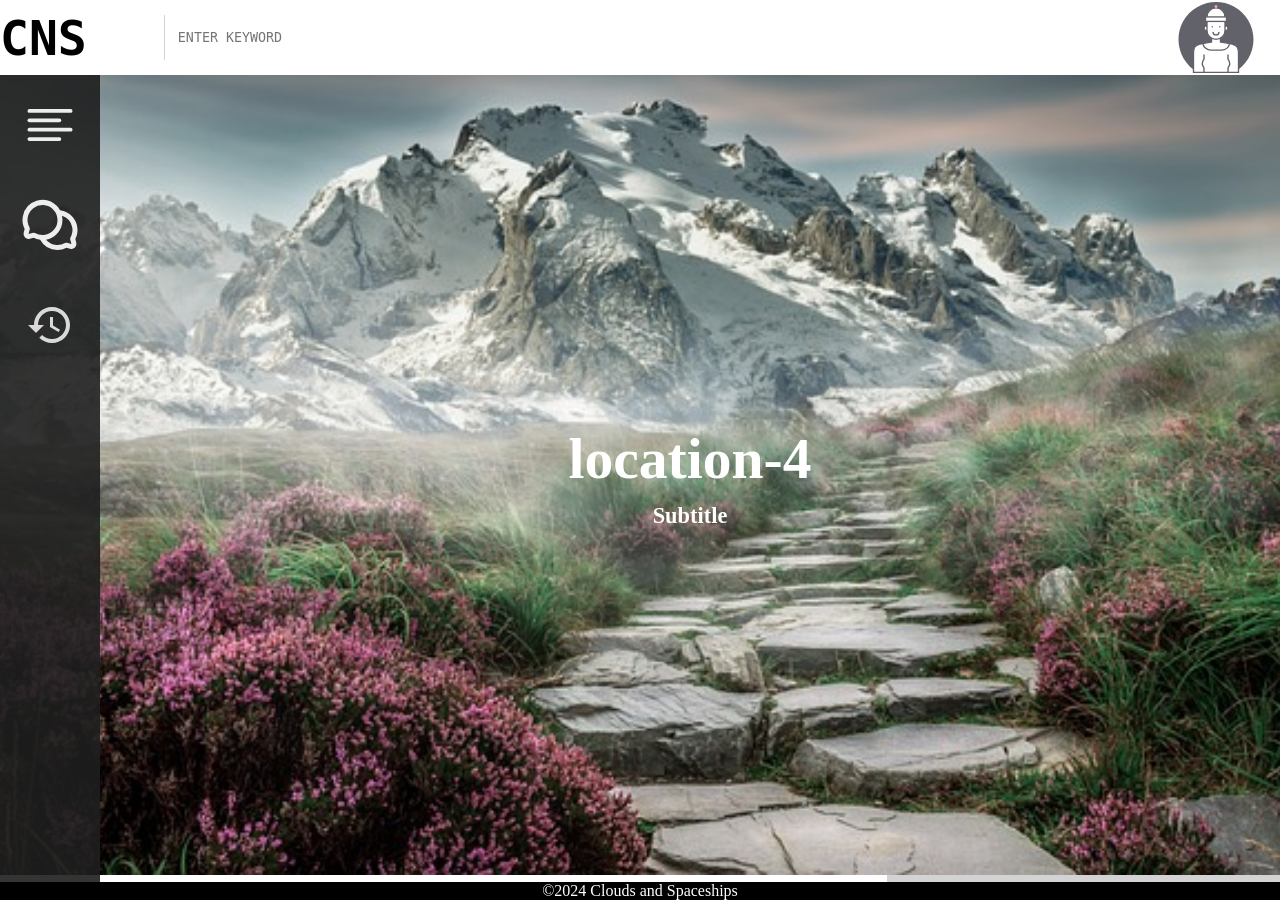
<file: wiki/location-4.html>
<!DOCTYPE html>
<html lang="en">
<head>
    <meta charset="UTF-8">
    <meta name="viewport" content="width=device-width, initial-scale=1.0">
    <title>location-4</title>
    <link rel="stylesheet" href="../assets/css/style.css">
    <link rel="stylesheet" href="../assets/css/wiki.css">
</head>
<body>
    <section class="wiki-page">
        <header  class="wiki-header fx-row" id="header">
            <a href="/" class="logo-container">
                CNS
            </a>
            <input type="text" name="search-word" id="search-word" placeholder="ENTER KEYWORD">
            <a href="" class="profile-container">
                <?xml version="1.0" ?><!DOCTYPE svg  PUBLIC '-//W3C//DTD SVG 1.1//EN'  'http://www.w3.org/Graphics/SVG/1.1/DTD/svg11.dtd'>
                <svg id="Layer_1" style="enable-background:new 0 0 500 500;" version="1.1" viewBox="0 0 500 500" xml:space="preserve" xmlns="http://www.w3.org/2000/svg" xmlns:xlink="http://www.w3.org/1999/xlink">
                    <style type="text/css">
                        .st0{fill:#62626A;}
                        .st1{fill:#FFFFFF;stroke:#62626A;stroke-width:9;stroke-miterlimit:10;}
                        .st2{fill:#FF9E9D;}
                    </style>
                    <title/>
                    <g id="Layer_2_1_"><g id="Layer_1-2"><path class="st0" d="M500,262.8c0,91.8-50.4,176.3-131.1,220H131.1C9.7,417.1-35.6,265.4,30.1,144S247.4-22.8,368.9,42.9    C449.6,86.5,500,170.9,500,262.8z"/><circle class="st1" cx="250" cy="112.8" r="60"/><circle class="st1" cx="315" cy="187.8" r="15"/><circle class="st1" cx="185" cy="187.8" r="15"/><path class="st1" d="M400,346v136.8H100V346c0-25.1,17.7-46.8,42.4-51.7l20.1-4l33.3-6.7c35.8-7.1,72.6-7.1,108.4,0l36.2,7.2    l17.2,3.5C382.3,299.2,400,320.8,400,346z"/><path class="st1" d="M304.2,283.6c-8-1.6-16.1-2.8-24.2-3.7v-37.1h-60v37.1c-8.1,0.9-16.2,2.1-24.2,3.7l-33.3,6.7    c5,25.6,27.5,44,53.6,44h70.9c25.9,0,48.2-18.1,53.4-43.4L304.2,283.6z"/><path class="st1" d="M310,142.8v60c0,33.1-26.9,60-60,60l0,0c-33.1,0-60-26.9-60-60v-60"/><rect class="st1" height="30" width="140" x="180" y="112.8"/><circle class="st0" cx="275" cy="177.8" r="5"/><circle class="st0" cx="225" cy="177.8" r="5"/><path class="st1" d="M270,212.8L270,212.8c0,11-9,20-20,20c-11,0-20-9-20-20"/><path class="st1" d="M330,362.8v31.4c13.3,17.3,13.3,41.3,0,58.6v30"/><path class="st1" d="M170,362.8v31.4c-13.3,17.3-13.3,41.3,0,58.6v30"/><path class="st2" d="M250,32.8L250,32.8c5.5,0,10,4.5,10,10l0,0c0,5.5-4.5,10-10,10l0,0c-5.5,0-10-4.5-10-10l0,0    C240,37.2,244.5,32.8,250,32.8z"/></g></g>
                </svg>
            </a>
        </header>
        <nav class="side-bar">
            <ul class="menu-btns">
                <li>
                    <a href="#main-content">
                        <?xml version="1.0" ?><svg viewBox="0 0 256 256" xmlns="http://www.w3.org/2000/svg"><rect fill="none" height="256" width="256"/><line fill="none" stroke="#ededed" stroke-linecap="round" stroke-linejoin="round" stroke-width="16" x1="40" x2="216" y1="68" y2="68"/><line fill="none" stroke="#ededed" stroke-linecap="round" stroke-linejoin="round" stroke-width="16" x1="40" x2="168" y1="108" y2="108"/><line fill="none" stroke="#ededed" stroke-linecap="round" stroke-linejoin="round" stroke-width="16" x1="40" x2="216" y1="148" y2="148"/><line fill="none" stroke="#ededed" stroke-linecap="round" stroke-linejoin="round" stroke-width="16" x1="40" x2="168" y1="188" y2="188"/></svg>
                    </a>
                </li>
                <li>
                    <a href="#comment-section">
                        <?xml version="1.0" ?><svg viewBox="0 0 24 24" xmlns="http://www.w3.org/2000/svg"><g id="Line"><path fill="#ededed" d="M22.13,17.62a7.83,7.83,0,0,0,.74-5,8,8,0,0,0-6.36-6.44A5.24,5.24,0,0,0,16,6.08a8.45,8.45,0,0,0-1.31-1.74A8,8,0,0,0,1.13,8.57a7.91,7.91,0,0,0,.74,5l-.39,1.45a2,2,0,0,0,2.45,2.45l1.45-.39a7.94,7.94,0,0,0,2.67.81A8,8,0,0,0,15,22a7.83,7.83,0,0,0,3.6-.87l1.45.38A2,2,0,0,0,22,21a2,2,0,0,0,.52-1.93ZM5.51,15.06a1.09,1.09,0,0,0-.26,0l-1.84.5.5-1.84a1.06,1.06,0,0,0-.1-.76A5.9,5.9,0,0,1,3.1,8.92a6,6,0,1,1,7,7A5.9,5.9,0,0,1,6,15.19,1.13,1.13,0,0,0,5.51,15.06ZM20.19,17a1,1,0,0,0-.1.76l.5,1.83-1.84-.49a1,1,0,0,0-.76.11,6,6,0,0,1-7.57-1.33h0a8,8,0,0,0,6.43-6.36,8.34,8.34,0,0,0-.05-3.23,6.05,6.05,0,0,1,4.09,4.65A5.87,5.87,0,0,1,20.19,17Z"/></g></svg>
                    </a>
                </li>
                <li>
                    <a href="#revision-history">
                        <?xml version="1.0" ?><svg height="48" viewBox="0 0 48 48" width="48" xmlns="http://www.w3.org/2000/svg"><path d="M0 0h48v48h-48z" fill="none"/><path fill="#ededed" d="M25.99 6c-9.95 0-17.99 8.06-17.99 18h-6l7.79 7.79.14.29 8.07-8.08h-6c0-7.73 6.27-14 14-14s14 6.27 14 14-6.27 14-14 14c-3.87 0-7.36-1.58-9.89-4.11l-2.83 2.83c3.25 3.26 7.74 5.28 12.71 5.28 9.95 0 18.01-8.06 18.01-18s-8.06-18-18.01-18zm-1.99 10v10l8.56 5.08 1.44-2.43-7-4.15v-8.5h-3z" opacity=".9"/></svg>
                    </a>
                </li>
            </ul>
        </nav>
        <main  class="wiki-main">
            <div class="content-container">
                <section class="main-visual">
                    <h1>location-4</h1>
                    <h3>Subtitle</h3>
                    <img src="../assets/img/locations/location-4.jpg" alt="" class="mv-bg">
                </section>
                <article class="main-content" id="main-content">
                    <div class="content-area">
                        <section class="content">
                            <h2>Title1</h2>
                            <p>
                                Lorem ipsum dolor sit amet consectetur adipisicing elit. Laborum non incidunt rerum, dolores, tenetur, quas rem quam eligendi illum iure possimus voluptate cumque officia error? Similique laudantium delectus id cupiditate harum explicabo voluptatum exercitationem eum excepturi? Facilis, magnam. Odit, commodi! Voluptatum iste dicta temporibus reprehenderit eum, magni unde ipsam id. Hic, consequuntur accusantium earum alias molestias perspiciatis veritatis illum necessitatibus nam ratione odio voluptas accusamus sed molestiae quibusdam eos nulla provident optio reiciendis dignissimos eaque at magni veniam? Officiis cum ut, commodi quis inventore excepturi totam ipsum sequi repellendus autem tenetur magnam non. Quo neque, explicabo necessitatibus nulla debitis sit quidem dignissimos suscipit mollitia tempora similique veniam hic possimus omnis deserunt ut dolorem repellendus eius culpa soluta est maiores? Tempore, iste ipsam? Magnam dolorem nesciunt soluta ea dicta, odit repellat ex mollitia possimus molestias nemo autem! Aut facere ad laborum provident reprehenderit eveniet tempore obcaecati incidunt, reiciendis velit expedita rem maxime veniam. Debitis, distinctio nostrum! Assumenda harum modi illo, ea, quis est voluptate soluta ab vero minus et odit numquam blanditiis delectus ratione sunt consequatur quo. Repellat recusandae deleniti dignissimos dolores sunt, porro voluptate aspernatur excepturi soluta rerum nulla, ab debitis earum necessitatibus eum dolorum quae vero at! Laborum ipsa facere reprehenderit veritatis excepturi voluptate, repudiandae ducimus exercitationem repellat blanditiis ratione, magnam ut, labore a? Reiciendis enim odio distinctio eaque provident, magni suscipit quas quae modi. Soluta aspernatur necessitatibus cum voluptatibus itaque deserunt nostrum non alias sint hic laudantium, vel eveniet? Iste doloremque laudantium voluptates quod maxime, id obcaecati blanditiis optio veritatis nam vitae, aperiam ad dolores, dicta aliquam. Veniam nisi culpa vero temporibus voluptatibus expedita harum exercitationem voluptatum nobis facilis possimus distinctio officiis alias quam animi rerum quisquam a saepe fuga, officia beatae dolor nam repellendus unde? Dicta, ducimus? Ipsam recusandae, provident quo iste quos reprehenderit temporibus rem voluptatibus.
                            </p>
                        </section>
                        <section class="content">
                            <h2>Title2</h2>
                            <p>
                                Lorem ipsum dolor sit amet consectetur adipisicing elit. Laborum non incidunt rerum, dolores, tenetur, quas rem quam eligendi illum iure possimus voluptate cumque officia error? Similique laudantium delectus id cupiditate harum explicabo voluptatum exercitationem eum excepturi? Facilis, magnam. Odit, commodi! Voluptatum iste dicta temporibus reprehenderit eum, magni unde ipsam id. Hic, consequuntur accusantium earum alias molestias perspiciatis veritatis illum necessitatibus nam ratione odio voluptas accusamus sed molestiae quibusdam eos nulla provident optio reiciendis dignissimos eaque at magni veniam? Officiis cum ut, commodi quis inventore excepturi totam ipsum sequi repellendus autem tenetur magnam non. Quo neque, explicabo necessitatibus nulla debitis sit quidem dignissimos suscipit mollitia tempora similique veniam hic possimus omnis deserunt ut dolorem repellendus eius culpa soluta est maiores? Tempore, iste ipsam? Magnam dolorem nesciunt soluta ea dicta, odit repellat ex mollitia possimus molestias nemo autem! Aut facere ad laborum provident reprehenderit eveniet tempore obcaecati incidunt, reiciendis velit expedita rem maxime veniam. Debitis, distinctio nostrum! Assumenda harum modi illo, ea, quis est voluptate soluta ab vero minus et odit numquam blanditiis delectus ratione sunt consequatur quo. Repellat recusandae deleniti dignissimos dolores sunt, porro voluptate aspernatur excepturi soluta rerum nulla, ab debitis earum necessitatibus eum dolorum quae vero at! Laborum ipsa facere reprehenderit veritatis excepturi voluptate, repudiandae ducimus exercitationem repellat blanditiis ratione, magnam ut, labore a? Reiciendis enim odio distinctio eaque provident, magni suscipit quas quae modi. Soluta aspernatur necessitatibus cum voluptatibus itaque deserunt nostrum non alias sint hic laudantium, vel eveniet? Iste doloremque laudantium voluptates quod maxime, id obcaecati blanditiis optio veritatis nam vitae, aperiam ad dolores, dicta aliquam. Veniam nisi culpa vero temporibus voluptatibus expedita harum exercitationem voluptatum nobis facilis possimus distinctio officiis alias quam animi rerum quisquam a saepe fuga, officia beatae dolor nam repellendus unde? Dicta, ducimus? Ipsam recusandae, provident quo iste quos reprehenderit temporibus rem voluptatibus.
                            </p>
                        </section>
                    </div>
                    <section class="info">
                        <figure class="img-container" id="img-container">
                            <img src="../assets/img/locations/location-4.jpg" alt="location-4" class="ib-img" id="ib-img">
                            <figcaption class="title-container text-center" id="ib-title">location-4</figcaption>
                        </figure>
                        <dl class="info-area" id="info-area">
                            <dt>
                                Beast of Bodmin
                            </dt>
                            <dd>
                                Rawr!
                            </dd>
                            <dt>
                                East of Odmin
                            </dt>
                            <dd>
                                Just West of Dmin
                            </dd>
                        </dl>
                        <div class="info-text" id="info-text">
                            <h4 class="mtem-1">
                                Title
                            </h4>
                            <p>
                                Lorem ipsum dolor sit amet consectetur, adipisicing elit. Aliquam sed nisi porro blanditiis ipsum minima amet facere accusamus molestias eaque commodi quisquam quis excepturi necessitatibus, reiciendis laborum quia nesciunt sint dolore! Laboriosam placeat est suscipit dolorem perspiciatis, illo, magnam quibusdam, cum tempore repellendus unde aut molestiae doloremque magni. Autem nihil cum quo vitae saepe aliquam eaque hic doloremque dolore quis facilis beatae alias inventore esse facere accusantium voluptates, dignissimos tenetur magni quisquam repellendus? Accusantium, laborum! Libero, ea. Incidunt, fuga quis. Quidem magnam dolorum soluta, quae, veniam sunt reprehenderit atque repellendus nam necessitatibus sequi ut adipisci, vero doloremque voluptatum consequuntur vel.
                            </p>
                        </div>
                    </section>
                </article>
                <section class="comment-section full-content" id="comment-section">
                    <div class="comment-container">
                        <section class="comment-filter">
                            <div class="filter-group">
                                <select name="sort" id="sort">
                                    <option value="1" default>Sort By Newest</option>
                                    <option value="2">Sort by Oldest</option>
                                    <option value="3">Sort by Relevance</option>
                                    <option value="4">Most popular</option>
                                    <option value="5">Least popular</option>
                                </select>
                                <svg viewBox="0 0 48 48" xmlns="http://www.w3.org/2000/svg"><path d="M0 0h48v48H0z" fill="none"></path><path d="M24 4C12.95 4 4 12.95 4 24s8.95 20 20 20 20-8.95 20-20S35.05 4 24 4zm0 24-8-8h16l-8 8z" fill="#a9a9a9" class="fill-000000"></path></svg>
                            </div>
                            <div class="filter-group">
                                <select name="user" id="user">
                                    <option value="1" default>Current User</option>
                                    <option value="2">Popular Users</option>
                                </select>
                                <svg viewBox="0 0 48 48" xmlns="http://www.w3.org/2000/svg"><path d="M0 0h48v48H0z" fill="none"></path><path d="M24 4C12.95 4 4 12.95 4 24s8.95 20 20 20 20-8.95 20-20S35.05 4 24 4zm0 24-8-8h16l-8 8z" fill="#a9a9a9" class="fill-000000"></path></svg>
                            </div>
                        </section>
                        <section class="comment-input">
                            <div class="comment-group input-group">
                                <a href="" class="profile">
                                    <svg id="Layer_1" style="enable-background:new 0 0 500 500;" version="1.1" viewBox="0 0 500 500" xml:space="preserve" xmlns="http://www.w3.org/2000/svg" xmlns:xlink="http://www.w3.org/1999/xlink"><style type="text/css">.st0{fill:#62626A;}.st1{fill:#FFFFFF;stroke:#62626A;stroke-width:9;stroke-miterlimit:10;}.st2{fill:#FF9E9D;}</style><title/><g id="Layer_2_1_"><g id="Layer_1-2"><path class="st0" d="M500,262.8c0,91.8-50.4,176.3-131.1,220H131.1C9.7,417.1-35.6,265.4,30.1,144S247.4-22.8,368.9,42.9    C449.6,86.5,500,170.9,500,262.8z"/><circle class="st1" cx="250" cy="112.8" r="60"/><circle class="st1" cx="315" cy="187.8" r="15"/><circle class="st1" cx="185" cy="187.8" r="15"/><path class="st1" d="M400,346v136.8H100V346c0-25.1,17.7-46.8,42.4-51.7l20.1-4l33.3-6.7c35.8-7.1,72.6-7.1,108.4,0l36.2,7.2    l17.2,3.5C382.3,299.2,400,320.8,400,346z"/><path class="st1" d="M304.2,283.6c-8-1.6-16.1-2.8-24.2-3.7v-37.1h-60v37.1c-8.1,0.9-16.2,2.1-24.2,3.7l-33.3,6.7    c5,25.6,27.5,44,53.6,44h70.9c25.9,0,48.2-18.1,53.4-43.4L304.2,283.6z"/><path class="st1" d="M310,142.8v60c0,33.1-26.9,60-60,60l0,0c-33.1,0-60-26.9-60-60v-60"/><rect class="st1" height="30" width="140" x="180" y="112.8"/><circle class="st0" cx="275" cy="177.8" r="5"/><circle class="st0" cx="225" cy="177.8" r="5"/><path class="st1" d="M270,212.8L270,212.8c0,11-9,20-20,20c-11,0-20-9-20-20"/><path class="st1" d="M330,362.8v31.4c13.3,17.3,13.3,41.3,0,58.6v30"/><path class="st1" d="M170,362.8v31.4c-13.3,17.3-13.3,41.3,0,58.6v30"/><path class="st2" d="M250,32.8L250,32.8c5.5,0,10,4.5,10,10l0,0c0,5.5-4.5,10-10,10l0,0c-5.5,0-10-4.5-10-10l0,0    C240,37.2,244.5,32.8,250,32.8z"/></g></g></svg>
                                </a>
                                <div class="comment">
                                    <textarea class="comment-input" name="comment-input" id="comment-input" placeholder="Add a comment..."></textarea>
                                    <button class="post-btn">Post</button>
                                </div>
                            </div>
                        </section>
                        <section class="comment-list">
                            <div class="comment-group">
                                <a href="" class="profile">
                                    <svg viewBox="0 0 500 474.5" xmlns="http://www.w3.org/2000/svg"><defs><style>.cls-1{fill:#62626a;}.cls-2{fill:#ff9e9d;}.cls-3{fill:#fff;stroke:#62626a;stroke-miterlimit:10;stroke-width:9px;}</style></defs><title/><g data-name="Layer 2" id="Layer_2"><g data-name="Layer 1" id="Layer_1-2"><path class="cls-1" d="M500,250A250.28,250.28,0,0,1,368.85,470H131.15A250,250,0,1,1,500,250Z"/><path class="cls-2" d="M250,60h0a90,90,0,0,1,90,90V350a0,0,0,0,1,0,0H160a0,0,0,0,1,0,0V150A90,90,0,0,1,250,60Z"/><path class="cls-3" d="M400,333.23V470H100V333.23a52.75,52.75,0,0,1,42.39-51.72l20.13-4,33.3-6.66a276.76,276.76,0,0,1,108.36,0l36.18,7.23,17.25,3.45A52.75,52.75,0,0,1,400,333.23Z"/><path class="cls-3" d="M330,350v31.42A47.9,47.9,0,0,1,330,440v30"/><circle class="cls-3" cx="315" cy="175" r="15"/><circle class="cls-3" cx="185" cy="175" r="15"/><path class="cls-3" d="M304.18,270.83q-12-2.4-24.18-3.7V230H220v37.13q-12.15,1.32-24.18,3.7L170,276v4l80,90,80-90v-4Z"/><path class="cls-3" d="M310,130v60a60,60,0,0,1-60,60h0a60,60,0,0,1-60-60V130"/><path class="cls-3" d="M320,130s-50,0-70-20c-20,20-70,20-70,20"/><circle class="cls-1" cx="275" cy="165" r="5"/><circle class="cls-1" cx="225" cy="165" r="5"/><path class="cls-3" d="M270,200h0a20,20,0,0,1-40,0"/><path class="cls-3" d="M170,350v31.42A47.9,47.9,0,0,0,170,440v30"/><path class="cls-2" d="M250,324.5A54.56,54.56,0,0,0,304.5,270c0-1.25-.06-2.49-.14-3.71-3.06-.61-6.12-1.15-9.19-1.65a45.5,45.5,0,1,1-90.34,0c-3.07.51-6.13,1-9.19,1.65-.08,1.22-.14,2.46-.14,3.71A54.56,54.56,0,0,0,250,324.5Z"/></g></g></svg>
                                </a>
                                <div class="comment">
                                    <h4 class="poster">Avid Fan</h4>
                                    <p class="comment-content">
                                        Lorem ipsum dolor sit amet consectetur adipisicing elit. Porro vero labore officia quod quibusdam ut obcaecati expedita sapiente molestiae suscipit illo minima omnis accusamus doloribus vel enim, magnam quo illum qui. Minus quo officiis, dolore quasi voluptates sit, neque praesentium veritatis, esse veniam in commodi quia architecto laboriosam vitae rerum!
                                    </p>
                                    <div class="post-meta fx-row">
                                        <button class="reply">Reply</button>
                                        <button class="share">Share</button>
                                        <span class="like-counter">10 likes</span>
                                        <button class="rate rate-positive">
                                            <svg viewBox="0 0 32 32" xmlns="http://www.w3.org/2000/svg"><defs><style>.cls-1{fill:#101820;}</style></defs><title/><g data-name="Layer 54" id="Layer_54"><path class="cls-1" d="M16,28.72a3,3,0,0,1-2.13-.88L3.57,17.54a8.72,8.72,0,0,1-2.52-6.25,8.06,8.06,0,0,1,8.14-8A8.06,8.06,0,0,1,15,5.68l1,1,.82-.82h0a8.39,8.39,0,0,1,11-.89,8.25,8.25,0,0,1,.81,12.36L18.13,27.84A3,3,0,0,1,16,28.72ZM9.15,5.28A6.12,6.12,0,0,0,4.89,7a6,6,0,0,0-1.84,4.33A6.72,6.72,0,0,0,5,16.13l10.3,10.3a1,1,0,0,0,1.42,0L27.23,15.91A6.25,6.25,0,0,0,29,11.11a6.18,6.18,0,0,0-2.43-4.55,6.37,6.37,0,0,0-8.37.71L16.71,8.8a1,1,0,0,1-1.42,0l-1.7-1.7a6.28,6.28,0,0,0-4.4-1.82Z"/></g></svg>
                                        </button>
                                    </div>
                                    <div class="comment-group nested-group">
                                        <a href="" class="profile">
                                            <svg id="Layer_1" style="enable-background:new 0 0 500 500;" version="1.1" viewBox="0 0 500 500" xml:space="preserve" xmlns="http://www.w3.org/2000/svg" xmlns:xlink="http://www.w3.org/1999/xlink"><style type="text/css">.st0{fill:#62626A;}.st1{fill:#FFFFFF;stroke:#62626A;stroke-width:9;stroke-miterlimit:10;}.st2{fill:#FF9E9D;}</style><title/><g id="Layer_2_1_"><g id="Layer_1-2"><path class="st0" d="M500,262.8c0,91.8-50.4,176.3-131.1,220H131.1C9.7,417.1-35.6,265.4,30.1,144S247.4-22.8,368.9,42.9    C449.6,86.5,500,170.9,500,262.8z"/><circle class="st1" cx="250" cy="112.8" r="60"/><circle class="st1" cx="315" cy="187.8" r="15"/><circle class="st1" cx="185" cy="187.8" r="15"/><path class="st1" d="M400,346v136.8H100V346c0-25.1,17.7-46.8,42.4-51.7l20.1-4l33.3-6.7c35.8-7.1,72.6-7.1,108.4,0l36.2,7.2    l17.2,3.5C382.3,299.2,400,320.8,400,346z"/><path class="st1" d="M304.2,283.6c-8-1.6-16.1-2.8-24.2-3.7v-37.1h-60v37.1c-8.1,0.9-16.2,2.1-24.2,3.7l-33.3,6.7    c5,25.6,27.5,44,53.6,44h70.9c25.9,0,48.2-18.1,53.4-43.4L304.2,283.6z"/><path class="st1" d="M310,142.8v60c0,33.1-26.9,60-60,60l0,0c-33.1,0-60-26.9-60-60v-60"/><rect class="st1" height="30" width="140" x="180" y="112.8"/><circle class="st0" cx="275" cy="177.8" r="5"/><circle class="st0" cx="225" cy="177.8" r="5"/><path class="st1" d="M270,212.8L270,212.8c0,11-9,20-20,20c-11,0-20-9-20-20"/><path class="st1" d="M330,362.8v31.4c13.3,17.3,13.3,41.3,0,58.6v30"/><path class="st1" d="M170,362.8v31.4c-13.3,17.3-13.3,41.3,0,58.6v30"/><path class="st2" d="M250,32.8L250,32.8c5.5,0,10,4.5,10,10l0,0c0,5.5-4.5,10-10,10l0,0c-5.5,0-10-4.5-10-10l0,0    C240,37.2,244.5,32.8,250,32.8z"/></g></g></svg>
                                        </a>
                                        <div class="comment">
                                            <h4 class="poster">Furious Commenter</h4>
                                            <p class="comment-content">
                                                Lorem ipsum dolor sit amet consectetur adipisicing elit. 
                                            </p>
                                            <div class="post-meta fx-row">
                                                <button class="reply">Reply</button>
                                                <button class="share">Share</button>
                                                <span class="like-counter">0</span>
                                                <button class="rate rate-positive">
                                                    <svg viewBox="0 0 32 32" xmlns="http://www.w3.org/2000/svg"><defs><style>.cls-1{fill:#101820;}</style></defs><title/><g data-name="Layer 54" id="Layer_54"><path class="cls-1" d="M16,28.72a3,3,0,0,1-2.13-.88L3.57,17.54a8.72,8.72,0,0,1-2.52-6.25,8.06,8.06,0,0,1,8.14-8A8.06,8.06,0,0,1,15,5.68l1,1,.82-.82h0a8.39,8.39,0,0,1,11-.89,8.25,8.25,0,0,1,.81,12.36L18.13,27.84A3,3,0,0,1,16,28.72ZM9.15,5.28A6.12,6.12,0,0,0,4.89,7a6,6,0,0,0-1.84,4.33A6.72,6.72,0,0,0,5,16.13l10.3,10.3a1,1,0,0,0,1.42,0L27.23,15.91A6.25,6.25,0,0,0,29,11.11a6.18,6.18,0,0,0-2.43-4.55,6.37,6.37,0,0,0-8.37.71L16.71,8.8a1,1,0,0,1-1.42,0l-1.7-1.7a6.28,6.28,0,0,0-4.4-1.82Z"/></g></svg>
                                                </button>
                                            </div>
                                        </div>
                                    </div>
                                    <div class="comment-group nested-group">
                                        <a href="" class="profile">
                                            <svg id="Layer_1" style="enable-background:new 0 0 500 500;" version="1.1" viewBox="0 0 500 500" xml:space="preserve" xmlns="http://www.w3.org/2000/svg" xmlns:xlink="http://www.w3.org/1999/xlink"><style type="text/css">.st0{fill:#62626A;}.st1{fill:#FFFFFF;stroke:#62626A;stroke-width:9;stroke-miterlimit:10;}.st2{fill:#FF9E9D;}</style><title/><g id="Layer_2_1_"><g id="Layer_1-2"><path class="st0" d="M500,262.8c0,91.8-50.4,176.3-131.1,220H131.1C9.7,417.1-35.6,265.4,30.1,144S247.4-22.8,368.9,42.9    C449.6,86.5,500,170.9,500,262.8z"/><circle class="st1" cx="250" cy="112.8" r="60"/><circle class="st1" cx="315" cy="187.8" r="15"/><circle class="st1" cx="185" cy="187.8" r="15"/><path class="st1" d="M400,346v136.8H100V346c0-25.1,17.7-46.8,42.4-51.7l20.1-4l33.3-6.7c35.8-7.1,72.6-7.1,108.4,0l36.2,7.2    l17.2,3.5C382.3,299.2,400,320.8,400,346z"/><path class="st1" d="M304.2,283.6c-8-1.6-16.1-2.8-24.2-3.7v-37.1h-60v37.1c-8.1,0.9-16.2,2.1-24.2,3.7l-33.3,6.7    c5,25.6,27.5,44,53.6,44h70.9c25.9,0,48.2-18.1,53.4-43.4L304.2,283.6z"/><path class="st1" d="M310,142.8v60c0,33.1-26.9,60-60,60l0,0c-33.1,0-60-26.9-60-60v-60"/><rect class="st1" height="30" width="140" x="180" y="112.8"/><circle class="st0" cx="275" cy="177.8" r="5"/><circle class="st0" cx="225" cy="177.8" r="5"/><path class="st1" d="M270,212.8L270,212.8c0,11-9,20-20,20c-11,0-20-9-20-20"/><path class="st1" d="M330,362.8v31.4c13.3,17.3,13.3,41.3,0,58.6v30"/><path class="st1" d="M170,362.8v31.4c-13.3,17.3-13.3,41.3,0,58.6v30"/><path class="st2" d="M250,32.8L250,32.8c5.5,0,10,4.5,10,10l0,0c0,5.5-4.5,10-10,10l0,0c-5.5,0-10-4.5-10-10l0,0    C240,37.2,244.5,32.8,250,32.8z"/></g></g></svg>
                                        </a>
                                        <div class="comment">
                                            <h4 class="poster">White Knight</h4>
                                            <p class="comment-content">
                                            Lorem ipsum dolor sit amet consectetur adipisicing elit. Molestias et quo recusandae explicabo nam voluptatum eligendi, vel perspiciatis porro autem atque aliquam necessitatibus repellat magni soluta aliquid dicta quam earum libero! Maxime quaerat modi ut vero animi reprehenderit numquam nam distinctio commodi deserunt unde, officiis atque sapiente adipisci nihil ratione temporibus debitis incidunt obcaecati excepturi voluptates dignissimos! Quis labore nobis placeat culpa obcaecati? Assumenda doloremque, possimus veniam facilis nihil, exercitationem quos reprehenderit quidem unde suscipit eos voluptatibus. Aut illo ullam libero doloremque numquam praesentium assumenda voluptatum ratione minima. Aliquam neque tenetur quo velit rem aperiam odit perspiciatis modi incidunt maiores optio eaque culpa explicabo quaerat tempore hic cupiditate quibusdam, rerum labore veniam distinctio eius nulla delectus eum. Ex cupiditate modi incidunt possimus voluptates at veniam, ut recusandae, amet saepe, consequuntur blanditiis maxime atque quidem sequi animi quibusdam! A officiis aliquam culpa vero illum, natus sapiente mollitia numquam est! Labore tempore numquam nostrum harum eum vero aliquid? Inventore illo nihil voluptatum similique sapiente aspernatur adipisci reprehenderit ut cupiditate, voluptatem laudantium architecto. Tenetur repellat, ratione deserunt velit rem atque, nihil error minus molestiae eaque impedit est iusto. Ducimus corrupti ratione asperiores perferendis aut cumque voluptatem, molestias iste aliquid excepturi alias ipsa explicabo.
                                            </p>
                                            <div class="post-meta fx-row">
                                                <button class="reply">Reply</button>
                                                <button class="share">Share</button>
                                                <span class="like-counter">2</span>
                                                <button class="rate rate-positive">
                                                    <svg viewBox="0 0 32 32" xmlns="http://www.w3.org/2000/svg"><defs><style>.cls-1{fill:#101820;}</style></defs><title/><g data-name="Layer 54" id="Layer_54"><path class="cls-1" d="M16,28.72a3,3,0,0,1-2.13-.88L3.57,17.54a8.72,8.72,0,0,1-2.52-6.25,8.06,8.06,0,0,1,8.14-8A8.06,8.06,0,0,1,15,5.68l1,1,.82-.82h0a8.39,8.39,0,0,1,11-.89,8.25,8.25,0,0,1,.81,12.36L18.13,27.84A3,3,0,0,1,16,28.72ZM9.15,5.28A6.12,6.12,0,0,0,4.89,7a6,6,0,0,0-1.84,4.33A6.72,6.72,0,0,0,5,16.13l10.3,10.3a1,1,0,0,0,1.42,0L27.23,15.91A6.25,6.25,0,0,0,29,11.11a6.18,6.18,0,0,0-2.43-4.55,6.37,6.37,0,0,0-8.37.71L16.71,8.8a1,1,0,0,1-1.42,0l-1.7-1.7a6.28,6.28,0,0,0-4.4-1.82Z"/></g></svg>
                                                </button>
                                            </div>
                                        </div>
                                    </div>
                                </div>
                            </div>
                            <div class="comment-group">
                                <a href="" class="profile">
                                    <svg id="Layer_1" style="enable-background:new 0 0 500 500;" version="1.1" viewBox="0 0 500 500" xml:space="preserve" xmlns="http://www.w3.org/2000/svg" xmlns:xlink="http://www.w3.org/1999/xlink"><style type="text/css">.st0{fill:#62626A;}.st1{fill:#FFFFFF;stroke:#62626A;stroke-width:9;stroke-miterlimit:10;}.st2{fill:#FF9E9D;}</style><title/><g id="Layer_2_1_"><g id="Layer_1-2"><path class="st0" d="M500,262.8c0,91.8-50.4,176.3-131.1,220H131.1C9.7,417.1-35.6,265.4,30.1,144S247.4-22.8,368.9,42.9    C449.6,86.5,500,170.9,500,262.8z"/><circle class="st1" cx="250" cy="112.8" r="60"/><circle class="st1" cx="315" cy="187.8" r="15"/><circle class="st1" cx="185" cy="187.8" r="15"/><path class="st1" d="M400,346v136.8H100V346c0-25.1,17.7-46.8,42.4-51.7l20.1-4l33.3-6.7c35.8-7.1,72.6-7.1,108.4,0l36.2,7.2    l17.2,3.5C382.3,299.2,400,320.8,400,346z"/><path class="st1" d="M304.2,283.6c-8-1.6-16.1-2.8-24.2-3.7v-37.1h-60v37.1c-8.1,0.9-16.2,2.1-24.2,3.7l-33.3,6.7    c5,25.6,27.5,44,53.6,44h70.9c25.9,0,48.2-18.1,53.4-43.4L304.2,283.6z"/><path class="st1" d="M310,142.8v60c0,33.1-26.9,60-60,60l0,0c-33.1,0-60-26.9-60-60v-60"/><rect class="st1" height="30" width="140" x="180" y="112.8"/><circle class="st0" cx="275" cy="177.8" r="5"/><circle class="st0" cx="225" cy="177.8" r="5"/><path class="st1" d="M270,212.8L270,212.8c0,11-9,20-20,20c-11,0-20-9-20-20"/><path class="st1" d="M330,362.8v31.4c13.3,17.3,13.3,41.3,0,58.6v30"/><path class="st1" d="M170,362.8v31.4c-13.3,17.3-13.3,41.3,0,58.6v30"/><path class="st2" d="M250,32.8L250,32.8c5.5,0,10,4.5,10,10l0,0c0,5.5-4.5,10-10,10l0,0c-5.5,0-10-4.5-10-10l0,0    C240,37.2,244.5,32.8,250,32.8z"/></g></g></svg>
                                </a>
                                <div class="comment">
                                    <h4 class="poster">Avid Fan</h4>
                                    <p class="comment-content">
                                        Lorem ipsum dolor sit amet consectetur adipisicing elit. Porro vero labore officia quod quibusdam ut obcaecati expedita sapiente molestiae suscipit illo minima omnis accusamus doloribus vel enim, magnam quo illum qui. Minus quo officiis, dolore quasi voluptates sit, neque praesentium veritatis, esse veniam in commodi quia architecto laboriosam vitae rerum!
                                    </p>
                                    <div class="post-meta fx-row">
                                        <button class="reply">Reply</button>
                                        <button class="share">Share</button>
                                        <span class="like-counter">1 likes</span>
                                        <button class="rate rate-positive">
                                            <svg viewBox="0 0 32 32" xmlns="http://www.w3.org/2000/svg"><defs><style>.cls-1{fill:#101820;}</style></defs><title/><g data-name="Layer 54" id="Layer_54"><path class="cls-1" d="M16,28.72a3,3,0,0,1-2.13-.88L3.57,17.54a8.72,8.72,0,0,1-2.52-6.25,8.06,8.06,0,0,1,8.14-8A8.06,8.06,0,0,1,15,5.68l1,1,.82-.82h0a8.39,8.39,0,0,1,11-.89,8.25,8.25,0,0,1,.81,12.36L18.13,27.84A3,3,0,0,1,16,28.72ZM9.15,5.28A6.12,6.12,0,0,0,4.89,7a6,6,0,0,0-1.84,4.33A6.72,6.72,0,0,0,5,16.13l10.3,10.3a1,1,0,0,0,1.42,0L27.23,15.91A6.25,6.25,0,0,0,29,11.11a6.18,6.18,0,0,0-2.43-4.55,6.37,6.37,0,0,0-8.37.71L16.71,8.8a1,1,0,0,1-1.42,0l-1.7-1.7a6.28,6.28,0,0,0-4.4-1.82Z"/></g></svg>
                                        </button>
                                    </div>
                                </div>
                            </div>
                            <div class="comment-group">
                                <a href="" class="profile">
                                    <svg viewBox="0 0 500 474.5" xmlns="http://www.w3.org/2000/svg"><defs><style>.cls-1{fill:#62626a;}.cls-2{fill:#ff9e9d;}.cls-3{fill:#fff;stroke:#62626a;stroke-miterlimit:10;stroke-width:9px;}</style></defs><title/><g data-name="Layer 2" id="Layer_2"><g data-name="Layer 1" id="Layer_1-2"><path class="cls-1" d="M500,250A250.28,250.28,0,0,1,368.85,470H131.15A250,250,0,1,1,500,250Z"/><path class="cls-2" d="M250,60h0a90,90,0,0,1,90,90V350a0,0,0,0,1,0,0H160a0,0,0,0,1,0,0V150A90,90,0,0,1,250,60Z"/><path class="cls-3" d="M400,333.23V470H100V333.23a52.75,52.75,0,0,1,42.39-51.72l20.13-4,33.3-6.66a276.76,276.76,0,0,1,108.36,0l36.18,7.23,17.25,3.45A52.75,52.75,0,0,1,400,333.23Z"/><path class="cls-3" d="M330,350v31.42A47.9,47.9,0,0,1,330,440v30"/><circle class="cls-3" cx="315" cy="175" r="15"/><circle class="cls-3" cx="185" cy="175" r="15"/><path class="cls-3" d="M304.18,270.83q-12-2.4-24.18-3.7V230H220v37.13q-12.15,1.32-24.18,3.7L170,276v4l80,90,80-90v-4Z"/><path class="cls-3" d="M310,130v60a60,60,0,0,1-60,60h0a60,60,0,0,1-60-60V130"/><path class="cls-3" d="M320,130s-50,0-70-20c-20,20-70,20-70,20"/><circle class="cls-1" cx="275" cy="165" r="5"/><circle class="cls-1" cx="225" cy="165" r="5"/><path class="cls-3" d="M270,200h0a20,20,0,0,1-40,0"/><path class="cls-3" d="M170,350v31.42A47.9,47.9,0,0,0,170,440v30"/><path class="cls-2" d="M250,324.5A54.56,54.56,0,0,0,304.5,270c0-1.25-.06-2.49-.14-3.71-3.06-.61-6.12-1.15-9.19-1.65a45.5,45.5,0,1,1-90.34,0c-3.07.51-6.13,1-9.19,1.65-.08,1.22-.14,2.46-.14,3.71A54.56,54.56,0,0,0,250,324.5Z"/></g></g></svg>
                                </a>
                                <div class="comment">
                                    <h4 class="poster">Avid Fan</h4>
                                    <p class="comment-content">
                                        Lorem ipsum dolor sit amet consectetur adipisicing elit. Porro vero labore officia quod quibusdam ut obcaecati expedita sapiente molestiae suscipit illo minima omnis accusamus doloribus vel enim, magnam quo illum qui. Minus quo officiis, dolore quasi voluptates sit, neque praesentium veritatis, esse veniam in commodi quia architecto laboriosam vitae rerum!
                                    </p>
                                    <div class="post-meta fx-row">
                                        <button class="reply">Reply</button>
                                        <button class="share">Share</button>
                                        <span class="like-counter">1 likes</span>
                                        <button class="rate rate-positive">
                                            <svg viewBox="0 0 32 32" xmlns="http://www.w3.org/2000/svg"><defs><style>.cls-1{fill:#101820;}</style></defs><title/><g data-name="Layer 54" id="Layer_54"><path class="cls-1" d="M16,28.72a3,3,0,0,1-2.13-.88L3.57,17.54a8.72,8.72,0,0,1-2.52-6.25,8.06,8.06,0,0,1,8.14-8A8.06,8.06,0,0,1,15,5.68l1,1,.82-.82h0a8.39,8.39,0,0,1,11-.89,8.25,8.25,0,0,1,.81,12.36L18.13,27.84A3,3,0,0,1,16,28.72ZM9.15,5.28A6.12,6.12,0,0,0,4.89,7a6,6,0,0,0-1.84,4.33A6.72,6.72,0,0,0,5,16.13l10.3,10.3a1,1,0,0,0,1.42,0L27.23,15.91A6.25,6.25,0,0,0,29,11.11a6.18,6.18,0,0,0-2.43-4.55,6.37,6.37,0,0,0-8.37.71L16.71,8.8a1,1,0,0,1-1.42,0l-1.7-1.7a6.28,6.28,0,0,0-4.4-1.82Z"/></g></svg>
                                        </button>
                                    </div>
                                </div>
                            </div>
                        </section>
                    </div>
                </section>
                <section class="revision-history fx-col-center  full-content" id="revision-history">
                    <h2 class="mbem-1">Revisions</h2>
                    <dl>
                        <dt>2024.01.24</dt>
                        <dd>
                            <h4>Layout fixes</h4>
                            <p>
                                Lorem ipsum, dolor sit amet consectetur adipisicing elit. Distinctio nesciunt, quidem voluptatibus, blanditiis earum ducimus omnis fugit temporibus quibusdam ipsum similique officia inventore aspernatur quia molestias! Iure, perspiciatis veritatis voluptatibus ea commodi autem ab dignissimos nesciunt cum sint ullam deserunt eaque, quos maiores, temporibus sit sed quidem adipisci! Voluptatem labore doloribus sunt unde impedit perferendis laboriosam quae minima autem totam ipsam vero ducimus eaque quo tenetur, accusamus odit natus quibusdam repellat facere consequatur numquam fugit? Hic voluptate iusto facere incidunt modi? Sit ullam nesciunt voluptatem, quasi laborum, molestiae maiores tempore consectetur earum impedit eaque atque. Error pariatur rem obcaecati at.
                            </p>
                        </dd>
                        <dt>2024.01.22</dt>
                        <dd>Initial Post</dd>
                    </dl>
                </section>
            </div>
        </main>
        <footer class="wiki-footer">
            ©2024 Clouds and Spaceships
        </footer>
    </section>
</body>
</html>
</file>
<file: assets/css/style.css>
h1, h2, h3, h4, h5, h6, p, ul, li, a, button, textarea, input {
  box-sizing: border-box;
  margin: 0;
  padding: 0;
}

h1, h2, h3, h4, h5, h6 {
  line-height: 140%;
}

p {
  line-height: 180%;
}

img {
  max-width: 100%;
}

a,
a:visited,
a:focus,
button {
  color: inherit;
  text-decoration: unset;
}
a:hover,
a:visited:hover,
a:focus:hover,
button:hover {
  opacity: 0.8;
}

ul {
  list-style-type: none;
}

.fx-row {
  display: flex;
}

.fx-col {
  display: flex;
  flex-direction: column;
}

.mb-st {
  margin-bottom: clamp(40px, 7vw, 100px);
}

.mb-half {
  margin-bottom: clamp(24px, 3vw, 50px);
}

.mt-st {
  margin-top: clamp(40px, 7vw, 100px);
}

.mt-half {
  margin-top: clamp(24px, 3vw, 50px);
}

.mb-0 {
  margin-bottom: 0 !important;
}

.mbem-1 {
  margin-bottom: 1em;
}

.mbem-2 {
  margin-bottom: 2em;
}

.mt-0 {
  margin-top: 0 !important;
}

.mtem-1 {
  margin-top: 1em;
}

.mtem-2 {
  margin-top: 2em;
}

.ml-0 {
  margin-left: 0 !important;
}

.mlem-1 {
  margin-left: 1em;
}

.mlem-2 {
  margin-left: 2em;
}

.mr-0 {
  margin-right: 0 !important;
}

.mrem-1 {
  margin-right: 1em;
}

.mrem-2 {
  margin-right: 2em;
}

.text-bold {
  font-weight: bold;
}

.text-center {
  text-align: center;
}

button.toggle {
  position: absolute;
  width: 32px;
  height: 32px;
  z-index: 1000;
}
button.toggle svg {
  width: 100%;
  height: 100%;
}
button.toggle.active-btn svg {
  transform: rotate(180deg);
}

body {
  margin: 0;
  padding: 0;
}

.canvas-base {
  display: grid;
  width: 95vw;
  height: 97.5vh;
  margin: 2.5vh auto 0;
  grid-template-columns: auto auto;
  grid-template-rows: 3fr 1fr 2.5vh;
  grid-template-areas: "mv mv" "content content" "content content";
}
.canvas-base #animation-layer,
.canvas-base #main-visual {
  grid-row: 1/3;
  grid-column: 1/3;
}
.canvas-base #map-element {
  grid-row: 1/3;
  grid-column: 1/3;
}
.canvas-base #main-text {
  grid-area: content;
}

#main-visual {
  position: relative;
  z-index: 10;
}
#animation-layer {
  position: relative;
  pointer-events: none;
  z-index: 11;
}

#map-element {
  position: relative;
  display: block;
  height: 100%;
  width: 100%;
  z-index: 1;
  background-repeat: no-repeat;
  background-size: 100% 100%;
}

.main-text {
  position: relative;
  width: 95%;
  height: 40px;
  box-sizing: border-box;
  margin: auto auto 0 auto;
  z-index: 100;
  background-color: hsla(0, 0%, 100%, 0.9);
  border-radius: 1em;
  border: 2px solid #000;
}
.main-text button.toggle {
  left: 0;
  top: 0;
}
.main-text .content-box,
.main-text .ib-link,
.main-text #main-content,
.main-text #main-title {
  display: none;
}
.main-text.active-menu {
  height: 90%;
  padding: 2em;
  overflow-y: scroll;
}
.main-text.active-menu .content-box,
.main-text.active-menu .ib-link,
.main-text.active-menu #main-content,
.main-text.active-menu #main-title {
  display: block;
}

.content-box {
  justify-content: center;
  align-items: center;
}

.mouse-label {
  position: absolute;
  top: 0;
  left: -1000;
  z-index: 1000;
  box-sizing: border-box;
  padding: 0.5em 1em;
  background-color: grey;
  border: black;
}

.info-box {
  position: absolute;
  top: 1vh;
  right: 0;
  z-index: 1000;
  overflow-y: scroll;
  width: 40px;
  height: 98vh;
  max-height: 98vh;
  max-width: 90vw;
  display: flex;
  flex-direction: column;
  align-items: center;
  box-sizing: border-box;
  background-color: hsla(0, 0%, 96%, 0.9);
}
.info-box button.toggle {
  left: 0;
  top: 0;
}
.info-box .img-container,
.info-box .ib-link,
.info-box .info-area,
.info-box .info-text {
  display: none;
  width: 100%;
}
.info-box img {
  width: 100%;
  border-radius: 15px;
  filter: drop-shadow(2px 2px 10px hsla(0, 0%, 0%, 0.3));
}
.info-box .img-container {
  text-align: center;
}
.info-box .info-area {
  grid-template-columns: max-content auto;
}
.info-box .info-area dt, .info-box .info-area dd {
  box-sizing: border-box;
  padding: 0.2em 0.5em;
  margin: 0;
}
.info-box .info-area dt:nth-of-type(odd), .info-box .info-area dd:nth-of-type(odd) {
  background-color: #e7e7e7;
}
.info-box .info-area dt {
  grid-column-start: 1;
  font-weight: bold;
}
.info-box .info-area dd {
  grid-column-start: 2;
}
.info-box.active-menu {
  width: 400px;
  padding: 10px 10px 20px 10px;
}
.info-box.active-menu .ib-link,
.info-box.active-menu .img-container,
.info-box.active-menu .info-text {
  display: block;
}
.info-box.active-menu .info-area {
  display: grid;
}

/*# sourceMappingURL=style.css.map */
</file>
<file: assets/css/wiki.css>
html, body {
  scroll-behavior: smooth;
}

h1 {
  font-size: 3.6rem;
}

h2 {
  font-size: 2.4rem;
}

h3 {
  font-size: 1.4rem;
}

dl {
  display: grid;
  grid-template-columns: max-content auto;
}

dt, dd {
  box-sizing: border-box;
  padding: 0.2em 0.5em;
  margin: 0;
}
dt:nth-of-type(odd), dd:nth-of-type(odd) {
  background-color: #e7e7e7;
}

dt {
  grid-column-start: 1;
  font-weight: bold;
}

dd {
  grid-column-start: 2;
}

.wiki-header input[type=text] {
  box-sizing: border-box;
  height: 60%;
  margin: 0 auto 0 6vw;
  padding: 5px 1em;
  border: unset;
  border-left: 1px solid lightgray;
  width: 40%;
  font-family: monospace;
}
.wiki-header input[type=text]:focus {
  outline: unset;
  background-color: rgb(247, 247, 247);
}
.wiki-header .profile-container {
  width: 10%;
  display: block;
  height: 100%;
}
.wiki-header .profile-container svg {
  margin: auto;
  display: block;
  width: 100%;
  height: 100%;
}

.wiki-footer {
  width: 100%;
  text-align: center;
  background-color: #000000;
  color: #FFFFFF;
}

.logo-container {
  font-size: 3rem;
  font-family: monospace;
  font-weight: bold;
  text-align: center;
}

.full-content {
  box-sizing: border-box;
  width: 100%;
  padding: 0 clamp(50px, 6vw, 100px) 0 calc(100px + clamp(50px, 6vw, 100px));
}
.full-content section {
  box-sizing: border-box;
  padding: clamp(20px, 3vw, 40px) 0;
  border-top: 1px solid lightgray;
}

.content {
  width: 100%;
  box-sizing: border-box;
  margin-bottom: clamp(40px, 7vw, 100px);
}

.wiki-page {
  display: grid;
  grid-template-columns: 100px 1fr;
  grid-template-rows: 75px 1fr 20px;
  grid-template-areas: "a a a" "b c c" "b c c" "d d d";
  width: 100%;
  height: 100vh;
}
.wiki-page .wiki-header {
  grid-area: a;
}
.wiki-page .side-bar {
  grid-area: b;
}
.wiki-page .wiki-main {
  grid-row-start: b;
  grid-column-start: b;
  grid-row-end: c;
  grid-column-end: c;
  overflow-y: scroll;
}
.wiki-page .wiki-footer {
  grid-area: d;
}

header.wiki-header {
  box-sizing: border-box;
  width: 100%;
  justify-content: space-between;
  align-items: center;
  background-color: #FFFFFF;
}

.side-bar {
  position: relative;
  background-color: rgba(31, 31, 31, 0.9);
  color: #FFFFFF;
  z-index: 10;
}
.side-bar ul {
  width: 100%;
}
.side-bar li {
  display: flex;
  flex-direction: column;
  align-items: center;
  justify-content: center;
  width: 100%;
  aspect-ratio: 1/1;
}
.side-bar li a {
  width: 100%;
}
.side-bar li svg {
  width: 60%;
  display: block;
  margin: auto;
}

article.content-container {
  display: flex;
  flex-wrap: wrap;
}

.main-content,
.main-visual {
  box-sizing: border-box;
  padding-left: 100px;
}

.main-visual {
  display: flex;
  flex-direction: column;
  align-items: center;
  justify-content: center;
  position: relative;
  width: 100%;
  aspect-ratio: 3/2;
  max-height: 800px;
  color: #FFFFFF;
}
.main-visual img {
  position: absolute;
  top: 0;
  left: 0;
  display: block;
  width: 100%;
  height: 100%;
  object-fit: cover;
  z-index: -1;
}

.main-content {
  display: flex;
}

.content-area,
.info {
  box-sizing: border-box;
}

.content-area {
  padding: clamp(50px, 6vw, 100px);
  flex: 2;
}

.info {
  height: fit-content;
  flex: 1;
  background-color: lightgray;
  padding: clamp(20px, 3vw, 40px);
}

.comment-container {
  width: 800px;
  max-width: 92%;
  margin: 0 auto;
}

.comment-input {
  width: 100%;
}

.comment-filter {
  width: 100%;
  display: flex;
  align-items: center;
  justify-content: space-between;
}
.comment-filter .filter-group {
  display: flex;
  align-items: center;
}
.comment-filter .filter-group select {
  margin: 0 0.5em 0 0;
  padding: 0;
  appearance: unset;
  border: unset;
  color: grey;
  cursor: pointer;
  font-size: 1.2rem;
}
.comment-filter .filter-group svg {
  width: 1.2rem;
}

.comment-group {
  box-sizing: border-box;
  width: 100%;
  display: flex;
  justify-content: space-between;
  margin-bottom: 2em;
}
.comment-group .profile {
  width: 15%;
}
.comment-group .comment {
  display: flex;
  flex-direction: column;
  width: 80%;
}
.comment-group .comment textarea, .comment-group .comment button {
  appearance: unset;
  box-sizing: border-box;
  padding: 0.5em 1em;
  width: 100%;
  border-radius: 5px;
  color: #a9a9a9;
}
.comment-group .comment textarea {
  aspect-ratio: 4/1;
  border: 1px solid lightgray;
  margin-bottom: 1em;
}
.comment-group .comment button.post-btn {
  background-color: rgb(243, 243, 243);
  border: unset;
  cursor: pointer;
  font-size: 1.2em;
}
.comment-group .comment .nested-group {
  padding: 1em 0 0.5em 1em;
  border-left: 1px solid lightgrey;
  margin-bottom: 0;
}
.comment-group .comment .nested-group .profile {
  width: 10%;
}
.comment-group .comment .nested-group .comment {
  width: 85%;
}
.comment-group .post-meta {
  font-size: 1rem;
  margin-top: 1em;
}
.comment-group .post-meta button, .comment-group .post-meta span {
  display: inline-block;
  width: 6em;
  height: fit-content;
  padding: 0;
  background-color: unset;
  border: unset;
  color: grey;
  text-align: center;
}
.comment-group .post-meta button {
  cursor: pointer;
}
.comment-group .post-meta button.rate {
  width: 1.5em;
}

section.revision-history dt, section.revision-history dd {
  padding: 1em;
}
section.revision-history dt:nth-of-type(odd), section.revision-history dd:nth-of-type(odd) {
  background-color: #e7e7e7;
}

/*# sourceMappingURL=wiki.css.map */
</file>
